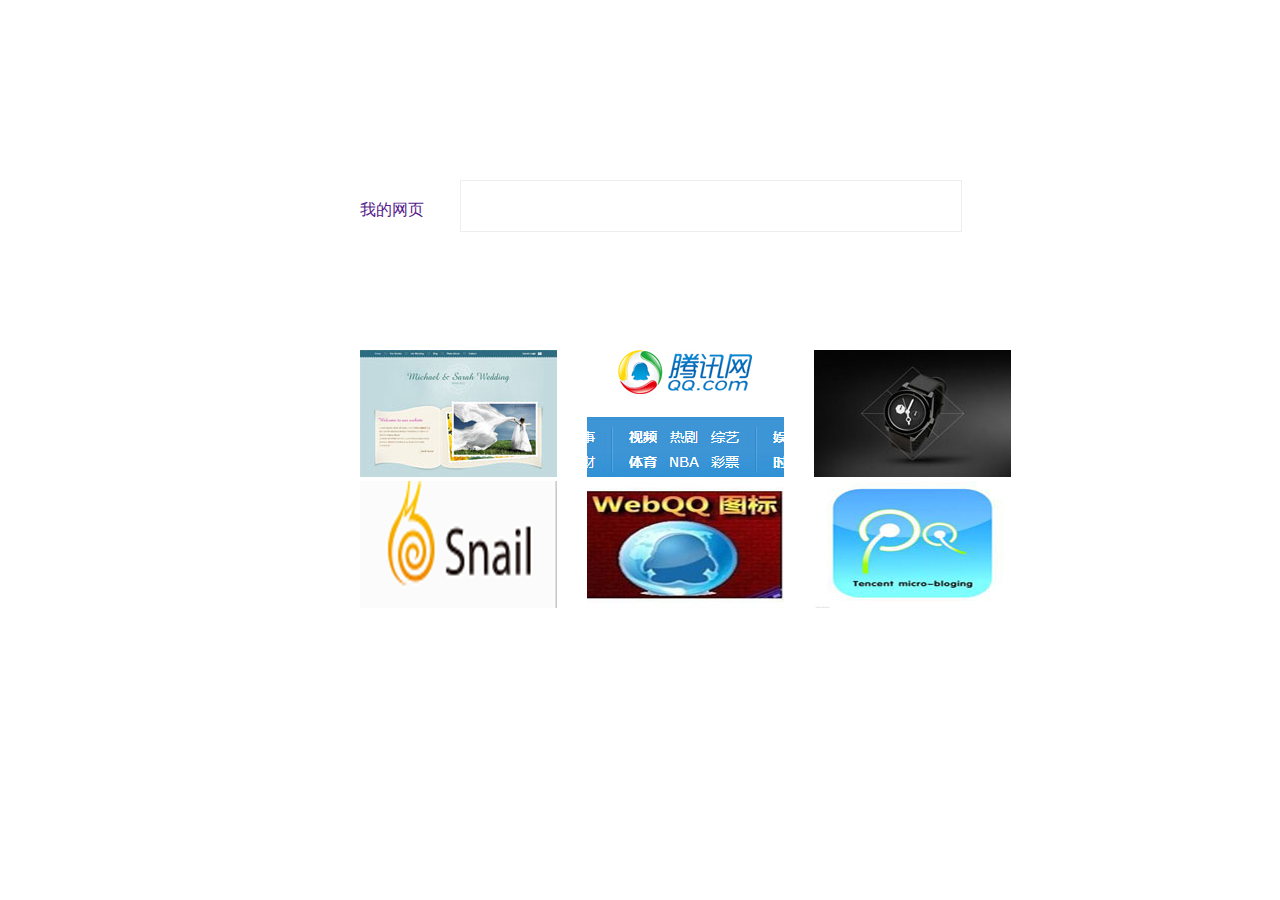
<file: index.html>
<!DOCTYPE html>
<html>
<head>

	<link rel="stylesheet" type="text/css" href="css/mainIndex.css">
	<title>	索引页</title>
	<meta charset="utf-8">
</head>
<body>
		<div class="main">
			
			<div id="tittle">
					<a href="" id="text">我的网页</a>
				</div>
				<div class="textcontent"></div>
				<div class="main2">
						<div class="wedding">
						<a href="wedding/index.html">
							<img src="css/Images/wedding.jpg">
						</a>
						</div>
						<div class="qq">
						<a href="QQ/index.html">
							<img src="css/Images/qq.jpg">
						</a>
						</div>
						<div class="watch">
							<a href="watch/index.html">
								<img src="css/Images/watch.jpg">
							</a>
						</div>
						<div class="woniu">
							<a href="woniu/index.html">
							<img src="css/Images/d_logo.png">
							</a>
						</div>
						<div class="webQQ">
							<a href="webQQ/index.html">
							<img src="css/Images/webqq.jpg">
							</a>
						</div>
						<div class="txWeibo">
							<a href="txWeibo/index.html">
							<img src="css/Images/qqweibo.jpg">
							</a>
						</div>
					</div>
				</div>	
		</div>
</body>
</html>
</file>
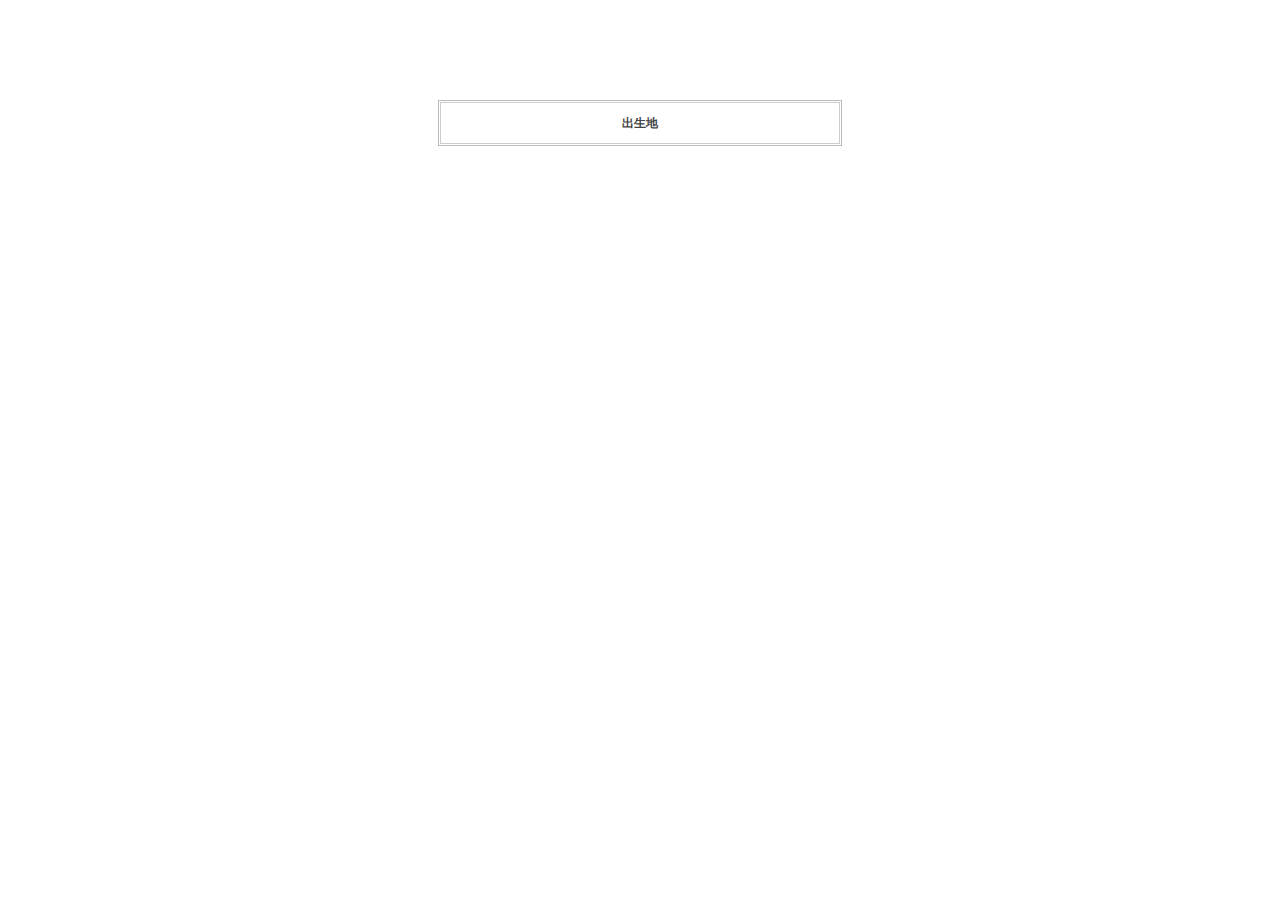
<file: jQ_UI/index.html>
<!DOCTYPE html>
<html>
<head>
	<title>插件</title>
	<meta charset="utf-8">
	<link rel="stylesheet" type="text/css" href="CSS/index.css">
	<script type="text/javascript" src="JS/jquery-1.9.1.min.js"></script>
	<script type="text/javascript" src="JS/dropdown.js"></script>
	<script type="text/javascript" src="JS/index.js"></script>
</head>
<body>
	<div class="ddl">
		<div class="all" seletedIndex="" title="出生地">
			<h3 openFlag="false"></h3>
			<ul>
				<li>上海</li>
				<li>江苏</li>
				<li>北京</li>
				<li>深圳</li>
			</ul>
		</div>
	</div>
</body>
</html>
</file>
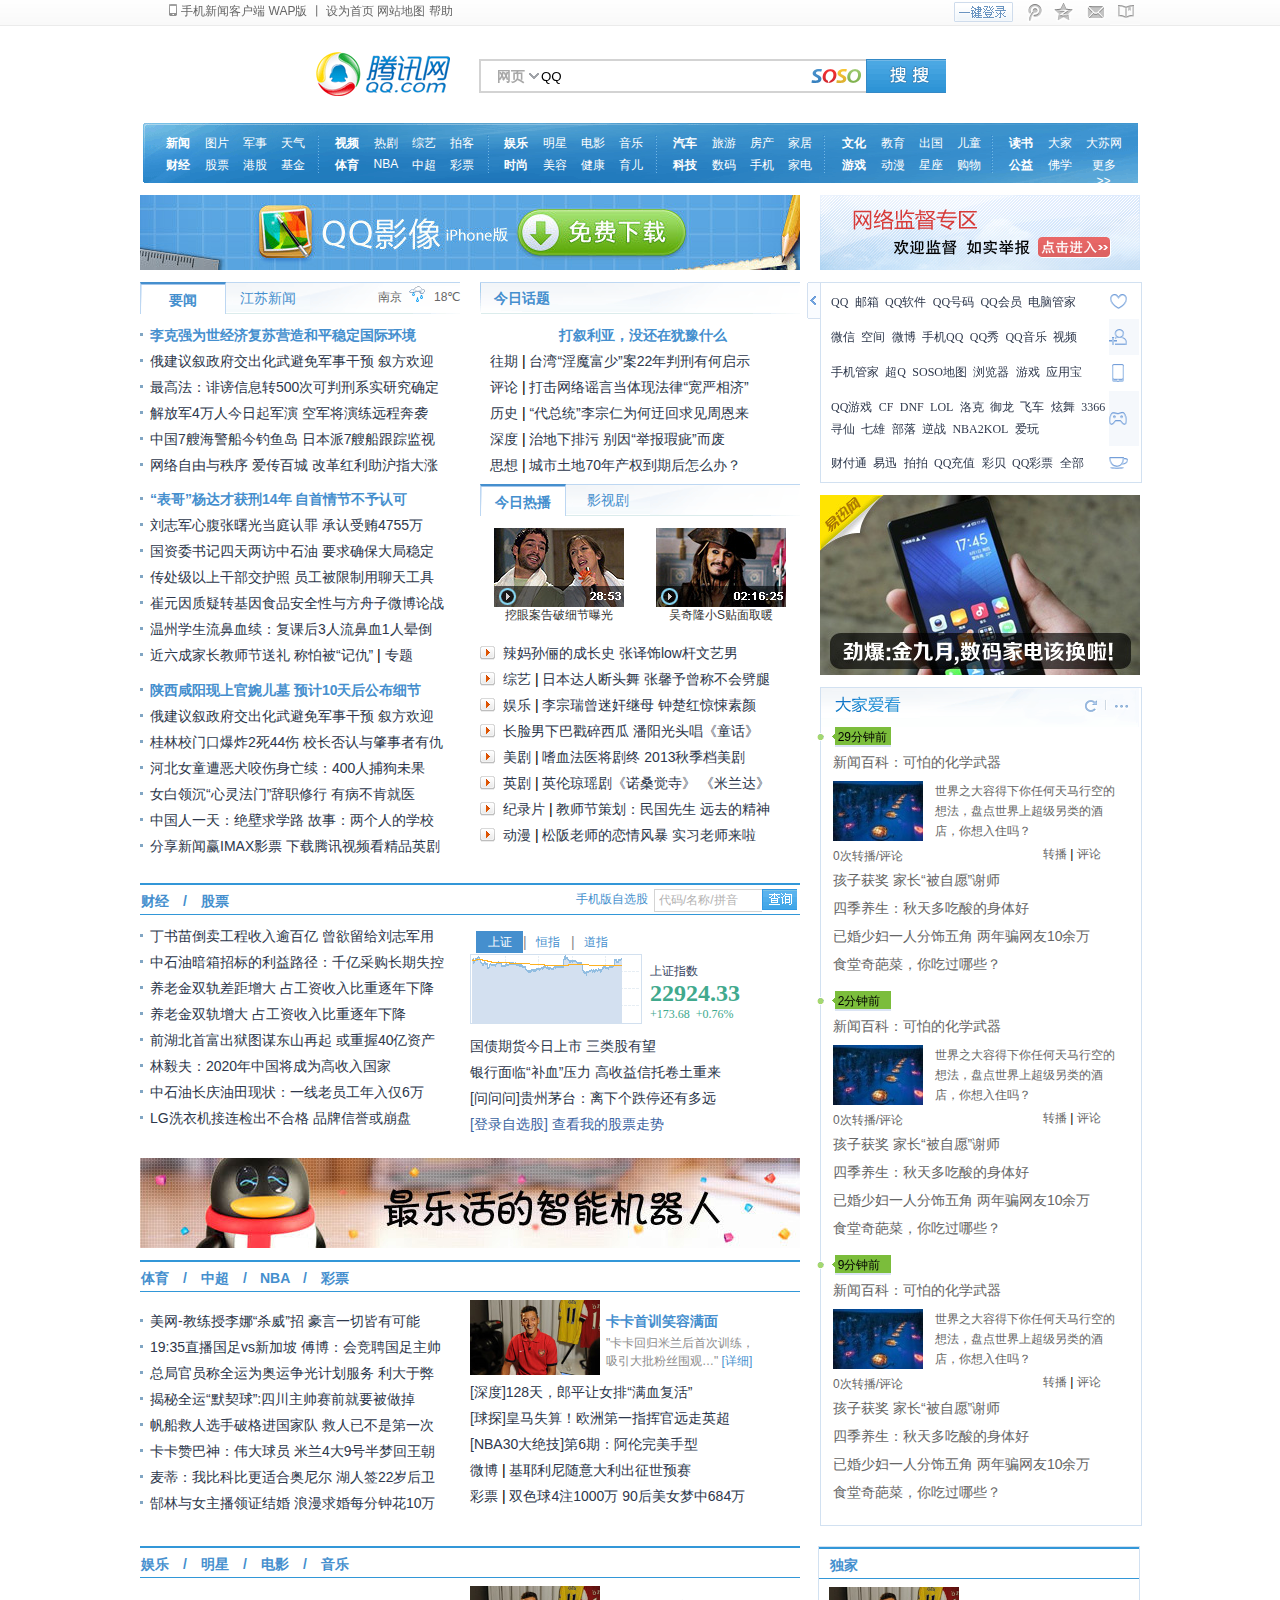
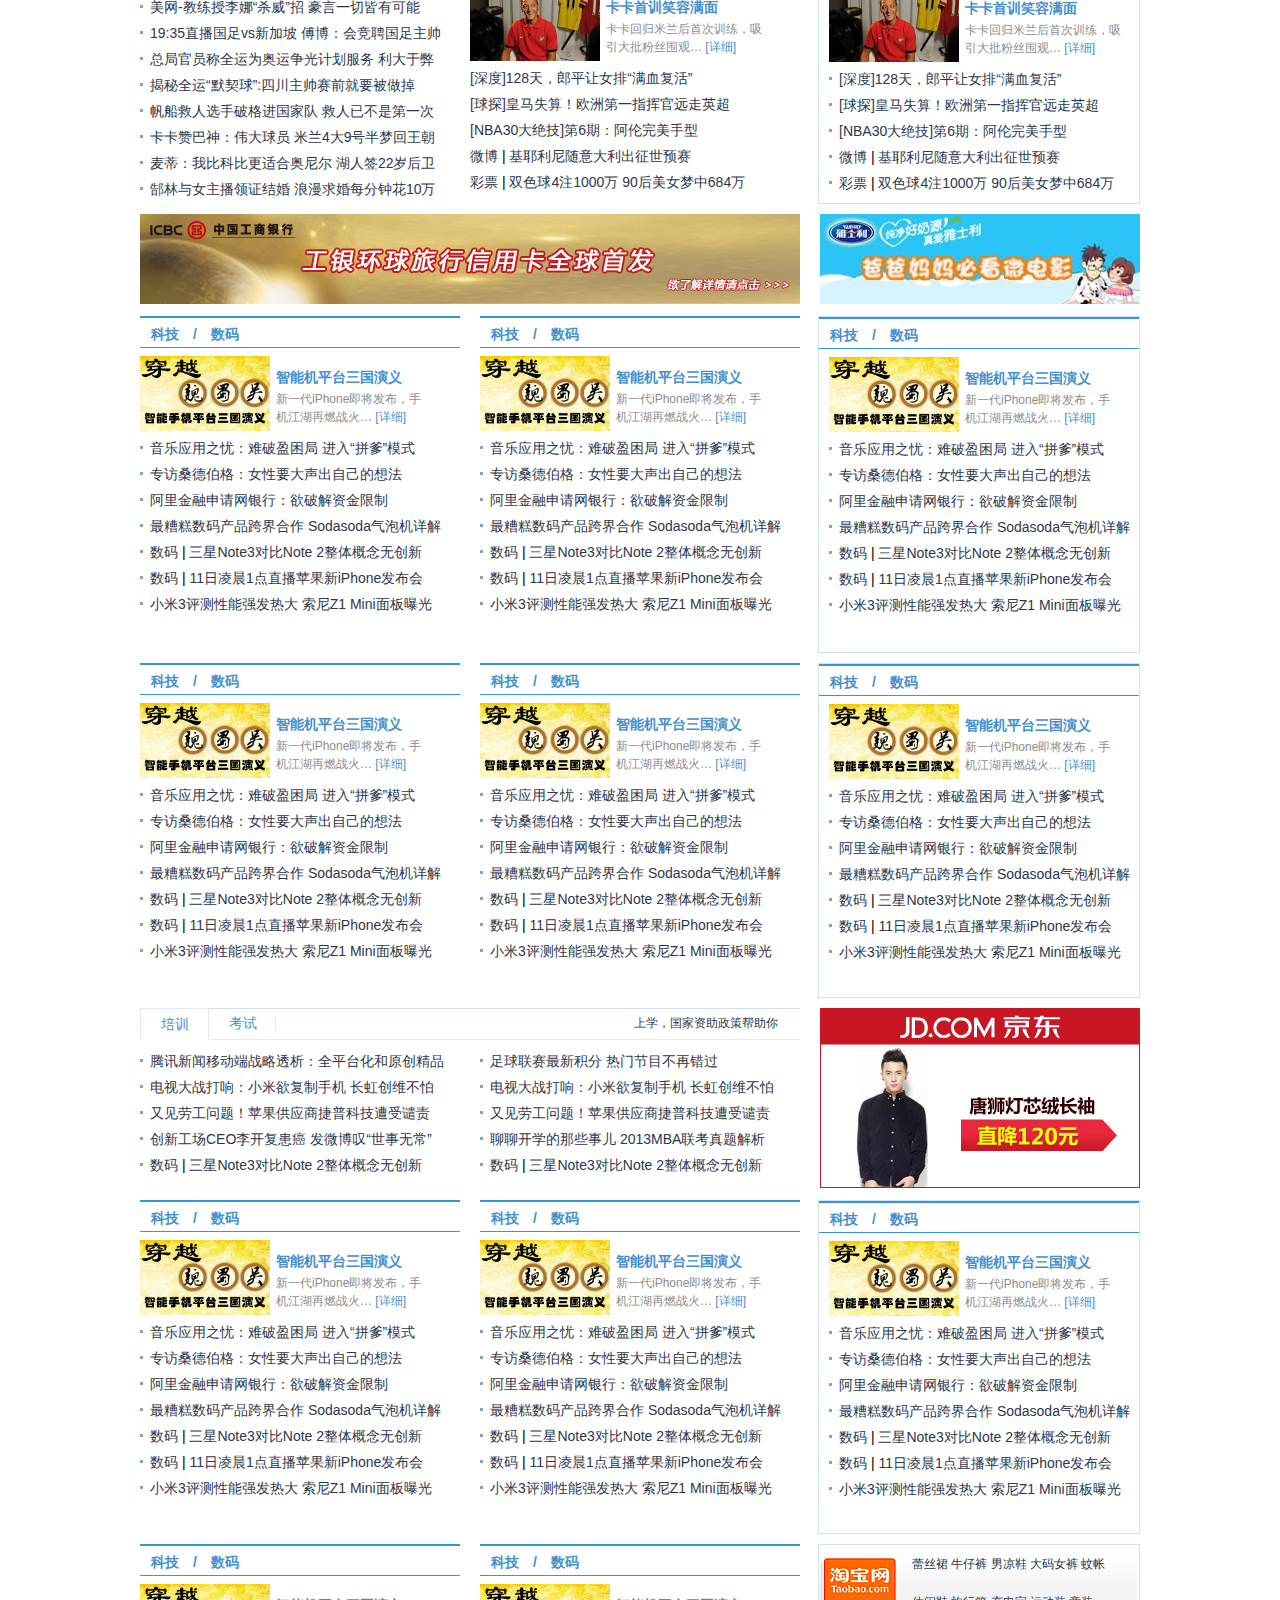
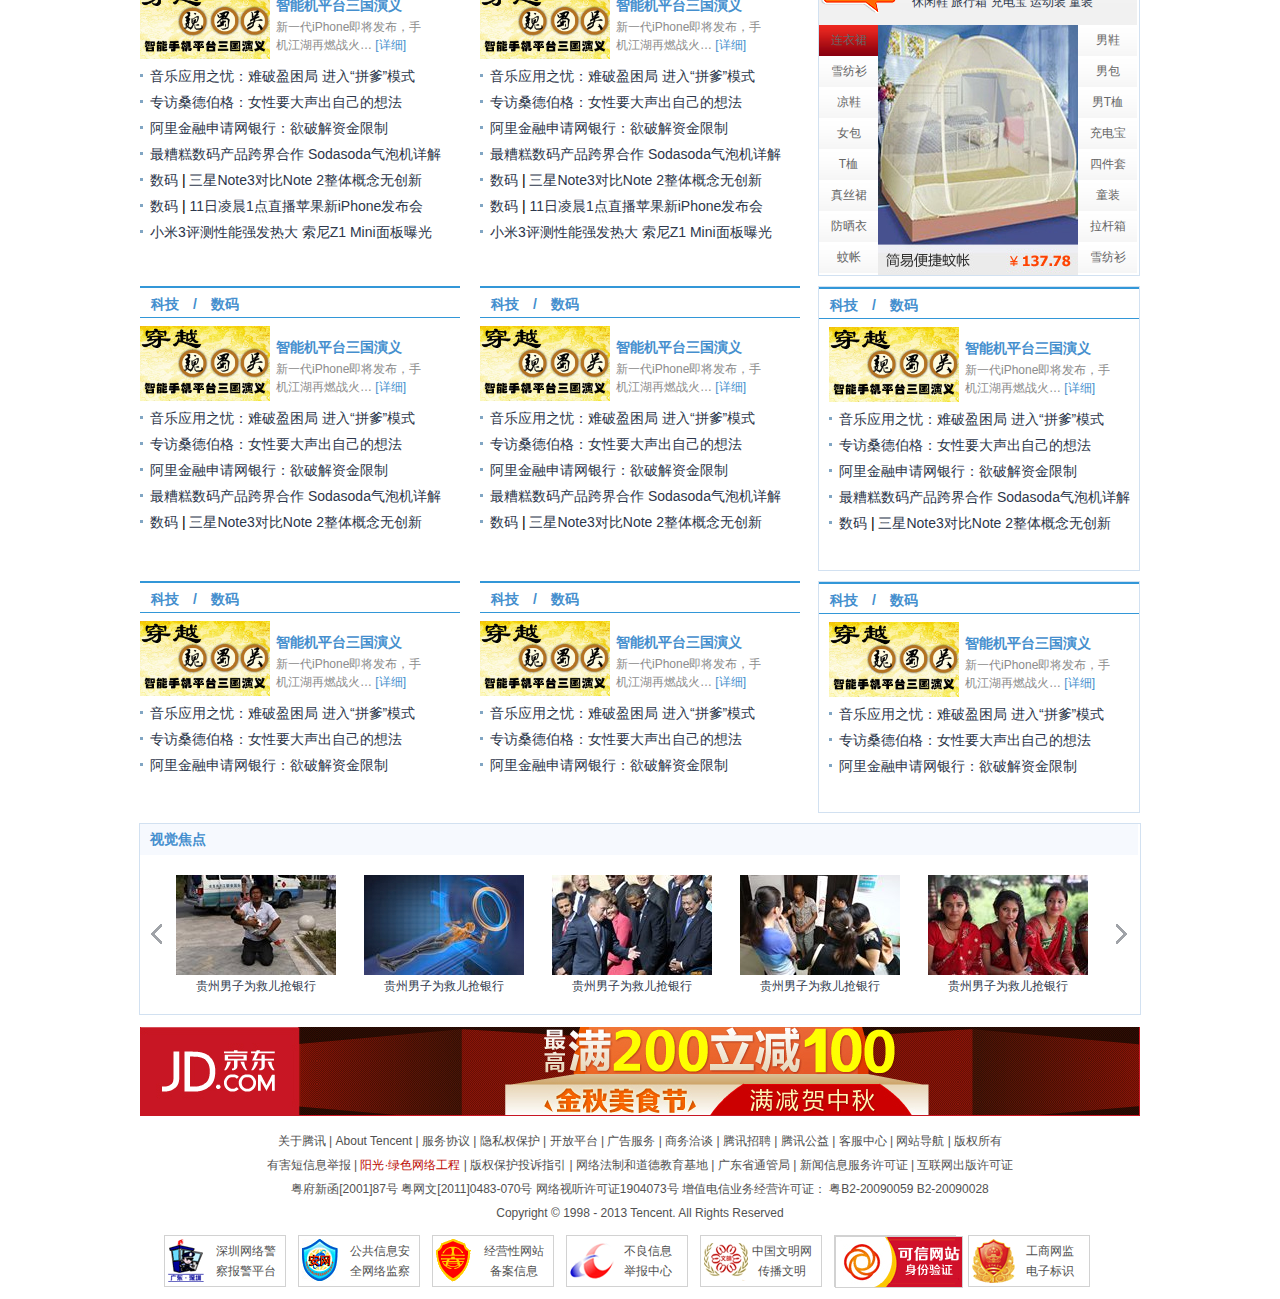
<file: QQ/index.html>
<!DOCTYPE html>
<html>
<head>
<title>QQ首页</title>
	<meta http-equiv="Content-Type" content="text/html;charset=utf-8">
	<meta name="keywords" content="QQ首页,资讯,门户">
	<meta name="description" content="QQshi">
	<link rel="stylesheet" type="text/css" href="css/normal.css">
	<link rel="stylesheet" type="text/css" href="css/index.css">
	<script type="text/javascript" src="js/jquery-1.9.1.min.js"></script>
	<script type="text/javascript" src="js/index.js"></script>

</head>
<body>

<div id="Topnav">
	<div id="topnavinner">
		<div id="topnavleft">
			<a href="#" class="topnav topA" id="newMobile">手机新闻客户端</a>
			<a href="#" class="topnav topA">WAP版</a>
			<span class="topnav">丨</span>
			<a href="#" class="topnav topA">设为首页</a>
			<a href="#" class="topnav topA">网站地图</a>
			<a href="#" class="topnav topA">帮助</a>

		</div>
		<div id="topnavright">
			<a href="http://dy.qq.com/#!/type/allSubscribe" class="topImg" id="orderBook"></a>
			<a href="" class="topImg" id="email"></a>
			<a href="http://qzone.qq.com/" class="topImg" id="qqSpace"></a>
			<a href="" class="topImg" id="weiBo"></a>
			<a href="" class="topButton"></a>
		</div>
	</div>
</div>
<div id="soso">
	<div id="sosoLogo"></div>
	<div id="sosoTar">
		<div id="search">
			<li>
				<a href="#" id="searchSelect">网页</a>
				<ul class="searchSelectUL">
					<li>网页</li>
					<li>图片</li>
					<li>视频</li>
					<li>音乐</li>
					<li>地图</li>
					<li>问问</li>
					<li>百科</li>
					<li>新闻</li>
				</ul>
			</li>
			<input type="text" value="QQ" class="searchText"/>
			<a href="#"><img src="images/sosologo.png" id="sosoLogoImg"></a>
		</div>
		<a id="button" href="#"></a>
	</div>
</div>
<div id="daohang">
	<div class="main">
		<a class="mainA mainAspecial" href="">新闻</a>
		<a class="mainA" href="">图片</a>
		<a class="mainA" href="">军事</a>
		<a class="mainA" href="">天气</a>
	</div>
	<div class="main">
		<a href="" class="mainA mainAspecial">视频</a>
		<a href="" class="mainA">热剧</a>
		<a href="" class="mainA">综艺</a>
		<a href="" class="mainA">拍客</a>
	</div>
	<div class="main">
		<a href="" class="mainA mainAspecial">娱乐</a>
		<a href="" class="mainA">明星</a>
		<a href="" class="mainA">电影</a>
		<a href="" class="mainA">音乐</a>
	</div>
	<div class="main">
		<a href="" class="mainA mainAspecial">汽车</a>
		<a href="" class="mainA">旅游</a>
		<a href="" class="mainA">房产</a>
		<a href="" class="mainA">家居</a>
	</div>
	<div class="main">
		<a href="" class="mainA mainAspecial">文化</a>
		<a href="" class="mainA">教育</a>
		<a href="" class="mainA">出国</a>
		<a href="" class="mainA">儿童</a>
	</div>
	<div class="main mainspecial">
		<a href="" class="mainA mainAspecial">读书</a>
		<a href="" class="mainA">大家</a>
		<a href="" class="mainA mainAmore">大苏网</a>
	</div>
	<div class="main">
		<a href="" class="mainA mainAspecial">财经</a>
		<a href="" class="mainA">股票</a>
		<a href="" class="mainA">港股</a>
		<a href="" class="mainA">基金</a>
	</div>
	<div class="main">
		<a href="" class="mainA mainAspecial">体育</a>
		<a href="" class="mainA mainANBA">NBA</a>
		<a href="" class="mainA">中超</a>
		<a href="" class="mainA">彩票</a>
	</div>
	<div class="main">
		<a href="" class="mainA mainAspecial">时尚</a>
		<a href="" class="mainA">美容</a>
		<a href="" class="mainA">健康</a>
		<a href="" class="mainA">育儿</a>
	</div>
	<div class="main">
		<a href="" class="mainA mainAspecial">科技</a>
		<a href="" class="mainA">数码</a>
		<a href="" class="mainA">手机</a>
		<a href="" class="mainA">家电</a>
	</div>
	<div class="main">
		<a href="" class="mainA mainAspecial">游戏</a>
		<a href="" class="mainA">动漫</a>
		<a href="" class="mainA">星座</a>
		<a href="" class="mainA">购物</a>
	</div>
	<div class="main mainspecial">
		<a href="" class="mainA mainAspecial">公益</a>
		<a href="" class="mainA">佛学</a>
		<a href="" class="mainA  mainAmore">更多>></a>
	</div>
</div>

<div id="lm1" class="lm">
	<div id="lm1left">
		<a href=""><img src="images/qqlm1Left.png"></a>
	</div>
	<div id="lm1right">
		<a href=""><img src="images/qqlm1Right.png"></a>
	</div>
</div>
<div id="lm2" class="lm">
	<div id="lm2left">
		<div id="lm2left1">
			<div id="lm2left1_left">
				<div class="lm2left1_leftU">
					<div id="lm2left1_leftUL">
						<a href="#" id="importantNews" class="titlecontentL">要闻</a>
						<a href="#" id="jiangSuNews" class="titlecontentR">江苏新闻</a>
					</div>
					<div id="lm2left1_leftUR">
						<a href="#" class="lm2weather">南京</a>
						<a href="#" class="lm2weatherpic"></a>
						<a href="#" class="lm2weather">18℃</a>
					</div>
				</div>
				<div class="lm2left1_leftDS">
					<ul class="lm2left1_leftD1" id="D1">
						<li class="lm2content lm2contentSpecial">
							<a class="lm2contentA lm2contentAS" href="#">李克强为世经济复苏营造和平稳定国际环境</a>
						</li>
						<li class="lm2content"><a class="lm2contentA" href="#"> 俄建议叙政府交出化武避免军事干预 叙方欢迎</a></li>
						<li class="lm2content"><a class="lm2contentA" href="#">最高法：诽谤信息转500次可判刑系实研究确定</a></li>
						<li class="lm2content"><a class="lm2contentA" href="#">解放军4万人今日起军演 空军将演练远程奔袭</a></li>
						<li class="lm2content"><a class="lm2contentA" href="#">中国7艘海警船今钓鱼岛 日本派7艘船跟踪监视</a></li>
						<li class="lm2content"><a class="lm2contentA" href="#"> 网络自由与秩序 爱传百城 改革红利助沪指大涨 </a></li>
					</ul>
					<ul class="lm2left1_leftD1" id="D2">
						<li class="lm2content lm2contentSpecial">
							<a href="#" class="lm2contentA lm2contentAS">“表哥”杨达才获刑14年</a>
							<a href="#" class="lm2contentA lm2contentAS">自首情节不予认可</a>
						</li>
						<li class="lm2content">
							<a href="#" class="lm2contentA">刘志军心腹张曙光当庭认罪 承认受贿4755万</a>
						</li>
						<li class="lm2content">
							<a href="#" class="lm2contentA">国资委书记四天两访中石油 要求确保大局稳定</a>
						</li>
						<li class="lm2content">
							<a href="#" class="lm2contentA">传处级以上干部交护照 </a>
							<a href="#" class="lm2contentA">员工被限制用聊天工具</a>
						</li>
						<li class="lm2content">
							<a href="#" class="lm2contentA">崔元因质疑转基因食品安全性与方舟子微博论战</a>
						</li>
						<li class="lm2content"> 
							<a href="#" class="lm2contentA">温州学生流鼻血续：复课后3人流鼻血1人晕倒</a>
						</li>
						<li class="lm2content"> 
							<a href="#" class="lm2contentA">近六成家长教师节送礼 称怕被“记仇”</a>
							<span>|</span>
							<a href="#" class="lm2contentA"> 专题</a>
						</li>
					</ul>
					<ul class="lm2left1_leftD1" id="D3">
						<li class="lm2content lm2contentSpecial">
							<a href="#" class="lm2contentA lm2contentAS">陕西咸阳现上官婉儿墓 预计10天后公布细节</a>
						</li>
						<li class="lm2content">
							<a href="#" class="lm2contentA"> 俄建议叙政府交出化武避免军事干预 叙方欢迎 </a>
						</li>
						<li class="lm2content">
							<a href="#" class="lm2contentA">桂林校门口爆炸2死44伤 校长否认与肇事者有仇</a>
						</li>
						<li class="lm2content">
							<a href="#" class="lm2contentA ">河北女童遭恶犬咬伤身亡续：400人捕狗未果</a>
						</li>
						<li class="lm2content">
							<a href="#" class="lm2contentA">女白领沉“心灵法门”辞职修行 有病不肯就医</a>
						</li>
						<li class="lm2content"> 
							<a href="#" class="lm2contentA">中国人一天：绝壁求学路</a>
							<a href="#" class="lm2contentA ">故事：两个人的学校</a>
						</li>
						<li class="lm2content"> 
							<a href="#" class="lm2contentA">分享新闻赢IMAX影票</a>
							<a href="#" class="lm2contentA"> 下载腾讯视频看精品英剧</a>
						</l
					</ul>
				</div>
				<div class="lm2left1_leftDH">	
					<ul class="lm2left1_leftD1" id="D3">
						<li class="lm2content lm2contentSpecial">
							<a href="#" class="lm2contentA lm2contentAS">陕西咸阳现上官婉儿墓 预计10天后公布细节</a>
						</li>
						<li class="lm2content">
							<a href="#" class="lm2contentA"> 俄建议叙政府交出化武避免军事干预 叙方欢迎 </a>
						</li>
						<li class="lm2content">
							<a href="#" class="lm2contentA">桂林校门口爆炸2死44伤 校长否认与肇事者有仇</a>
						</li>
						<li class="lm2content">
							<a href="#" class="lm2contentA ">河北女童遭恶犬咬伤身亡续：400人捕狗未果</a>
						</li>
						<li class="lm2content">
							<a href="#" class="lm2contentA">女白领沉“心灵法门”辞职修行 有病不肯就医</a>
						</li>
						<li class="lm2content"> 
							<a href="#" class="lm2contentA">中国人一天：绝壁求学路</a>
							<a href="#" class="lm2contentA ">故事：两个人的学校</a>
						</li>
						<li class="lm2content"> 
							<a href="#" class="lm2contentA">分享新闻赢IMAX影票</a>
							<a href="#" class="lm2contentA"> 下载腾讯视频看精品英剧</a>
						</l
					</ul>				
					<ul class="lm2left1_leftD1" id="D2">
						<li class="lm2content lm2contentSpecial">
							<a href="#" class="lm2contentA lm2contentAS">“表哥”杨达才获刑14年</a>
							<a href="#" class="lm2contentA lm2contentAS">自首情节不予认可</a>
						</li>
						<li class="lm2content">
							<a href="#" class="lm2contentA">刘志军心腹张曙光当庭认罪 承认受贿4755万</a>
						</li>
						<li class="lm2content">
							<a href="#" class="lm2contentA">国资委书记四天两访中石油 要求确保大局稳定</a>
						</li>
						<li class="lm2content">
							<a href="#" class="lm2contentA">传处级以上干部交护照 </a>
							<a href="#" class="lm2contentA">员工被限制用聊天工具</a>
						</li>
						<li class="lm2content">
							<a href="#" class="lm2contentA">崔元因质疑转基因食品安全性与方舟子微博论战</a>
						</li>
						<li class="lm2content"> 
							<a href="#" class="lm2contentA">温州学生流鼻血续：复课后3人流鼻血1人晕倒</a>
						</li>
						<li class="lm2content"> 
							<a href="#" class="lm2contentA">近六成家长教师节送礼 称怕被“记仇”</a>
							<span>|</span>
							<a href="#" class="lm2contentA"> 专题</a>
						</li>
					</ul>
					<ul class="lm2left1_leftD1" id="D1">
						<li class="lm2content lm2contentSpecial">
							<a class="lm2contentA lm2contentAS" href="#">李克强为世经济复苏营造和平稳定国际环境</a>
						</li>
						<li class="lm2content"><a class="lm2contentA" href="#"> 俄建议叙政府交出化武避免军事干预 叙方欢迎</a></li>
						<li class="lm2content"><a class="lm2contentA" href="#">最高法：诽谤信息转500次可判刑系实研究确定</a></li>
						<li class="lm2content"><a class="lm2contentA" href="#">解放军4万人今日起军演 空军将演练远程奔袭</a></li>
						<li class="lm2content"><a class="lm2contentA" href="#">中国7艘海警船今钓鱼岛 日本派7艘船跟踪监视</a></li>
						<li class="lm2content"><a class="lm2contentA" href="#"> 网络自由与秩序 爱传百城 改革红利助沪指大涨 </a></li>
					</ul>
				</div>
			</div>
			<div id="lm2left1_right">
				<div id="lm2left1_right1">
					<div class="lm2left1_rightTitle">
						<a href="#" class="currentContent">今日话题</a>
					</div>
					<div class="lm2left1_rightContent">
						<ul id="lm2left1_rightContentU">
							<li class="lm2ContentR lm2ContentSpecialR ">
								<a href="#" class="lm2contentAS">打叙利亚，没还在犹豫什么</a>
							</li>
							<li class="lm2ContentR"> 
								<a href="#" class="lm2contentA">往期</a>
								<span>|</span>
								<a href="#" class="lm2contentA">台湾“淫魔富少”案22年判刑有何启示</a>
							</li>
							<li class="lm2ContentR"> 
								<a href="#" class="lm2contentA">评论</a>
								<span>|</span>
								<a href="#" class="lm2contentA"> 打击网络谣言当体现法律“宽严相济”</a>
							</li>
							<li class="lm2ContentR"> 
								<a href="#" class="lm2contentA">历史</a>
								<span>|</span>
								<a href="#" class="lm2contentA"> “代总统”李宗仁为何迂回求见周恩来</a>
							</li>
							<li class="lm2ContentR"> 
								<a href="#" class="lm2contentA">深度</a>
								<span>|</span>
								<a href="#" class="lm2contentA">	治地下排污 别因“举报瑕疵”而废</a>
							</li>
							<li class="lm2ContentR"> 
								<a href="#" class="lm2contentA">思想</a>
								<span>|</span>
								<a href="#" class="lm2contentA">	城市土地70年产权到期后怎么办？</a>
							</li>
						</ul>
					</div>
				</div>
				<div id="lm2left1_right2">
					<div class="lm2left1_right2U">
						<a href="#" id="todayMovie" class="titlecontentLM">今日热播</a>
						<a href="#" id="yingshiju" class="titlecontentRM">影视剧</a>
					</div>
					<div class="lm2left1_right2DS">
						<div id="movieTj">
							<div class="movieTj1">
								<div class="movieTj1U">
									<a href="#"><img src="images/movie1.jpg"></a>
								</div>
								<a href="#" class="movieTjD">挖眼案告破细节曝光</a>
							</div>
							<div class="movieTj2">
								<div class="movieTj1U">
									<a href="#"><img src="images/movie2.jpg"></a>
								</div>
								<a href="#" class="movieTjD">吴奇隆小S贴面取暖</a>
							</div>
						</div>
						<div id="movieContent">
							<ul>
								<li class="movieContent1">
									<a href="#" class="lm2contentA">辣妈孙俪的成长史</a>
									<a href="#" class="lm2contentA">张译饰low杆文艺男</a>
								</li>
								<li class="movieContent1">
									<a href="#" class="lm2contentA">综艺</a>
									<span>|</span>
									<a href="#" class="lm2contentA">日本达人断头舞</a>
									<a href="#" class="lm2contentA">张馨予曾称不会劈腿</a>
								</li>
								<li class="movieContent1">
									<a href="#" class="lm2contentA">娱乐</a>
									<span>|</span>
									<a href="#" class="lm2contentA">李宗瑞曾迷奸继母</a>
									<a href="#" class="lm2contentA">钟楚红惊悚素颜</a>
								</li>
								<li class="movieContent1">
									<a href="#" class="lm2contentA"> 长脸男下巴戳碎西瓜</a>
									<a href="#" class="lm2contentA">潘阳光头唱《童话》</a>
								</li>
								<li class="movieContent1">
									<a href="#" class="lm2contentA">美剧</a>
									<span>|</span>
									<a href="#" class="lm2contentA">嗜血法医将剧终</a>
									<a href="#" class="lm2contentA"> 2013秋季档美剧</a>
								</li>
								<li class="movieContent1">
									<a href="#" class="lm2contentA">英剧</a>
									<span>|</span>
									<a href="#" class="lm2contentA">英伦琼瑶剧《诺桑觉寺》</a>
									<a href="#" class="lm2contentA">《米兰达》</a>
								</li>
								<li class="movieContent1">
									<a href="#" class="lm2contentA">纪录片</a>
									<span>|</span>
									<a href="#" class="lm2contentA"> 教师节策划：民国先生 远去的精神</a>
								</li>
								<li class="movieContent1">
									<a href="#" class="lm2contentA">动漫</a>
									<span>|</span>
									<a href="#" class="lm2contentA">松阪老师的恋情风暴</a>
									<a href="#" class="lm2contentA">实习老师来啦</a>
								</li>
							</ul>
						</div>
					</div>
					<div class="lm2left1_right2DH">
						<div id="movieTj">
							<div class="movieTj1">
								<div class="movieTj1U">
									<a href="#"><img src="images/11459.jpg"></a>
								</div>
								<a href="#" class="movieTjD">《赤警威龙》史泰龙</a>
							</div>
							<div class="movieTj2">
								<div class="movieTj1U">
									<a href="#"><img src="images/11439.jpg"></a>
								</div>
								<a href="#" class="movieTjD">解码英伦范儿穿衣哲学</a>
							</div>

						</div>
						<div id="movieContent">
							<ul>
								<li class="movieContent1">
									<a href="#" class="lm2contentA">车祸瞬间老太舍命护邻男</a>
									<a href="#" class="lm2contentA">西安ATM机疑县冥币</a>
								</li>
								<li class="movieContent1">
									<a href="#" class="lm2contentA">女童被劫镇定问要不要钱</a>
									<a href="#" class="lm2contentA">夫妻吵架摔死幼儿</a>
								</li>
								<li class="movieContent1">
									<a href="#" class="lm2contentA">娱乐</a>
									<span>|</span>
									<a href="#" class="lm2contentA">李宗瑞曾迷奸继母</a>
									<a href="#" class="lm2contentA">钟楚红惊悚素颜</a>
								</li>
								<li class="movieContent1">
									<a href="#" class="lm2contentA"> 长脸男下巴戳碎西瓜</a>
									<a href="#" class="lm2contentA">潘阳光头唱《童话》</a>
								</li>
								<li class="movieContent1">
									<a href="#" class="lm2contentA">美剧</a>
									<span>|</span>
									<a href="#" class="lm2contentA">嗜血法医将剧终</a>
									<a href="#" class="lm2contentA"> 2013秋季档美剧</a>
								</li>
								<li class="movieContent1">
									<a href="#" class="lm2contentA">英剧</a>
									<span>|</span>
									<a href="#" class="lm2contentA">英伦琼瑶剧《诺桑觉寺》</a>
									<a href="#" class="lm2contentA">《米兰达》</a>
								</li>
								<li class="movieContent1">
									<a href="#" class="lm2contentA">纪录片</a>
									<span>|</span>
									<a href="#" class="lm2contentA"> 教师节策划：民国先生 远去的精神</a>
								</li>
								<li class="movieContent1">
									<a href="#" class="lm2contentA">动漫</a>
									<span>|</span>
									<a href="#" class="lm2contentA">松阪老师的恋情风暴</a>
									<a href="#" class="lm2contentA">实习老师来啦</a>
								</li>
							</ul>
						</div>
					</div>
				</div>
			</div>
		</div>
		<div id="lm2left2">
			<div class="lm2left2_left">
				<div class="lm2left2_leftTitle">
					<div class="Lm2Money">
						<h2><a href="">财经</a></h2>
						<h2>/</h2>
						<h2><a href="">股票</a></h2>
					</div>
				</div>
				<div class="lm2left2_leftContent">
					<ul>
						<li class="lm2content">
							<a href="#" class="lm2contentA">丁书苗倒卖工程收入逾百亿 曾欲留给刘志军用</a>
						</li>
						<li class="lm2content">
							<a href="#" class="lm2contentA">中石油暗箱招标的利益路径：千亿采购长期失控</a>
						</li>
						<li class="lm2content">
							<a href="#" class="lm2contentA">养老金双轨差距增大 占工资收入比重逐年下降</a>
						</li>
						<li class="lm2content">
							<a href="#" class="lm2contentA">养老金双轨增大 占工资收入比重逐年下降 </a>
						</li>
						<li class="lm2content">
							<a href="#" class="lm2contentA">前湖北首富出狱图谋东山再起 或重握40亿资产</a>
						</li>
						<li class="lm2content">
							<a href="#" class="lm2contentA">林毅夫：2020年中国将成为高收入国家</a>
						</li>
						<li class="lm2content">
							<a href="#" class="lm2contentA">中石油长庆油田现状：一线老员工年入仅6万</a>
						</li>
						<li class="lm2content">
							<a href="#" class="lm2contentA">LG洗衣机接连检出不合格 品牌信誉或崩盘 </a>
						</li>
					</ul>
				</div>
			</div>
			<div class="lm2left2_right">
				<div class="lm2left2_leftTitle">
					<div id="lm2LL2TitleR">
						<input type="text" value="代码/名称/拼音" id="lm2Text"/>
						<a href="" id="lm2Button"></a>		
					</div>
						<a href="#" id="lm2LL2TitleMobile">手机版自选股</a>
				</div>
				<div class="lm2left2_rightContent">
					<div class="lm2left2_rightContent1">
						<a href="#" id="shang" class="ALL currentZhi">上证</a>
						<span>|</span>
						<a href="#" id="heng" class="ALL">恒指</a>
						<span>|</span>
						<a href="#" id="dao" class="ALL">道指</a>
					</div>
					<div class="lm2left2_rightContent2" id="lm2left2_rightContent21">
						<a href="#" class="lm2LRight2Content2Pic"><img src="images/HSI.png"></a>
								<div class="lm2LRight2Content2Dec">
									<div class="zhiShuMing">
										<a href="">上证指数</a>
									</div>
									<div class="zhiShuShu">22924.33</div>
									<div class="zhiShuRange">+173.68 &nbsp;+0.76%
									</div>
								</div>
					</div>
					<div class="lm2left2_rightContent2" id="lm2left2_rightContent22">
						<a href="#" class="lm2LRight2Content2Pic"><img src="images/DJI1.png"></a>
								<div class="lm2LRight2Content2Dec">
									<div class="zhiShuMing">
										<a href="">恒生指数</a>
									</div>
									<div class="zhiShuShu">2122.43</div>
									<div class="zhiShuRange">-5.19&nbsp;-0.24%</div>
								</div>
					</div>
					<div class="lm2left2_rightContent2" id="lm2left2_rightContent23">
						<a href="#" class="lm2LRight2Content2Pic"><img src="images/DJI.png"></a>
								<div class="lm2LRight2Content2Dec">
									<div class="zhiShuMing">
										<a href="">道指数</a>
									</div>
									<div class="zhiShuShu">2333.33</div>
									<div class="zhiShuRange">-3.33&nbsp;-3.63%</div>
								</div>
					</div>
					<div class="lm2left2_rightContent3">
						<ul class="lm2LRight2Content3UL">
									<li class="lm2ContentR"> 
										<a href="#" class="lm2contentA">国债期货今日上市 三类股有望</a>
									</li>
									<li class="lm2ContentR"> 
										<a href="#" class="lm2contentA">银行面临“补血”压力</a>
										<a href="#" class="lm2contentA">高收益信托卷土重来</a>
									</li>
									<li class="lm2ContentR"> 
										<a href="#" class="lm2contentA">[问问问]贵州茅台：离下个跌停还有多远</a>
									</li>
									<li class="lm2ContentR"> 
										<a href="#" class="lm2contentA lm2ContentARS">[登录自选股] 查看我的股票走势</a>
									</li>
								</ul>
					</div>
				</div>
			</div>
		</div>
		<div id="lm2left3">
			<a href="#"><img src="images/material1.jpg"></a>
		</div>
		<div id="lm2left4">
			<div class="lm2left2_left">
				<div class="lm2left2_leftTitle">
					<div class="Lm2Money">
						<h2><a href="">体育</a></h2>
						<h2>/</h2>
						<h2><a href="">中超</a></h2>
						<h2>/</h2>
						<h2><a href="">NBA</a></h2>
						<h2>/</h2>
						<h2><a href="">彩票</a></h2>
					</div>
				</div>
				<div class="lm2left2_leftContent">
					<div class="lm2left2_leftContent">
						<ul>
							<li class="lm2content">
								<a href="#" class="lm2contentA">美网-教练授李娜“杀威”招</a>
								<a href="#" class="lm2contentA">豪言一切皆有可能</a>
							</li>
							<li class="lm2content">
								<a href="#" class="lm2contentA">19:35直播国足vs新加坡</a>
								<a href="#" class="lm2contentA">傅博：会竞聘国足主帅</a>
							</li>
							<li class="lm2content">
								<a href="#" class="lm2contentA">总局官员称全运为奥运争光计划服务 利大于弊</a>
								
							</li>
							<li class="lm2content">
								<a href="#" class="lm2contentA">揭秘全运“默契球”:四川主帅赛前就要被做掉</a>
								
							</li>
							<li class="lm2content">
								<a href="#" class="lm2contentA">帆船救人选手破格进国家队 救人已不是第一次</a>
								
							</li>
							<li class="lm2content">
								<a href="#" class="lm2contentA">卡卡赞巴神：伟大球员</a>
								<a href="#" class="lm2contentA"> 米兰4大9号半梦回王朝</a>
							</li>
							<li class="lm2content">
								<a href="#" class="lm2contentA">麦蒂：我比科比更适合奥尼尔</a>
								<a href="#" class="lm2contentA">湖人签22岁后卫</a>
							</li>
							<li class="lm2content">
								<a href="#" class="lm2contentA">郜林与女主播领证结婚&nbsp;浪漫求婚每分钟花10万</a>
							</li>
						</ul>
					</div>
				</div>
			</div>
			<div class="lm2left2_right">
				<div class="lm2left2_leftTitle"></div>
				<div class="lm2left2_rightContent">
					<div class="lm2left2_rightContentU">
						<a href="#" class="kakapic"><img src="images/11073.jpg" class="commonPic"></a>
						<div class="kaka">
							<div class="kakaTitle"><a href="#">卡卡首训笑容满面</a></div>
							<div class="kakaContent">
								"卡卡回归米兰后首次训练，吸引大批粉丝围观…"
								<a href="#">[详细]</a>
							</div>
						</div>
					</div>
					<div class="lm2left2_rightContentD">
						<ul>
							<li class="lm2ContentR"> 
								<a href="#" class="lm2contentA">[深度]128天，郎平让女排“满血复活”</a>
							</li>
							<li class="lm2ContentR"> 
								<a href="#" class="lm2contentA">[球探]皇马失算！欧洲第一指挥官远走英超</a>
							</li>
							<li class="lm2ContentR"> 
								<a href="#" class="lm2contentA">[NBA30大绝技]第6期：阿伦完美手型</a>
							</li>
							<li class="lm2ContentR"> 
								<a href="#" class="lm2contentA">微博</a>
								<span>|</span>
								<a href="#" class="lm2contentA">基耶利尼随意大利出征世预赛</a>
							</li>
							<li class="lm2ContentR"> 
								<a href="#" class="lm2contentA">彩票</a>
								<span>|</span>
								<a href="#" class="lm2contentA">双色球4注1000万	 90后美女梦中684万</a>
							</li>
						</ul>
					</div>
				</div>
			</div>
		</div>
	</div>
	<div id="lm2right">
		<div id="lm2right1">
		<div id="lm2right1A">
			<a></a>
		</div>
			<ul id="lm2right1R">
						<li class="lm2right1li1R">
							<a href="#">更多</a>
							<a href="#">邮箱</a>
							<a href="#">QQ软件</a>
							<a href="#">QQ号码</a>
							<a href="#">QQ会员</a>
							<a href="#">QQ词典</a>
							<a href="#">电脑管家</a>
						</li>
						<li class="lm2right1li2R">
							<a href="#">微信</a>
							<a href="#">空间</a>
							<a href="#">微博</a>
							<a href="#">手机QQ</a>
							<a href="#">QQ秀</a>
							<a href="#">QQ音乐</a>
							<a href="#">视频</a>
							<a href="#">QQ会员</a>
						</li>		
						<li  class="lm2right1li3R">
							<a href="#">手机管家</a>
							<a href="#">超Q</a>
							<a href="#">SOSO地图</a>
							<a href="#">浏览器</a>
							<a href="#">游戏</a>
							<a href="#">应用宝</a>
							<a href="#">QQ会员</a>
						</li>
						<li  class="lm2right1li4R">
							<a href="#">QQ游戏</a>
							<a href="#">CF</a>
							<a href="#">DNF</a>
							<a href="#">LOL</a>
							<a href="#">洛克</a>
							<a href="#">御龙</a>
							<a href="#">飞车</a>
							<a href="#">炫舞</a>
							<a href="#">3366</a>
							<a href="#">寻仙</a>
							<a href="#">七雄</a>
							<a href="#">部落</a>
							<a href="#">逆战</a>
							<a href="#">NBA2KOL</a>
							<a href="#">爱玩</a>
							<a href="#">QQ会员</a>
							<a href="#">QQ会员</a>
						</li>
						<li class="lm2right1li5R">
							<a href="#">财付通</a>
							<a href="#">易迅</a>
							<a href="#">拍拍</a>
							<a href="#">QQ充值</a>
							<a href="#">彩贝</a>
							<a href="#">QQ彩票</a>
							<a href="#">全部</a>
							<a href="#">QQ会员</a>
						</li>
					</ul>
			<ul id="lm2right1L">
				<li class="lm2right1li1">
					<a href="#">QQ</a>
					<a href="#">邮箱</a>
					<a href="#">QQ软件</a>
					<a href="#">QQ号码</a>
					<a href="#">QQ会员</a>
					<a href="#">电脑管家</a>
				</li>
				<li class="lm2right1li2">
					<a href="#">微信</a>
					<a href="#">空间</a>
					<a href="#">微博</a>
					<a href="#">手机QQ</a>
					<a href="#">QQ秀</a>
					<a href="#">QQ音乐</a>
					<a href="#">视频</a>
				</li>
				<li class="lm2right1li3">
					<a href="#">手机管家</a>
					<a href="#">超Q</a>
					<a href="#">SOSO地图</a>
					<a href="#">浏览器</a>
					<a href="#">游戏</a>
					<a href="#">应用宝</a>
				</li>
				<li class="lm2right1li4">
					<a href="#">QQ游戏</a>
					<a href="#">CF</a>
					<a href="#">DNF</a>
					<a href="#">LOL</a>
					<a href="#">洛克</a>
					<a href="#">御龙</a>
					<a href="#">飞车</a>
					<a href="#">炫舞</a>
					<a href="#">3366</a>
					<a href="#">寻仙</a>
					<a href="#">七雄</a>
					<a href="#">部落</a>
					<a href="#">逆战</a>
					<a href="#">NBA2KOL</a>
					<a href="#">爱玩</a>
				</li>
				<li class="lm2right1li5">
					<a href="#">财付通</a>
					<a href="#">易迅</a>
					<a href="#">拍拍</a>
					<a href="#">QQ充值</a>
					<a href="#">彩贝</a>
					<a href="#">QQ彩票</a>
					<a href="#">全部</a>
				</li>
			</ul>
		</div>
		<div id="lm2right2">
			<a href="#"><img src="images/Ed_QHs_201309062531.jpg"></a>
		</div>
		<div id="lm2right3">
			<div id="peoplelove">
				<a href="#" class="peoplelove1"></a>
				<a href="#" class="peoplelove2"></a>
			</div>
			<div id="peopleloveContent">
				<div id="peopleloveContent1">
					<div class="peopleloveContent1U">
						<div class="square1"></div>
						<span>&nbsp;&nbsp;29分钟前</span>
					</div>
					<ul class="peopleloveContent1D">
								<li id="lm2R3Li11">
									<div id="lm2R3T11">
										<a href="#"  class="rightArea3C12Title">新闻百科：可怕的化学武器</a>
									</div>
									<div id="lm2R3C11" class="rightArea3ContentCurrent">
										<div class="rightArea3C12Content">				
											<a href="#" class="rightArea3C12ContentA1"><img src="images/28227.jpg"></a>
											<a href="#" class="rightArea3C12ContentA2">世界之大容得下你任何天马行空的想法，盘点世界上超级另类的酒店，你想入住吗？</a>
										</div>
										<div class="rightArea3C12Foot"> 
											<a href="#" class="rightArea3C12FootA">0次转播/评论</a>
											<div class="rightArea3C12FootD">
												<a href="#">转播</a>
												<span>|</span>
												<a href="#">评论</a>
											</div>
										</div>
									</div>
								</li>
								<li id="lm2R3Li12">
									<div id="lm2R3T12">
										<a href="#" class="rightArea3C12Title">孩子获奖 家长“被自愿”谢师</a>
									</div>
									<div id="lm2R3C12" class="rightArea3ContentMoren">
										<div class="rightArea3C12Content">				
											<a href="#" class="rightArea3C12ContentA1"><img src="images/28227.jpg"></a>
											<a href="#" class="rightArea3C12ContentA2">世界之大容得下你任何天马行空的想法，盘点世界上超级另类的酒店，你想入住吗？</a>
										</div>
										<div class="rightArea3C12Foot"> 
											<a href="#" class="rightArea3C12FootA">0次转播/评论</a>
											<div class="rightArea3C12FootD">
												<a href="#">转播</a>
												<span>|</span>
												<a href="#">评论</a>
											</div>
										</div>
									</div>
								</li>
								<li id="lm2R3Li13"> 
									<div id="lm2R3T13">
										<a href="#"  class="rightArea3C12Title">四季养生：秋天多吃酸的身体好</a>
									</div>
									<div id="lm2R3C13" class="rightArea3ContentMoren">
										<div class="rightArea3C12Content">				
											<a href="#" class="rightArea3C12ContentA1"><img src="images/28227.jpg"></a>
											<a href="#" class="rightArea3C12ContentA2">世界之大容得下你任何天马行空的想法，盘点世界上超级另类的酒店，你想入住吗？</a>
										</div>
										<div class="rightArea3C12Foot"> 
											<a href="#" class="rightArea3C12FootA">0次转播/评论</a>
											<div class="rightArea3C12FootD">
												<a href="#">转播</a>
												<span>|</span>
												<a href="#">评论</a>
											</div>
										</div>
									</div>
								</li>
								<li id="lm2R3Li14">
									<div id="lm2R3T14">
										<a href="#" class="rightArea3C12Title">已婚少妇一人分饰五角 两年骗网友10余万</a>
									</div>
									<div id="lm2R3C14" class="rightArea3ContentMoren">
										<div class="rightArea3C12Content">				
											<a href="#" class="rightArea3C12ContentA1"><img src="images/28227.jpg"></a>
											<a href="#" class="rightArea3C12ContentA2">世界之大容得下你任何天马行空的想法，盘点世界上超级另类的酒店，你想入住吗？</a>
										</div>
										<div class="rightArea3C12Foot"> 
											<a href="#" class="rightArea3C12FootA">0次转播/评论</a>
											<div class="rightArea3C12FootD">
												<a href="#">转播</a>
												<span>|</span>
												<a href="#">评论</a>
											</div>
										</div>
									</div>
								</li>
								<li id="lm2R3Li15">
									<div id="lm2R3T15">
										<a href="#" class="rightArea3C12Title">食堂奇葩菜，你吃过哪些？</a>
									</div>
									<div id="lm2R3C15" class="rightArea3ContentMoren">
										<div class="rightArea3C12Content">				
											<a href="#" class="rightArea3C12ContentA1"><img src="images/28227.jpg"></a>
											<a href="#" class="rightArea3C12ContentA2">世界之大容得下你任何天马行空的想法，盘点世界上超级另类的酒店，你想入住吗？</a>
										</div>
										<div class="rightArea3C12Foot"> 
											<a href="#" class="rightArea3C12FootA">0次转播/评论</a>
											<div class="rightArea3C12FootD">
												<a href="#">转播</a>
												<span>|</span>
												<a href="#">评论</a>
											</div>
										</div>
									</div>
								</li>															
					</ul>
				</div>
				<div id="peopleloveContent2">
					<div class="peopleloveContent1U">
						<div class="square1"></div>
						<span>&nbsp;&nbsp;2分钟前</span>
					</div>
					<ul class="peopleloveContent1D">
								<li id="lm2R3Li16">
									<div id="lm2R3T11">
										<a href="#"  class="rightArea3C12Title">新闻百科：可怕的化学武器</a>
									</div>
									<div id="lm2R3C16" class="rightArea3ContentCurrent">
										<div class="rightArea3C12Content">				
											<a href="#" class="rightArea3C12ContentA1"><img src="images/28227.jpg"></a>
											<a href="#" class="rightArea3C12ContentA2">世界之大容得下你任何天马行空的想法，盘点世界上超级另类的酒店，你想入住吗？</a>
										</div>
										<div class="rightArea3C12Foot"> 
											<a href="#" class="rightArea3C12FootA">0次转播/评论</a>
											<div class="rightArea3C12FootD">
												<a href="#">转播</a>
												<span>|</span>
												<a href="#">评论</a>
											</div>
										</div>
									</div>
								</li>
								<li id="lm2R3Li17">
									<div id="lm2R3T12">
										<a href="#" class="rightArea3C12Title">孩子获奖 家长“被自愿”谢师</a>
									</div>
									<div id="lm2R3C17" class="rightArea3ContentMoren">
										<div class="rightArea3C12Content">				
											<a href="#" class="rightArea3C12ContentA1"><img src="images/28227.jpg"></a>
											<a href="#" class="rightArea3C12ContentA2">世界之大容得下你任何天马行空的想法，盘点世界上超级另类的酒店，你想入住吗？</a>
										</div>
										<div class="rightArea3C12Foot"> 
											<a href="#" class="rightArea3C12FootA">0次转播/评论</a>
											<div class="rightArea3C12FootD">
												<a href="#">转播</a>
												<span>|</span>
												<a href="#">评论</a>
											</div>
										</div>
									</div>
								</li>
								<li id="lm2R3Li18"> 
									<div id="lm2R3T13">
										<a href="#"  class="rightArea3C12Title">四季养生：秋天多吃酸的身体好</a>
									</div>
									<div id="lm2R3C18" class="rightArea3ContentMoren">
										<div class="rightArea3C12Content">				
											<a href="#" class="rightArea3C12ContentA1"><img src="images/28227.jpg"></a>
											<a href="#" class="rightArea3C12ContentA2">世界之大容得下你任何天马行空的想法，盘点世界上超级另类的酒店，你想入住吗？</a>
										</div>
										<div class="rightArea3C12Foot"> 
											<a href="#" class="rightArea3C12FootA">0次转播/评论</a>
											<div class="rightArea3C12FootD">
												<a href="#">转播</a>
												<span>|</span>
												<a href="#">评论</a>
											</div>
										</div>
									</div>
								</li>
								<li id="lm2R3Li19">
									<div id="lm2R3T14">
										<a href="#" class="rightArea3C12Title">已婚少妇一人分饰五角 两年骗网友10余万</a>
									</div>
									<div id="lm2R3C19" class="rightArea3ContentMoren">
										<div class="rightArea3C12Content">				
											<a href="#" class="rightArea3C12ContentA1"><img src="images/28227.jpg"></a>
											<a href="#" class="rightArea3C12ContentA2">世界之大容得下你任何天马行空的想法，盘点世界上超级另类的酒店，你想入住吗？</a>
										</div>
										<div class="rightArea3C12Foot"> 
											<a href="#" class="rightArea3C12FootA">0次转播/评论</a>
											<div class="rightArea3C12FootD">
												<a href="#">转播</a>
												<span>|</span>
												<a href="#">评论</a>
											</div>
										</div>
									</div>
								</li>
								<li id="lm2R3Li110">
									<div id="lm2R3T15">
										<a href="#" class="rightArea3C12Title">食堂奇葩菜，你吃过哪些？</a>
									</div>
									<div id="lm2R3C110" class="rightArea3ContentMoren">
										<div class="rightArea3C12Content">				
											<a href="#" class="rightArea3C12ContentA1"><img src="images/28227.jpg"></a>
											<a href="#" class="rightArea3C12ContentA2">世界之大容得下你任何天马行空的想法，盘点世界上超级另类的酒店，你想入住吗？</a>
										</div>
										<div class="rightArea3C12Foot"> 
											<a href="#" class="rightArea3C12FootA">0次转播/评论</a>
											<div class="rightArea3C12FootD">
												<a href="#">转播</a>
												<span>|</span>
												<a href="#">评论</a>
											</div>
										</div>
									</div>
								</li>															
					</ul>					
				</div>
				<div id="peopleloveContent3">
					<div class="peopleloveContent1U">
						<div class="square1"></div>
						<span>&nbsp;&nbsp;9分钟前</span>
					</div>
					<ul class="peopleloveContent1D">
								<li id="lm2R3Li111">
									<div id="lm2R3T11">
										<a href="#"  class="rightArea3C12Title">新闻百科：可怕的化学武器</a>
									</div>
									<div id="lm2R3C111" class="rightArea3ContentCurrent">
										<div class="rightArea3C12Content">				
											<a href="#" class="rightArea3C12ContentA1"><img src="images/28227.jpg"></a>
											<a href="#" class="rightArea3C12ContentA2">世界之大容得下你任何天马行空的想法，盘点世界上超级另类的酒店，你想入住吗？</a>
										</div>
										<div class="rightArea3C12Foot"> 
											<a href="#" class="rightArea3C12FootA">0次转播/评论</a>
											<div class="rightArea3C12FootD">
												<a href="#">转播</a>
												<span>|</span>
												<a href="#">评论</a>
											</div>
										</div>
									</div>
								</li>
								<li id="lm2R3Li112">
									<div id="lm2R3T12">
										<a href="#" class="rightArea3C12Title">孩子获奖 家长“被自愿”谢师</a>
									</div>
									<div id="lm2R3C112" class="rightArea3ContentMoren">
										<div class="rightArea3C12Content">				
											<a href="#" class="rightArea3C12ContentA1"><img src="images/28227.jpg"></a>
											<a href="#" class="rightArea3C12ContentA2">世界之大容得下你任何天马行空的想法，盘点世界上超级另类的酒店，你想入住吗？</a>
										</div>
										<div class="rightArea3C12Foot"> 
											<a href="#" class="rightArea3C12FootA">0次转播/评论</a>
											<div class="rightArea3C12FootD">
												<a href="#">转播</a>
												<span>|</span>
												<a href="#">评论</a>
											</div>
										</div>
									</div>
								</li>
								<li id="lm2R3Li113"> 
									<div id="lm2R3T13">
										<a href="#"  class="rightArea3C12Title">四季养生：秋天多吃酸的身体好</a>
									</div>
									<div id="lm2R3C113" class="rightArea3ContentMoren">
										<div class="rightArea3C12Content">				
											<a href="#" class="rightArea3C12ContentA1"><img src="images/28227.jpg"></a>
											<a href="#" class="rightArea3C12ContentA2">世界之大容得下你任何天马行空的想法，盘点世界上超级另类的酒店，你想入住吗？</a>
										</div>
										<div class="rightArea3C12Foot"> 
											<a href="#" class="rightArea3C12FootA">0次转播/评论</a>
											<div class="rightArea3C12FootD">
												<a href="#">转播</a>
												<span>|</span>
												<a href="#">评论</a>
											</div>
										</div>
									</div>
								</li>
								<li id="lm2R3Li114">
									<div id="lm2R3T14">
										<a href="#" class="rightArea3C12Title">已婚少妇一人分饰五角 两年骗网友10余万</a>
									</div>
									<div id="lm2R3C114" class="rightArea3ContentMoren">
										<div class="rightArea3C12Content">				
											<a href="#" class="rightArea3C12ContentA1"><img src="images/28227.jpg"></a>
											<a href="#" class="rightArea3C12ContentA2">世界之大容得下你任何天马行空的想法，盘点世界上超级另类的酒店，你想入住吗？</a>
										</div>
										<div class="rightArea3C12Foot"> 
											<a href="#" class="rightArea3C12FootA">0次转播/评论</a>
											<div class="rightArea3C12FootD">
												<a href="#">转播</a>
												<span>|</span>
												<a href="#">评论</a>
											</div>
										</div>
									</div>
								</li>
								<li id="lm2R3Li115">
									<div id="lm2R3T15">
										<a href="#" class="rightArea3C12Title">食堂奇葩菜，你吃过哪些？</a>
									</div>
									<div id="lm2R3C115" class="rightArea3ContentMoren">
										<div class="rightArea3C12Content">				
											<a href="#" class="rightArea3C12ContentA1"><img src="images/28227.jpg"></a>
											<a href="#" class="rightArea3C12ContentA2">世界之大容得下你任何天马行空的想法，盘点世界上超级另类的酒店，你想入住吗？</a>
										</div>
										<div class="rightArea3C12Foot"> 
											<a href="#" class="rightArea3C12FootA">0次转播/评论</a>
											<div class="rightArea3C12FootD">
												<a href="#">转播</a>
												<span>|</span>
												<a href="#">评论</a>
											</div>
										</div>
									</div>
								</li>															
					</ul>					
				</div>
			</div>
		</div>
	</div>
</div>
<div id="lm3" class="lm">
	<div id="lm3left">
		<div class="lm2left2_left">
				<div class="lm2left2_leftTitle">
					<div class="Lm2Money">
						<h2><a href="">娱乐</a></h2>
						<h2>/</h2>
						<h2><a href="">明星</a></h2>
						<h2>/</h2>
						<h2><a href="">电影</a></h2>
						<h2>/</h2>
						<h2><a href="">音乐</a></h2>
					</div>
				</div>
				<div class="lm2left2_leftContent">
					<div class="lm2left2_leftContent">
						<ul>
							<li class="lm2content">
								<a href="#" class="lm2contentA">美网-教练授李娜“杀威”招</a>
								<a href="#" class="lm2contentA">豪言一切皆有可能</a>
							</li>
							<li class="lm2content">
								<a href="#" class="lm2contentA">19:35直播国足vs新加坡</a>
								<a href="#" class="lm2contentA">傅博：会竞聘国足主帅</a>
							</li>
							<li class="lm2content">
								<a href="#" class="lm2contentA">总局官员称全运为奥运争光计划服务 利大于弊</a>
								
							</li>
							<li class="lm2content">
								<a href="#" class="lm2contentA">揭秘全运“默契球”:四川主帅赛前就要被做掉</a>
								
							</li>
							<li class="lm2content">
								<a href="#" class="lm2contentA">帆船救人选手破格进国家队 救人已不是第一次</a>
								
							</li>
							<li class="lm2content">
								<a href="#" class="lm2contentA">卡卡赞巴神：伟大球员</a>
								<a href="#" class="lm2contentA"> 米兰4大9号半梦回王朝</a>
							</li>
							<li class="lm2content">
								<a href="#" class="lm2contentA">麦蒂：我比科比更适合奥尼尔</a>
								<a href="#" class="lm2contentA">湖人签22岁后卫</a>
							</li>
							<li class="lm2content">
								<a href="#" class="lm2contentA">郜林与女主播领证结婚&nbsp;浪漫求婚每分钟花10万</a>
							</li>
						</ul>
					</div>
				</div>
			</div>
			<div class="lm2left2_right">
				<div class="lm2left2_leftTitle"></div>
				<div class="lm2left2_rightContent">
					<div class="lm2left2_rightContentU">
						<a href="#" class="kakapic"><img src="images/11073.jpg" class="commonPic"></a>
						<div class="kaka">
							<div class="kakaTitle"><a href="#">卡卡首训笑容满面</a></div>
							<div class="kakaContent">
								卡卡回归米兰后首次训练，吸引大批粉丝围观…
								<a href="#">[详细]</a>
							</div>
						</div>
					</div>
					<div class="lm2left2_rightContentD">
						<ul>
							<li class="lm2ContentR"> 
								<a href="#" class="lm2contentA">[深度]128天，郎平让女排“满血复活”</a>
							</li>
							<li class="lm2ContentR"> 
								<a href="#" class="lm2contentA">[球探]皇马失算！欧洲第一指挥官远走英超</a>
							</li>
							<li class="lm2ContentR"> 
								<a href="#" class="lm2contentA">[NBA30大绝技]第6期：阿伦完美手型</a>
							</li>
							<li class="lm2ContentR"> 
								<a href="#" class="lm2contentA">微博</a>
								<span>|</span>
								<a href="#" class="lm2contentA">基耶利尼随意大利出征世预赛</a>
							</li>
							<li class="lm2ContentR"> 
								<a href="#" class="lm2contentA">彩票</a>
								<span>|</span>
								<a href="#" class="lm2contentA">双色球4注1000万	 90后美女梦中684万</a>
							</li>
						</ul>
					</div>
				</div>
			</div>
	</div>
	<div id="lm3right">
			<div class="lm2left2_leftTitle">
				<div class="Lm2Money lm3Title"><a href="#"><h2>独家</h2></a></div>
			</div>
				<div class="lm2left2_rightContent lm3Title">
					<div class="lm2left2_rightContentU">
						<a href="#" class="kakapic"><img src="images/11073.jpg" class="commonPic"></a>
						<div class="kaka">
							<div class="kakaTitle"><a href="#">卡卡首训笑容满面</a></div>
							<div class="kakaContent">
								卡卡回归米兰后首次训练，吸引大批粉丝围观…
								<a href="#">[详细]</a>
							</div>
						</div>
					</div>
					<div class="lm2left2_rightContentD">
						<ul>
							<li class="lm2content"> 
								<a href="#" class="lm2contentA">[深度]128天，郎平让女排“满血复活”</a>
							</li>
							<li class="lm2content"> 
								<a href="#" class="lm2contentA">[球探]皇马失算！欧洲第一指挥官远走英超</a>
							</li>
							<li class="lm2content"> 
								<a href="#" class="lm2contentA">[NBA30大绝技]第6期：阿伦完美手型</a>
							</li>
							<li class="lm2content"> 
								<a href="#" class="lm2contentA">微博</a>
								<span>|</span>
								<a href="#" class="lm2contentA">基耶利尼随意大利出征世预赛</a>
							</li>
							<li class="lm2content"> 
								<a href="#" class="lm2contentA">彩票</a>
								<span>|</span>
								<a href="#" class="lm2contentA">双色球4注1000万	 90后美女梦中684万</a>
							</li>
						</ul>
					</div>
			</div>
	</div>
</div>
<div id="lm4" class="lm">
	<div id="lm4left"><a href="#"><img src="images/12.jpg"></a></div>
	<div id="lm4right"><a href="#"><img src="images/material3.jpg"></a></div>
</div>
<div id="lm5" class="lm">
	<div id="lm5left">
		<div class="lm5left1">
			<div class="lm2left2_leftTitle">
				<div class="Lm2Money lm3Title">
					<a href="#"><h2>科技</h2></a>
					<h2>/</h2>
					<a href="#"><h2>数码</h2></a>
				</div>
			</div>
				<div class="lm2left2_rightContent">
					<div class="lm2left2_rightContentU">
						<a href="#" class="kakapic"><img src="images/11515.jpg" class="commonPic"></a>
						<div class="kaka">
							<div class="kakaTitle"><a href="#">智能机平台三国演义</a></div>
							<div class="kakaContent">
								新一代iPhone即将发布，手机江湖再燃战火…
								<a href="#">[详细]</a>
							</div>
						</div>
					</div>
					<div class="lm2left2_rightContentD">
						<ul>
							<li class="lm2content">
									<a href="#" class="lm2contentA">音乐应用之忧：难破盈困局 进入“拼爹”模式</a>
								</li>
								<li class="lm2content">
									<a href="#" class="lm2contentA">专访桑德伯格：女性要大声出自己的想法</a>
								</li>
								<li class="lm2content">
									<a href="#" class="lm2contentA">阿里金融申请网银行：欲破解资金限制</a>
								</li>
								<li class="lm2content">
									<a href="#" class="lm2contentA">最糟糕数码产品跨界合作</a>
									<a href="#" class="lm2contentA">Sodasoda气泡机详解</a>
								</li>
								<li class="lm2content">
									<a href="#" class="lm2contentA">数码</a>
									<span>|</span>
									<a href="#" class="lm2contentA">三星Note3对比Note 2整体概念无创新 </a>
								</li>
								<li class="lm2content">
									<a href="#" class="lm2contentA"> 数码</a>
									<span>|</span>
									<a href="#" class="lm2contentA">11日凌晨1点直播苹果新iPhone发布会</a>	
								</li>
								<li class="lm2content">
									<a href="#" class="lm2contentA">小米3评测性能强发热大</a>		
									<a href="#" class="lm2contentA">索尼Z1 Mini面板曝光</a>	
								</li>
						</ul>
					</div>
				</div>
		</div>
		<div class="lm5left2">
			<div class="lm2left2_leftTitle">
				<div class="Lm2Money lm3Title">
					<a href="#"><h2>科技</h2></a>
					<h2>/</h2>
					<a href="#"><h2>数码</h2></a>
				</div>
			</div>
				<div class="lm2left2_rightContent">
					<div class="lm2left2_rightContentU">
						<a href="#" class="kakapic"><img src="images/11515.jpg" class="commonPic"></a>
						<div class="kaka">
							<div class="kakaTitle"><a href="#">智能机平台三国演义</a></div>
							<div class="kakaContent">
								新一代iPhone即将发布，手机江湖再燃战火…
								<a href="#">[详细]</a>
							</div>
						</div>
					</div>
					<div class="lm2left2_rightContentD">
						<ul>
							<li class="lm2content">
									<a href="#" class="lm2contentA">音乐应用之忧：难破盈困局 进入“拼爹”模式</a>
								</li>
								<li class="lm2content">
									<a href="#" class="lm2contentA">专访桑德伯格：女性要大声出自己的想法</a>
								</li>
								<li class="lm2content">
									<a href="#" class="lm2contentA">阿里金融申请网银行：欲破解资金限制</a>
								</li>
								<li class="lm2content">
									<a href="#" class="lm2contentA">最糟糕数码产品跨界合作</a>
									<a href="#" class="lm2contentA">Sodasoda气泡机详解</a>
								</li>
								<li class="lm2content">
									<a href="#" class="lm2contentA">数码</a>
									<span>|</span>
									<a href="#" class="lm2contentA">三星Note3对比Note 2整体概念无创新 </a>
								</li>
								<li class="lm2content">
									<a href="#" class="lm2contentA"> 数码</a>
									<span>|</span>
									<a href="#" class="lm2contentA">11日凌晨1点直播苹果新iPhone发布会</a>	
								</li>
								<li class="lm2content">
									<a href="#" class="lm2contentA">小米3评测性能强发热大</a>		
									<a href="#" class="lm2contentA">索尼Z1 Mini面板曝光</a>	
								</li>
						</ul>
					</div>
				</div>
		</div>
	</div>
	<div id="lm5right">
		<div class="lm2left2_leftTitle">
				<div class="Lm2Money lm3Title">
					<a href="#"><h2>科技</h2></a>
					<h2>/</h2>
					<a href="#"><h2>数码</h2></a>
				</div>
			</div>
				<div class="lm2left2_rightContent lm3Title">
					<div class="lm2left2_rightContentU">
						<a href="#" class="kakapic"><img src="images/11515.jpg" class="commonPic"></a>
						<div class="kaka">
							<div class="kakaTitle"><a href="#">智能机平台三国演义</a></div>
							<div class="kakaContent">
								新一代iPhone即将发布，手机江湖再燃战火…
								<a href="#">[详细]</a>
							</div>
						</div>
					</div>
					<div class="lm2left2_rightContentD">
						<ul>
							<li class="lm2content">
									<a href="#" class="lm2contentA">音乐应用之忧：难破盈困局 进入“拼爹”模式</a>
								</li>
								<li class="lm2content">
									<a href="#" class="lm2contentA">专访桑德伯格：女性要大声出自己的想法</a>
								</li>
								<li class="lm2content">
									<a href="#" class="lm2contentA">阿里金融申请网银行：欲破解资金限制</a>
								</li>
								<li class="lm2content">
									<a href="#" class="lm2contentA">最糟糕数码产品跨界合作</a>
									<a href="#" class="lm2contentA">Sodasoda气泡机详解</a>
								</li>
								<li class="lm2content">
									<a href="#" class="lm2contentA">数码</a>
									<span>|</span>
									<a href="#" class="lm2contentA">三星Note3对比Note 2整体概念无创新 </a>
								</li>
								<li class="lm2content">
									<a href="#" class="lm2contentA"> 数码</a>
									<span>|</span>
									<a href="#" class="lm2contentA">11日凌晨1点直播苹果新iPhone发布会</a>	
								</li>
								<li class="lm2content">
									<a href="#" class="lm2contentA">小米3评测性能强发热大</a>		
									<a href="#" class="lm2contentA">索尼Z1 Mini面板曝光</a>	
								</li>
						</ul>
					</div>
				</div>
	</div>
</div>
<div id="lm6" class="lm">
	<div id="lm6left">
		<div class="lm5left1">
			<div class="lm2left2_leftTitle">
				<div class="Lm2Money lm3Title">
					<a href="#"><h2>科技</h2></a>
					<h2>/</h2>
					<a href="#"><h2>数码</h2></a>
				</div>
			</div>
				<div class="lm2left2_rightContent">
					<div class="lm2left2_rightContentU">
						<a href="#" class="kakapic"><img src="images/11515.jpg" class="commonPic"></a>
						<div class="kaka">
							<div class="kakaTitle"><a href="#">智能机平台三国演义</a></div>
							<div class="kakaContent">
								新一代iPhone即将发布，手机江湖再燃战火…
								<a href="#">[详细]</a>
							</div>
						</div>
					</div>
					<div class="lm2left2_rightContentD">
						<ul>
							<li class="lm2content">
									<a href="#" class="lm2contentA">音乐应用之忧：难破盈困局 进入“拼爹”模式</a>
								</li>
								<li class="lm2content">
									<a href="#" class="lm2contentA">专访桑德伯格：女性要大声出自己的想法</a>
								</li>
								<li class="lm2content">
									<a href="#" class="lm2contentA">阿里金融申请网银行：欲破解资金限制</a>
								</li>
								<li class="lm2content">
									<a href="#" class="lm2contentA">最糟糕数码产品跨界合作</a>
									<a href="#" class="lm2contentA">Sodasoda气泡机详解</a>
								</li>
								<li class="lm2content">
									<a href="#" class="lm2contentA">数码</a>
									<span>|</span>
									<a href="#" class="lm2contentA">三星Note3对比Note 2整体概念无创新 </a>
								</li>
								<li class="lm2content">
									<a href="#" class="lm2contentA"> 数码</a>
									<span>|</span>
									<a href="#" class="lm2contentA">11日凌晨1点直播苹果新iPhone发布会</a>	
								</li>
								<li class="lm2content">
									<a href="#" class="lm2contentA">小米3评测性能强发热大</a>		
									<a href="#" class="lm2contentA">索尼Z1 Mini面板曝光</a>	
								</li>
						</ul>
					</div>
				</div>
		</div>
		<div class="lm5left2">
			<div class="lm2left2_leftTitle">
				<div class="Lm2Money lm3Title">
					<a href="#"><h2>科技</h2></a>
					<h2>/</h2>
					<a href="#"><h2>数码</h2></a>
				</div>
			</div>
				<div class="lm2left2_rightContent">
					<div class="lm2left2_rightContentU">
						<a href="#" class="kakapic"><img src="images/11515.jpg" class="commonPic"></a>
						<div class="kaka">
							<div class="kakaTitle"><a href="#">智能机平台三国演义</a></div>
							<div class="kakaContent">
								新一代iPhone即将发布，手机江湖再燃战火…
								<a href="#">[详细]</a>
							</div>
						</div>
					</div>
					<div class="lm2left2_rightContentD">
						<ul>
							<li class="lm2content">
									<a href="#" class="lm2contentA">音乐应用之忧：难破盈困局 进入“拼爹”模式</a>
								</li>
								<li class="lm2content">
									<a href="#" class="lm2contentA">专访桑德伯格：女性要大声出自己的想法</a>
								</li>
								<li class="lm2content">
									<a href="#" class="lm2contentA">阿里金融申请网银行：欲破解资金限制</a>
								</li>
								<li class="lm2content">
									<a href="#" class="lm2contentA">最糟糕数码产品跨界合作</a>
									<a href="#" class="lm2contentA">Sodasoda气泡机详解</a>
								</li>
								<li class="lm2content">
									<a href="#" class="lm2contentA">数码</a>
									<span>|</span>
									<a href="#" class="lm2contentA">三星Note3对比Note 2整体概念无创新 </a>
								</li>
								<li class="lm2content">
									<a href="#" class="lm2contentA"> 数码</a>
									<span>|</span>
									<a href="#" class="lm2contentA">11日凌晨1点直播苹果新iPhone发布会</a>	
								</li>
								<li class="lm2content">
									<a href="#" class="lm2contentA">小米3评测性能强发热大</a>		
									<a href="#" class="lm2contentA">索尼Z1 Mini面板曝光</a>	
								</li>
						</ul>
					</div>
				</div>
		</div>
	</div>
	<div id="lm6right">
		<div class="lm2left2_leftTitle">
				<div class="Lm2Money lm3Title">
					<a href="#"><h2>科技</h2></a>
					<h2>/</h2>
					<a href="#"><h2>数码</h2></a>
				</div>
			</div>
				<div class="lm2left2_rightContent lm3Title">
					<div class="lm2left2_rightContentU">
						<a href="#" class="kakapic"><img src="images/11515.jpg" class="commonPic"></a>
						<div class="kaka">
							<div class="kakaTitle"><a href="#">智能机平台三国演义</a></div>
							<div class="kakaContent">
								新一代iPhone即将发布，手机江湖再燃战火…
								<a href="#">[详细]</a>
							</div>
						</div>
					</div>
					<div class="lm2left2_rightContentD">
						<ul>
							<li class="lm2content">
									<a href="#" class="lm2contentA">音乐应用之忧：难破盈困局 进入“拼爹”模式</a>
								</li>
								<li class="lm2content">
									<a href="#" class="lm2contentA">专访桑德伯格：女性要大声出自己的想法</a>
								</li>
								<li class="lm2content">
									<a href="#" class="lm2contentA">阿里金融申请网银行：欲破解资金限制</a>
								</li>
								<li class="lm2content">
									<a href="#" class="lm2contentA">最糟糕数码产品跨界合作</a>
									<a href="#" class="lm2contentA">Sodasoda气泡机详解</a>
								</li>
								<li class="lm2content">
									<a href="#" class="lm2contentA">数码</a>
									<span>|</span>
									<a href="#" class="lm2contentA">三星Note3对比Note 2整体概念无创新 </a>
								</li>
								<li class="lm2content">
									<a href="#" class="lm2contentA"> 数码</a>
									<span>|</span>
									<a href="#" class="lm2contentA">11日凌晨1点直播苹果新iPhone发布会</a>	
								</li>
								<li class="lm2content">
									<a href="#" class="lm2contentA">小米3评测性能强发热大</a>		
									<a href="#" class="lm2contentA">索尼Z1 Mini面板曝光</a>	
								</li>
						</ul>
					</div>
				</div>
	</div>
</div>
<div id="lm7" class="lm">
	<div id="lm7left">
		<div class="lm7Title">
			<div class="lm7LTitleL">
				<a href="#"  id="peiXunT" class="lm7LTitleMoRen">培训</a>
				<a href="#"  id="examT" class="lm7LTitleMoRen lm7LTitleL2">考试</a>
			</div>
			<div class="lm7LTitlewrite"></div>
			<div class="lm7LTitleR">
				<a href="#">上学，国家资助政策帮助你</a>
			</div>
		</div>
		<div class="lm7Content" id="peixun">
			<ul class="lm7leftUL">
						<li class="lm2content lm7ContentLi">
							<a href="#http://www/baidu.com">腾讯新闻移动端战略透析：全平台化和原创精品</a>
						</li>
						<li class="lm2content lm7ContentLi">
							<a href="#">电视大战打响：小米欲复制手机 长虹创维不怕</a>
							
						</li>
						<li class="lm2content lm7ContentLi">
							<a href="#">又见劳工问题！苹果供应商捷普科技遭受谴责</a>
							
						</li>
						<li class="lm2content lm7ContentLi">
							<a href="#">创新工场CEO李开复患癌 发微博叹“世事无常”</a>								
						</li>
						<li class="lm2content lm7ContentLi">
							<a href="#">数码</a>
							<span>|</span>
							<a href="#">三星Note3对比Note 2整体概念无创新 </a>
						</li>
			</ul>
			<ul class="lm7leftUL lm7leftULR">
						<li class="lm2content lm7ContentLi">
							<a href="#">足球联赛最新积分 热门节目不再错过</a>
						</li>
						<li class="lm2content lm7ContentLi">
							<a href="#">电视大战打响：小米欲复制手机 长虹创维不怕</a>
							
						</li>
						<li class="lm2content lm7ContentLi">
							<a href="#">又见劳工问题！苹果供应商捷普科技遭受谴责</a>
							
						</li>
						<li class="lm2content lm7ContentLi">
							<a href="#">聊聊开学的那些事儿 2013MBA联考真题解析</a>								
						</li>
						<li class="lm2content lm7ContentLi">
							<a href="#">数码</a>
							<span>|</span>
							<a href="#">三星Note3对比Note 2整体概念无创新 </a>
						</li>
			</ul>
		</div>
		<div class="lm7Content" id="kaoshi">
			<ul class="lm7leftUL">
						<li class="lm2content lm7ContentLi">
							<a href="#http://www/baidu.com">家电降价实时行情 教你省钱买笔记本</a>
						</li>
						<li class="lm2content lm7ContentLi">
							<a href="#">全国最新列车时刻 基金涨跌实时掌握</a>
							
						</li>
						<li class="lm2content lm7ContentLi">
							<a href="#">要留学不学好语言咋行</a>
							
						</li>
						<li class="lm2content lm7ContentLi">
							<a href="#">2014年中高考考什么？</a>								
						</li>
						<li class="lm2content lm7ContentLi">
							<a href="#">好父母改变孩子一生！ 惊！数理化3步法曝光</a>
						</li>
			</ul>
			<ul class="lm7leftUL lm7leftULR">
						<li class="lm2content lm7ContentLi">
							<a href="#http://www/baidu.com">孩子成绩不好，咋办?</a>
						</li>
						<li class="lm2content lm7ContentLi">
							<a href="#">李阳：口语很烂怎么办 说流利英语的十大秘密</a>
							
						</li>
						<li class="lm2content lm7ContentLi">
							<a href="#">超牛速算法轻松学数学 儿童巧识字--父母必读</a>
							
						</li>
						<li class="lm2content lm7ContentLi">
							<a href="#">[数理化]北大模型解题 三步巧解数理化难题</a>								
						</li>
						<li class="lm2content lm7ContentLi">
							<a href="#">【口语】英语零基础 快速突破口语交流障碍</a>
						</li>
			</ul>
		</div>
	</div>
	<div id="lm7right"><a href="#"><img src="images/material4.jpg"></a></div>
</div>
<div id="lm8" class="lm">
	<div id="lm8left">
		<div class="lm5left1">
			<div class="lm2left2_leftTitle">
				<div class="Lm2Money lm3Title">
					<a href="#"><h2>科技</h2></a>
					<h2>/</h2>
					<a href="#"><h2>数码</h2></a>
				</div>
			</div>
				<div class="lm2left2_rightContent">
					<div class="lm2left2_rightContentU">
						<a href="#" class="kakapic"><img src="images/11515.jpg" class="commonPic"></a>
						<div class="kaka">
							<div class="kakaTitle"><a href="#">智能机平台三国演义</a></div>
							<div class="kakaContent">
								新一代iPhone即将发布，手机江湖再燃战火…
								<a href="#">[详细]</a>
							</div>
						</div>
					</div>
					<div class="lm2left2_rightContentD">
						<ul>
							<li class="lm2content">
									<a href="#" class="lm2contentA">音乐应用之忧：难破盈困局 进入“拼爹”模式</a>
								</li>
								<li class="lm2content">
									<a href="#" class="lm2contentA">专访桑德伯格：女性要大声出自己的想法</a>
								</li>
								<li class="lm2content">
									<a href="#" class="lm2contentA">阿里金融申请网银行：欲破解资金限制</a>
								</li>
								<li class="lm2content">
									<a href="#" class="lm2contentA">最糟糕数码产品跨界合作</a>
									<a href="#" class="lm2contentA">Sodasoda气泡机详解</a>
								</li>
								<li class="lm2content">
									<a href="#" class="lm2contentA">数码</a>
									<span>|</span>
									<a href="#" class="lm2contentA">三星Note3对比Note 2整体概念无创新 </a>
								</li>
								<li class="lm2content">
									<a href="#" class="lm2contentA"> 数码</a>
									<span>|</span>
									<a href="#" class="lm2contentA">11日凌晨1点直播苹果新iPhone发布会</a>	
								</li>
								<li class="lm2content">
									<a href="#" class="lm2contentA">小米3评测性能强发热大</a>		
									<a href="#" class="lm2contentA">索尼Z1 Mini面板曝光</a>	
								</li>
						</ul>
					</div>
				</div>
		</div>
		<div class="lm5left2">
			<div class="lm2left2_leftTitle">
				<div class="Lm2Money lm3Title">
					<a href="#"><h2>科技</h2></a>
					<h2>/</h2>
					<a href="#"><h2>数码</h2></a>
				</div>
			</div>
				<div class="lm2left2_rightContent">
					<div class="lm2left2_rightContentU">
						<a href="#" class="kakapic"><img src="images/11515.jpg" class="commonPic"></a>
						<div class="kaka">
							<div class="kakaTitle"><a href="#">智能机平台三国演义</a></div>
							<div class="kakaContent">
								新一代iPhone即将发布，手机江湖再燃战火…
								<a href="#">[详细]</a>
							</div>
						</div>
					</div>
					<div class="lm2left2_rightContentD">
						<ul>
							<li class="lm2content">
									<a href="#" class="lm2contentA">音乐应用之忧：难破盈困局 进入“拼爹”模式</a>
								</li>
								<li class="lm2content">
									<a href="#" class="lm2contentA">专访桑德伯格：女性要大声出自己的想法</a>
								</li>
								<li class="lm2content">
									<a href="#" class="lm2contentA">阿里金融申请网银行：欲破解资金限制</a>
								</li>
								<li class="lm2content">
									<a href="#" class="lm2contentA">最糟糕数码产品跨界合作</a>
									<a href="#" class="lm2contentA">Sodasoda气泡机详解</a>
								</li>
								<li class="lm2content">
									<a href="#" class="lm2contentA">数码</a>
									<span>|</span>
									<a href="#" class="lm2contentA">三星Note3对比Note 2整体概念无创新 </a>
								</li>
								<li class="lm2content">
									<a href="#" class="lm2contentA"> 数码</a>
									<span>|</span>
									<a href="#" class="lm2contentA">11日凌晨1点直播苹果新iPhone发布会</a>	
								</li>
								<li class="lm2content">
									<a href="#" class="lm2contentA">小米3评测性能强发热大</a>		
									<a href="#" class="lm2contentA">索尼Z1 Mini面板曝光</a>	
								</li>
						</ul>
					</div>
				</div>
		</div>
	</div>
	<div id="lm8right">
		<div class="lm2left2_leftTitle">
				<div class="Lm2Money lm3Title">
					<a href="#"><h2>科技</h2></a>
					<h2>/</h2>
					<a href="#"><h2>数码</h2></a>
				</div>
			</div>
				<div class="lm2left2_rightContent lm3Title">
					<div class="lm2left2_rightContentU">
						<a href="#" class="kakapic"><img src="images/11515.jpg" class="commonPic"></a>
						<div class="kaka">
							<div class="kakaTitle"><a href="#">智能机平台三国演义</a></div>
							<div class="kakaContent">
								新一代iPhone即将发布，手机江湖再燃战火…
								<a href="#">[详细]</a>
							</div>
						</div>
					</div>
					<div class="lm2left2_rightContentD">
						<ul>
							<li class="lm2content">
									<a href="#" class="lm2contentA">音乐应用之忧：难破盈困局 进入“拼爹”模式</a>
								</li>
								<li class="lm2content">
									<a href="#" class="lm2contentA">专访桑德伯格：女性要大声出自己的想法</a>
								</li>
								<li class="lm2content">
									<a href="#" class="lm2contentA">阿里金融申请网银行：欲破解资金限制</a>
								</li>
								<li class="lm2content">
									<a href="#" class="lm2contentA">最糟糕数码产品跨界合作</a>
									<a href="#" class="lm2contentA">Sodasoda气泡机详解</a>
								</li>
								<li class="lm2content">
									<a href="#" class="lm2contentA">数码</a>
									<span>|</span>
									<a href="#" class="lm2contentA">三星Note3对比Note 2整体概念无创新 </a>
								</li>
								<li class="lm2content">
									<a href="#" class="lm2contentA"> 数码</a>
									<span>|</span>
									<a href="#" class="lm2contentA">11日凌晨1点直播苹果新iPhone发布会</a>	
								</li>
								<li class="lm2content">
									<a href="#" class="lm2contentA">小米3评测性能强发热大</a>		
									<a href="#" class="lm2contentA">索尼Z1 Mini面板曝光</a>	
								</li>
						</ul>
					</div>
				</div>
	</div>
</div>
<div id="lm9" class="lm">
	<div id="lm9left">
		<div class="lm5left1">
			<div class="lm2left2_leftTitle">
				<div class="Lm2Money lm3Title">
					<a href="#"><h2>科技</h2></a>
					<h2>/</h2>
					<a href="#"><h2>数码</h2></a>
				</div>
			</div>
				<div class="lm2left2_rightContent">
					<div class="lm2left2_rightContentU">
						<a href="#" class="kakapic"><img src="images/11515.jpg" class="commonPic"></a>
						<div class="kaka">
							<div class="kakaTitle"><a href="#">智能机平台三国演义</a></div>
							<div class="kakaContent">
								新一代iPhone即将发布，手机江湖再燃战火…
								<a href="#">[详细]</a>
							</div>
						</div>
					</div>
					<div class="lm2left2_rightContentD">
						<ul>
							<li class="lm2content">
									<a href="#" class="lm2contentA">音乐应用之忧：难破盈困局 进入“拼爹”模式</a>
								</li>
								<li class="lm2content">
									<a href="#" class="lm2contentA">专访桑德伯格：女性要大声出自己的想法</a>
								</li>
								<li class="lm2content">
									<a href="#" class="lm2contentA">阿里金融申请网银行：欲破解资金限制</a>
								</li>
								<li class="lm2content">
									<a href="#" class="lm2contentA">最糟糕数码产品跨界合作</a>
									<a href="#" class="lm2contentA">Sodasoda气泡机详解</a>
								</li>
								<li class="lm2content">
									<a href="#" class="lm2contentA">数码</a>
									<span>|</span>
									<a href="#" class="lm2contentA">三星Note3对比Note 2整体概念无创新 </a>
								</li>
								<li class="lm2content">
									<a href="#" class="lm2contentA"> 数码</a>
									<span>|</span>
									<a href="#" class="lm2contentA">11日凌晨1点直播苹果新iPhone发布会</a>	
								</li>
								<li class="lm2content">
									<a href="#" class="lm2contentA">小米3评测性能强发热大</a>		
									<a href="#" class="lm2contentA">索尼Z1 Mini面板曝光</a>	
								</li>
						</ul>
					</div>
				</div>
		</div>
		<div class="lm5left2">
			<div class="lm2left2_leftTitle">
				<div class="Lm2Money lm3Title">
					<a href="#"><h2>科技</h2></a>
					<h2>/</h2>
					<a href="#"><h2>数码</h2></a>
				</div>
			</div>
				<div class="lm2left2_rightContent">
					<div class="lm2left2_rightContentU">
						<a href="#" class="kakapic"><img src="images/11515.jpg" class="commonPic"></a>
						<div class="kaka">
							<div class="kakaTitle"><a href="#">智能机平台三国演义</a></div>
							<div class="kakaContent">
								新一代iPhone即将发布，手机江湖再燃战火…
								<a href="#">[详细]</a>
							</div>
						</div>
					</div>
					<div class="lm2left2_rightContentD">
						<ul>
							<li class="lm2content">
									<a href="#" class="lm2contentA">音乐应用之忧：难破盈困局 进入“拼爹”模式</a>
								</li>
								<li class="lm2content">
									<a href="#" class="lm2contentA">专访桑德伯格：女性要大声出自己的想法</a>
								</li>
								<li class="lm2content">
									<a href="#" class="lm2contentA">阿里金融申请网银行：欲破解资金限制</a>
								</li>
								<li class="lm2content">
									<a href="#" class="lm2contentA">最糟糕数码产品跨界合作</a>
									<a href="#" class="lm2contentA">Sodasoda气泡机详解</a>
								</li>
								<li class="lm2content">
									<a href="#" class="lm2contentA">数码</a>
									<span>|</span>
									<a href="#" class="lm2contentA">三星Note3对比Note 2整体概念无创新 </a>
								</li>
								<li class="lm2content">
									<a href="#" class="lm2contentA"> 数码</a>
									<span>|</span>
									<a href="#" class="lm2contentA">11日凌晨1点直播苹果新iPhone发布会</a>	
								</li>
								<li class="lm2content">
									<a href="#" class="lm2contentA">小米3评测性能强发热大</a>		
									<a href="#" class="lm2contentA">索尼Z1 Mini面板曝光</a>	
								</li>
						</ul>
					</div>
				</div>
		</div>
	</div>
	<div id="lm9right">
		<div id="lm9rightTitle">
			<div id="lm9rightTitle1">
				<a href="#"><img src="images/T1DtzOXgFfXXczfNfo-80-80.gif"></a>
			</div>
			<ul id="lm9rightTitle2">
						<li>
							<a href="#">蕾丝裙</a>
							<a href="#">牛仔裤</a>
							<a href="#">男凉鞋</a>
							<a href="#">大码女裤</a>
							<a href="#">蚊帐</a>
						</li>
						<li>
							<a href="#">休闲鞋</a>
							<a href="#">旅行箱</a>
							<a href="#">充电宝</a>
							<a href="#">运动装</a>
							<a href="#">童装</a>
						</li>
			</ul>
		</div>
		<div id="lm9rightContent">
			<ul class="lm9rightContentL" id="lm9rightContentL1">
						<li id="lm9TCLi1" sid="1"  class="lm9RightContent1Ul lm9RightContent1UlSpecial">
							<a>连衣裙</a>
						</li>
						<li id="lm9TCLi2" sid="2" class="lm9RightContent1Ul">
							<a>雪纺衫</a>
						</li>
						<li id="lm9TCLi3" sid="3" class="lm9RightContent1Ul">
							<a>凉鞋</a>
						</li>
						<li id="lm9TCLi4" sid="4" class="lm9RightContent1Ul">
							<a>女包</a>
						</li>
						<li id="lm9TCLi5" sid="5" class="lm9RightContent1Ul">
							<a>T桖</a>
						</li>
						<li id="lm9TCLi6" sid="6" class="lm9RightContent1Ul">
							<a>真丝裙</a>
						</li>
						<li id="lm9TCLi7" sid="7" class="lm9RightContent1Ul">
							<a>防晒衣</a>
						</li>
						<li id="lm9TCLi8" sid="8" class="lm9RightContent1Ul">
							<a>蚊帐</a>
						</li>
			</ul>
			<div id="lm9rightContentC">
						<a id="lm9TCPicA1" class="lm9TCPicAH" href="#"><img src="images/lm9Right/T13PVyFaVbXXXXPav4-200-250.jpg"></a>
						<a id="lm9TCPicA2" class="lm9TCPicA" href="#"><img src="images/lm9Right/T14L9uFd4cXXXXPav4-200-250.jpg"></a>
						<a id="lm9TCPicA3" class="lm9TCPicA" href="#"><img src="images/lm9Right/T11bSwFm8bXXXXPav4-200-250.jpg"></a>
						<a id="lm9TCPicA4" class="lm9TCPicA" href="#"><img src="images/lm9Right/T11OGuFoxdXXXXPav4-200-250.jpg"></a>
						<a id="lm9TCPicA5" class="lm9TCPicA" href="#"><img src="images/lm9Right/T1hCStFXxfXXXXPav4-200-250.jpg"></a>
						<a id="lm9TCPicA6" class="lm9TCPicA" href="#"><img src="images/lm9Right/T1PSywFbtaXXXXPav4-200-250.jpg"></a>
						<a id="lm9TCPicA7" class="lm9TCPicA" href="#"><img src="images/lm9Right/T1pQKuFf0eXXXXPav4-200-250.jpg"></a>
						<a id="lm9TCPicA8" class="lm9TCPicA" href="#"><img src="images/lm9Right/T1DHytFk0fXXXXPav4-200-250.jpg"></a>
						<a id="lm9TCPicA9" class="lm9TCPicA" href="#"><img src="images/lm9Right/T1VdGxFe8XXXXXPav4-200-250.jpg"></a>
						<a id="lm9TCPicA10" class="lm9TCPicA" href="#"><img src="images/lm9Right/T1TrawFglbXXXXPav4-200-250.jpg"></a>
						<a id="lm9TCPicA11" class="lm9TCPicA" href="#"><img src="images/lm9Right/T1YCKuFateXXXXPav4-200-250.jpg"></a>
						<a id="lm9TCPicA12" class="lm9TCPicA" href="#"><img src="images/lm9Right/T1hCStFXxfXXXXPav4-200-250.jpg"></a>
						<a id="lm9TCPicA13" class="lm9TCPicA" href="#"><img src="images/lm9Right/T11OGuFoxdXXXXPav4-200-250.jpg"></a>
						<a id="lm9TCPicA14" class="lm9TCPicA" href="#"><img src="images/lm9Right/T11bSwFm8bXXXXPav4-200-250.jpg"></a>
						<a id="lm9TCPicA15" class="lm9TCPicA" href="#"><img src="images/lm9Right/T11OGuFoxdXXXXPav4-200-250.jpg"></a>
						<a id="lm9TCPicA16" class="lm9TCPicA" href="#"><img src="images/lm9Right/T14L9uFd4cXXXXPav4-200-250.jpg"></a>
			</div>
			<ul class="lm9rightContentL" id="lm9rightContentL2">
						<li id="lm9TCLi9" sid="8" class="lm9RightContent1Ul">
							<a>男鞋</a>
						</li>
						<li id="lm9TCLi10" sid="10" class="lm9RightContent1Ul">
							<a>男包</a>
						</li>
						<li id="lm9TCLi11" sid="11" class="lm9RightContent1Ul">
							<a>男T桖</a>
						</li>
						<li id="lm9TCLi12" sid="12" class="lm9RightContent1Ul">
							<a>充电宝</a>
						</li>
						<li id="lm9TCLi13" sid="13" class="lm9RightContent1Ul">
							<a>四件套</a>
						</li>
						<li id="lm9TCLi14" sid="14" class="lm9RightContent1Ul">
							<a>童装</a>
						</li>
						<li id="lm9TCLi15"sid="15" class="lm9RightContent1Ul">
							<a>拉杆箱</a>
						</li>
						<li id="lm9TCLi16" sid="16" class="lm9RightContent1Ul">
							<a>雪纺衫</a>
						</li>
			</ul>
		</div>
	</div>
</div>
<div id="lm10" class="lm">
	<div id="lm10left">
		<div class="lm5left1">
			<div class="lm2left2_leftTitle">
				<div class="Lm2Money lm3Title">
					<a href="#"><h2>科技</h2></a>
					<h2>/</h2>
					<a href="#"><h2>数码</h2></a>
				</div>
			</div>
				<div class="lm2left2_rightContent">
					<div class="lm2left2_rightContentU">
						<a href="#" class="kakapic"><img src="images/11515.jpg" class="commonPic"></a>
						<div class="kaka">
							<div class="kakaTitle"><a href="#">智能机平台三国演义</a></div>
							<div class="kakaContent">
								新一代iPhone即将发布，手机江湖再燃战火…
								<a href="#">[详细]</a>
							</div>
						</div>
					</div>
					<div class="lm2left2_rightContentD">
						<ul>
								<li class="lm2content">
									<a href="#" class="lm2contentA">音乐应用之忧：难破盈困局 进入“拼爹”模式</a>
								</li>
								<li class="lm2content">
									<a href="#" class="lm2contentA">专访桑德伯格：女性要大声出自己的想法</a>
								</li>
								<li class="lm2content">
									<a href="#" class="lm2contentA">阿里金融申请网银行：欲破解资金限制</a>
								</li>
								<li class="lm2content">
									<a href="#" class="lm2contentA">最糟糕数码产品跨界合作</a>
									<a href="#" class="lm2contentA">Sodasoda气泡机详解</a>
								</li>
								<li class="lm2content">
									<a href="#" class="lm2contentA">数码</a>
									<span>|</span>
									<a href="#" class="lm2contentA">三星Note3对比Note 2整体概念无创新 </a>
								</li>
						</ul>
					</div>
				</div>
		</div>
		<div class="lm5left2">
			<div class="lm2left2_leftTitle">
				<div class="Lm2Money lm3Title">
					<a href="#"><h2>科技</h2></a>
					<h2>/</h2>
					<a href="#"><h2>数码</h2></a>
				</div>
			</div>
				<div class="lm2left2_rightContent">
					<div class="lm2left2_rightContentU">
						<a href="#" class="kakapic"><img src="images/11515.jpg" class="commonPic"></a>
						<div class="kaka">
							<div class="kakaTitle"><a href="#">智能机平台三国演义</a></div>
							<div class="kakaContent">
								新一代iPhone即将发布，手机江湖再燃战火…
								<a href="#">[详细]</a>
							</div>
						</div>
					</div>
					<div class="lm2left2_rightContentD">
						<ul>
								<li class="lm2content">
									<a href="#" class="lm2contentA">音乐应用之忧：难破盈困局 进入“拼爹”模式</a>
								</li>
								<li class="lm2content">
									<a href="#" class="lm2contentA">专访桑德伯格：女性要大声出自己的想法</a>
								</li>
								<li class="lm2content">
									<a href="#" class="lm2contentA">阿里金融申请网银行：欲破解资金限制</a>
								</li>
								<li class="lm2content">
									<a href="#" class="lm2contentA">最糟糕数码产品跨界合作</a>
									<a href="#" class="lm2contentA">Sodasoda气泡机详解</a>
								</li>
								<li class="lm2content">
									<a href="#" class="lm2contentA">数码</a>
									<span>|</span>
									<a href="#" class="lm2contentA">三星Note3对比Note 2整体概念无创新 </a>
								</li>
								
						</ul>
					</div>
				</div>
		</div>
	</div>
	<div id="lm10right">
		<div class="lm2left2_leftTitle">
				<div class="Lm2Money lm3Title">
					<a href="#"><h2>科技</h2></a>
					<h2>/</h2>
					<a href="#"><h2>数码</h2></a>
				</div>
			</div>
				<div class="lm2left2_rightContent lm3Title">
					<div class="lm2left2_rightContentU">
						<a href="#" class="kakapic"><img src="images/11515.jpg" class="commonPic"></a>
						<div class="kaka">
							<div class="kakaTitle"><a href="#">智能机平台三国演义</a></div>
							<div class="kakaContent">
								新一代iPhone即将发布，手机江湖再燃战火…
								<a href="#">[详细]</a>
							</div>
						</div>
					</div>
					<div class="lm2left2_rightContentD">
						<ul>
								<li class="lm2content">
									<a href="#" class="lm2contentA">音乐应用之忧：难破盈困局 进入“拼爹”模式</a>
								</li>
								<li class="lm2content">
									<a href="#" class="lm2contentA">专访桑德伯格：女性要大声出自己的想法</a>
								</li>
								<li class="lm2content">
									<a href="#" class="lm2contentA">阿里金融申请网银行：欲破解资金限制</a>
								</li>
								<li class="lm2content">
									<a href="#" class="lm2contentA">最糟糕数码产品跨界合作</a>
									<a href="#" class="lm2contentA">Sodasoda气泡机详解</a>
								</li>
								<li class="lm2content">
									<a href="#" class="lm2contentA">数码</a>
									<span>|</span>
									<a href="#" class="lm2contentA">三星Note3对比Note 2整体概念无创新 </a>
								</li>
								
						</ul>
					</div>
				</div>
	</div>
</div>
<div id="lm11" class="lm">
	<div id="lm11left">
		<div class="lm5left1">
		<div class="lm2left2_leftTitle">
				<div class="Lm2Money lm3Title">
					<a href="#"><h2>科技</h2></a>
					<h2>/</h2>
					<a href="#"><h2>数码</h2></a>
				</div>
			</div>
				<div class="lm2left2_rightContent">
					<div class="lm2left2_rightContentU">
						<a href="#" class="kakapic"><img src="images/11515.jpg" class="commonPic"></a>
						<div class="kaka">
							<div class="kakaTitle"><a href="#">智能机平台三国演义</a></div>
							<div class="kakaContent">
								新一代iPhone即将发布，手机江湖再燃战火…
								<a href="#">[详细]</a>
							</div>
						</div>
					</div>
					<div class="lm2left2_rightContentD">
						<ul>
								<li class="lm2content">
									<a href="#" class="lm2contentA">音乐应用之忧：难破盈困局 进入“拼爹”模式</a>
								</li>
								<li class="lm2content">
									<a href="#" class="lm2contentA">专访桑德伯格：女性要大声出自己的想法</a>
								</li>
								<li class="lm2content">
									<a href="#" class="lm2contentA">阿里金融申请网银行：欲破解资金限制</a>
								</li>

						</ul>
					</div>
				</div>
		</div>
		<div class="lm5left2">
			<div class="lm2left2_leftTitle">
				<div class="Lm2Money lm3Title">
					<a href="#"><h2>科技</h2></a>
					<h2>/</h2>
					<a href="#"><h2>数码</h2></a>
				</div>
			</div>
				<div class="lm2left2_rightContent">
					<div class="lm2left2_rightContentU">
						<a href="#" class="kakapic"><img src="images/11515.jpg" class="commonPic"></a>
						<div class="kaka">
							<div class="kakaTitle"><a href="#">智能机平台三国演义</a></div>
							<div class="kakaContent">
								新一代iPhone即将发布，手机江湖再燃战火…
								<a href="#">[详细]</a>
							</div>
						</div>
					</div>
					<div class="lm2left2_rightContentD">
						<ul>
								<li class="lm2content">
									<a href="#" class="lm2contentA">音乐应用之忧：难破盈困局 进入“拼爹”模式</a>
								</li>
								<li class="lm2content">
									<a href="#" class="lm2contentA">专访桑德伯格：女性要大声出自己的想法</a>
								</li>
								<li class="lm2content">
									<a href="#" class="lm2contentA">阿里金融申请网银行：欲破解资金限制</a>
								</li>

						</ul>
					</div>
				</div>
		</div>
	</div>
	<div id="lm11right">
		<div class="lm2left2_leftTitle">
				<div class="Lm2Money lm3Title">
					<a href="#"><h2>科技</h2></a>
					<h2>/</h2>
					<a href="#"><h2>数码</h2></a>
				</div>
			</div>
				<div class="lm2left2_rightContent lm3Title">
					<div class="lm2left2_rightContentU">
						<a href="#" class="kakapic"><img src="images/11515.jpg" class="commonPic"></a>
						<div class="kaka">
							<div class="kakaTitle"><a href="#">智能机平台三国演义</a></div>
							<div class="kakaContent">
								新一代iPhone即将发布，手机江湖再燃战火…
								<a href="#">[详细]</a>
							</div>
						</div>
					</div>
					<div class="lm2left2_rightContentD">
						<ul>
								<li class="lm2content">
									<a href="#" class="lm2contentA">音乐应用之忧：难破盈困局 进入“拼爹”模式</a>
								</li>
								<li class="lm2content">
									<a href="#" class="lm2contentA">专访桑德伯格：女性要大声出自己的想法</a>
								</li>
								<li class="lm2content">
									<a href="#" class="lm2contentA">阿里金融申请网银行：欲破解资金限制</a>
								</li>

						</ul>
					</div>
				</div>
	</div>
</div>
<div id="jd" class="lm">
	<div id="jdtitle">
		<a href="#">视觉焦点</a>
	</div>
	<div id="jdpic">
		<div id="jdpicleft">
			<div id="jdpicleftL"></div>
		</div>
		<div id="jdpiccenter">
			<li>
				<a href="#"><img src="images/layoutPic/layoutPic1.jpg"></a>
				<a class="jdpiccenterA" href="#">贵州男子为救儿抢银行</a>
			</li>
			<li>
				<a href="#"><img src="images/layoutPic/91872844.jpg"></a>
				<a href="#" class="jdpiccenterA">贵州男子为救儿抢银行</a>
			</li>
			<li>
				<a href="#"><img src="images/layoutPic/91933377.jpg"></a>
				<a href="#" class="jdpiccenterA">贵州男子为救儿抢银行</a>
			</li>
			<li>
				<a href="#"><img src="images/layoutPic/91933378.jpg"></a>
				<a href="#" class="jdpiccenterA">贵州男子为救儿抢银行</a>
			</li>
			<li>
				<a href="#"><img src="images/layoutPic/91933380.jpg"></a>
				<a href="#" class="jdpiccenterA">贵州男子为救儿抢银行</a>
			</li>
		</div>
		<div id="jdpicright">
			<div id="jdpicrightR"></div>
		</div>
	</div>
</div>
<div id="tj" class="lm">
	<img src="images/material5.jpg">
</div>
<div id="footer" class="lm">
	<ul>
		<li>
			<a href="#">关于腾讯</a>
			<span>|</span>
			<a href="#">About Tencent</a>
			<span>|</span>
			<a href="#">服务协议</a>
			<span>|</span>
			<a href="#">隐私权保护</a>
			<span>|</span>
			<a href="#">开放平台</a>
			<span>|</span>
			<a href="#">广告服务</a>
			<span>|</span>
			<a href="#">商务洽谈</a>
			<span>|</span>
			<a href="#">腾讯招聘</a>
			<span>|</span>
			<a href="#">腾讯公益</a>
			<span>|</span>
			<a href="#">客服中心</a>
			<span>|</span>
			<a href="#">网站导航</a>
			<span>|</span>
			<a href="#">版权所有</a>
		</li>
		<li>
			<a href="#">有害短信息举报</a>
			<span>|</span>
			<a href="#" style="color:#BD0A01;">阳光·绿色网络工程</a>
			<span>|</span>
			<a href="#">版权保护投诉指引</a>
			<span>|</span>
			<a href="#">网络法制和道德教育基地</a>
			<span>|</span>
			<a href="#">广东省通管局</a>
			<span>|</span>
			<a href="#"> 新闻信息服务许可证</a>
			<span>|</span>
			<a href="#">互联网出版许可证</a>
		</li>
		<li>
			<a href="#">粤府新函[2001]87号</a>
			<a href="#">粤网文[2011]0483-070号</a>
			<a href="#">网络视听许可证1904073号</a>
			<span href="#">增值电信业务经营许可证：</span>
			<a href="#">粤B2-20090059</a>
			<a href="#">B2-20090028</a>
		</li>
		<li><span style="font-family:Arial;">Copyright © 1998 - 2013 Tencent. All Rights Reserved</span></li>
	</ul>
</div>
<div id="footerNew" class="lm">
	<div class="footerNewContent">
		<a class="footerNewContent1" href="#"><img src="images/footerNew/816587.gif"></img></a>
		<a class="footerNewContent2" href="#">深圳网络警<br/>察报警平台</a>
	</div>
	<div class="footerNewContent">
		<a class="footerNewContent1" href="#"><img src="images/footerNew/6743671.jpg"></a>
		<a class="footerNewContent2" href="#">公共信息安<br/>全网络监察</a>
	</div>
	<div class="footerNewContent">
		<a class="footerNewContent1" href="#"><img src="images/footerNew/ind36.gif"></a>
		<a class="footerNewContent2" href="#">经营性网站<br/>备案信息</a>
	</div>
	<div class="footerNewContent">
		<a class="footerNewContent1" href="#"><img src="images/footerNew/home_b.gif"></a>
		<a class="footerNewContent2" href="#">不良信息<br/>举报中心</a>
	</div>
	<div class="footerNewContent">
		<a class="footerNewContent1" href="#"><img src="images/footerNew/wmlogo.gif"></a>
		<a class="footerNewContent2" href="#">中国文明网<br/>传播文明</a>
	</div>
	<div class="footerNewContent fonterNewContent6">
		<a class="" href="#"><img src="images/footerNew/cxrz5.png"></a>
	</div>
	<div class="footerNewContent">
		<a class="footerNewContent1" href="#"><img src="images/footerNew/ebsIcon2.png"></a>
		<a class="footerNewContent2" href="#">工商网监<br/>电子标识</a>
	</div>
</div>
</body>
</html>
</file>
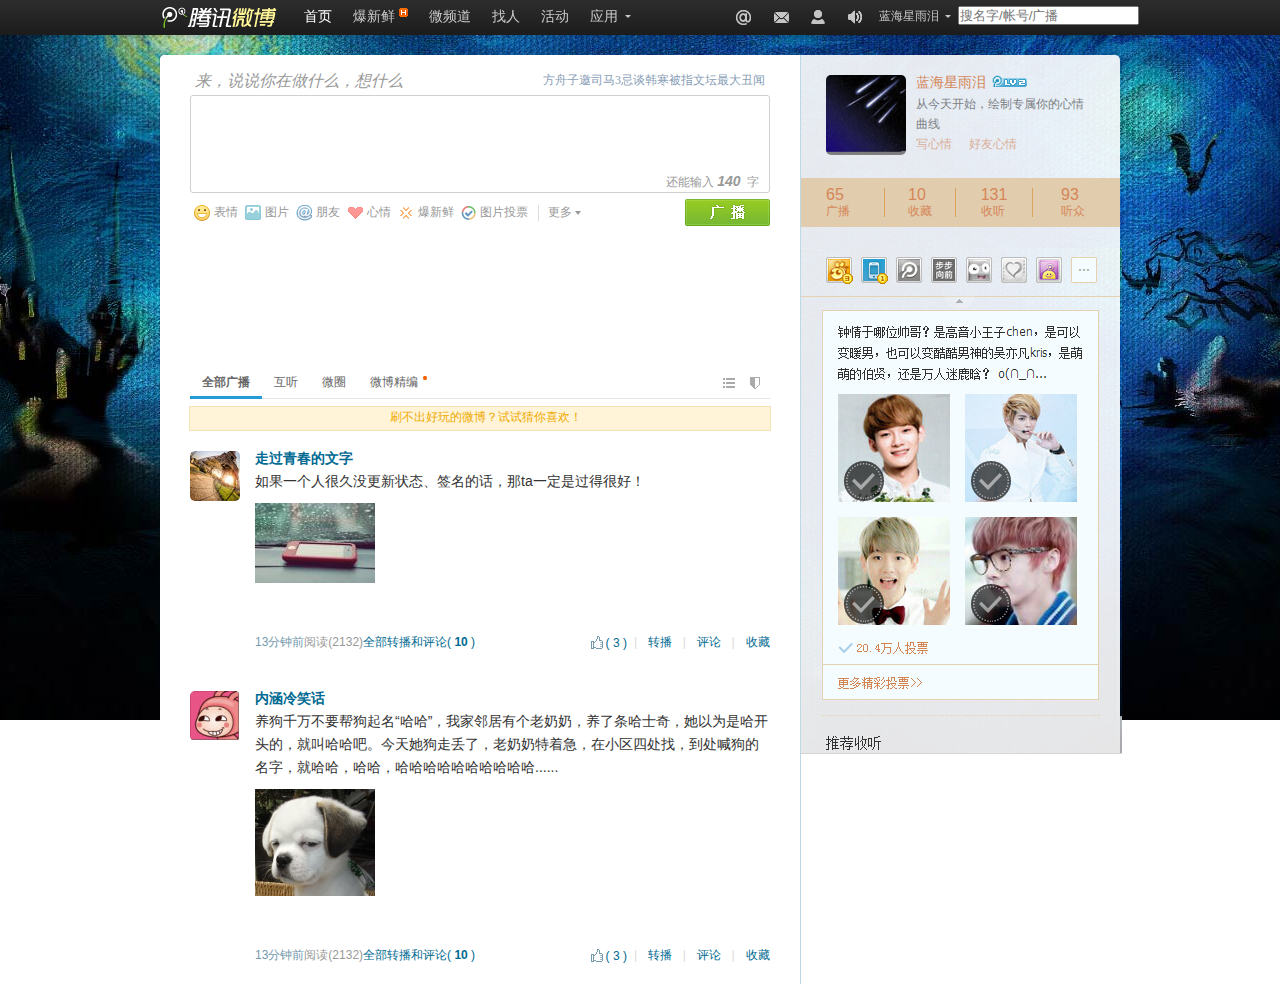
<file: txWeibo/index.html>
<!DOCTYPE html>
<html>
<head>
	<title>腾讯微博</title>
	<link rel="stylesheet" type="text/css" href="CSS/index.css">
	<script type="text/javascript" src="JS/jquery-1.9.1.min.js"></script>
	<script type="text/javascript" src="JS/index.js"></script>
	<meta charset="utf-8">
</head>
<body>
	<div class="apSwrap">
		<div class="w_head_outer">
			<div class="headWrap">
				<div class="headInside" id="header">
					<h1>
						<a>腾讯微博</a>
					</h1>
					<ul class="topNav" id="topNav">
						<li class="topNavItem">
							<a class="active">
								<u>首页</u>
								<i></i>
							</a>
						</li>
						<li class="topNavItem">
							<a>
								<u>
									爆新鲜
									<sup class="ico_hot_mini"></sup>
								</u>
								<i></i>
							</a>
						</li>
						<li class="topNavItem">
							<a>
								<u>微频道</u>
								<i></i>
							</a>
						</li>
						<li class="topNavItem">
							<a>
								<u>找人</u>
								<i></i>
							</a>
						</li>
						<li class="topNavItem">
							<a>
								<u>活动</u>
								<i></i>
							</a>
						</li>
						<li class="topNavItem apps" id="app">
							<a>
								<u>
									应用
									<em> </em>
								</u>
								<i></i>
							</a>
						</li>
					</ul>
					<ul class="topNav right qk_nav" id="newMsgBox">
						<li class="topNavItem qk_nav_item at">
							<a>
								<span class="t">@提到我</span>
								<i></i>
							</a>
						</li>
						<li class="topNavItem qk_nav_item message">
							<a>
								<span class="t">私信</span>
								<i></i>
							</a>
						</li>
						<li class="topNavItem qk_nav_item fans">
							<a>
								<span class="t">听众</span>
								<i></i>
							</a>
						</li>
						<li class="topNavItem qk_nav_item notice">
							<a>
								<span class="t">通知</span>
								<i></i>
							</a>
						</li>
						<li class="topNavItem accountItem"id="topNav1">
							<a class="txt">
								<u>
									蓝海星雨泪
									<em> </em>
								</u>
								<i></i>
							</a>
							<ul class="topNavSub">
								<li>
									<a>设置</a>
								</li>
								<li>
									<a>换肤</a>
								</li>
								<li>
									<a>会员</a>
								</li>
								<li>
									<a>
										我的时光轴
										<sup class="ico_hot_mini"></sup>
									</a>
								</li>
								<li>
									<a>帮助</a>
								</li>
								<li>
									<a>退出</a>
								</li>
							</ul>
						</li>
					</ul>
					<div class="tSeearchNew" role="search">
						<form id="searchiForm">

							<input type="text" placeholder="搜名字/帐号/广播" id="searchkey" class="inputTxtNew"autocomlete="off" accesskey="s">
						</form>
					</div>
					<div></div>
				</div>
				<div class="head_tack_w"></div>
				<div class="headShadow"></div>
			</div>
		</div>
		<div id="topWrap">
			<div id="mainWrapper" class="clear">
				<div class="main" role="main">
					<div id="talkBox" class="talkBox">
						<h2>
							<a class="tit_topic">
								方舟子邀司马3忌谈韩寒被指文坛最大丑闻
								<span style="font-family:Simsun"></span>
							</a>
							<em>
								<label>来，说说你在做什么，想什么</label>
							</em>
						</h2>
						<div class="sendCnt">
							<b class="a a_1 a5">
								<u></u>
							</b>
							<div class="cntBox">
								<textarea style="overflow:auto; background-attachment:fixed;background-repeat:no-repeat;border-style:solid;"></textarea>
							</div>
							<div class="countTxtBox countTxtBox_v3">
								<span class="countTxt">
									还能输入
									<em>140</em>
									字
								</span>
							</div>
						</div>
						<div class="insertFun clear">
							<div class="sendList insertFace">
								<a class="txt">
									<em class="sico ico_face"></em>
									表情
								</a>
							</div>
							<div class="sendList uploadPic">
								<a class="txt">
									<em class="sico ico_pic"></em>
									图片
								</a>
							</div>
							<div class="sendList atSome">
								<a class="txt">
									<em class="sico ico_at"></em>
									朋友
								</a>
							</div>
							<div class="sendList newFeel">
								<a class="txt">
									<em class="sico ico_feel"></em>
									心情
								</a>
							</div>
							<div class="sendList baoliao">
								<a class="txt">
									<em class="sico ico_baoliao"></em>
									爆新鲜
								</a>
							</div>
							<div class="sendList picVote">
								<a class="txt">
									<em class="sico ico_picVote"></em>
									图片投票
								</a>
							</div>
							<div class="sendList smoreFun">
								<div class="moreBox">
									<a class="more">
										更多
										<em class="a a_t a4"></em>
									</a>
								</div>
							</div>
							<div class="sendFUn">
								<input type="button" class="sendBtn btnHasStr" title="广播">
							</div>
						</div>
					</div>
					<div class="main_bn" id="homeBannerNew">
						<div class="main_bn_in clear">
							<a href="#"></a>
						</div>
					</div>
					<div>
						<div class="AL ui_tab_all ui_tab_filter_0">
							<div class="ui_tab ui_tab_v2" id="talkListTab">
								<ul class="ui_tab_lst" tid="all">
									<li class="unit first select">
										<a class="t">
											<span class="text">全部广播</span>
										</a>
									</li>
								</ul>
								<ul class="ui_tab_lst" id="tab_quanzi" tid="quan">
									<li id="tab_quan_4003" class="unit">
										<a class="t">
											<span class="text">互听</span>
										</a>
									</li>
									<li id="tab_quan_4004" class="unit">
										<a class="t">
											<span class="text">微圈</span>
										</a>
									</li>
								</ul>
								<ul class="ui_tab_lst"tid="weixun">
									<li class="unit" id="weixun">
										<a class="t">
											<span class="text">微博精编</span>
										</a>
										<sup class="ico_newMsg">
											<b>new</b>
										</sup>
									</li>
								</ul>
								<div class="ui_tab_opt">
									<a href="#" class="ic btn_feedsType setFeedsType"></a>
									<a href="#" class="ic btn_manage" id="btn_manage"></a>
								</div>
							</div>
							<div class="newsBox" id="talkNew">
								<a>
									刷不出好玩的微博？试试猜你喜欢！
								</a>
							</div>
							<ul id="talkList" class="LC">
								<li id="423598049801472">
									<div class="mFun"></div>
									<div class="userPic" imgId="50">
										<a>
											<img src="CSS/Images/50.jpg">
										</a>
									</div>
									<div class="msgBox">
										<div class="userName" userNames="走过青春的文字">
											<strong>
												<a>走过青春的文字</a>
											</strong>
										</div>
										<div class="msgCnt">
											如果一个人很久没更新状态、签名的话，那ta一定是过得很好！
										</div>
										<div class="clear multiMedia">
											<div class="mediaWrap">
												<div class="picBox ico_gif_pn">
													<div></div>
													<a class="pic">
														<img src="CSS/Images/120.jpg">
													</a>
												</div>
											</div>
											<div class="miniMultiMedia"></div>
										</div>
										<div class="pubInfo c_tx5">
											<span class="left c_tx5">
												<a class="time">13分钟前</a>
												<span class="cNote">阅读(2132)</span>
												<a class="zfNum">
													全部转播和评论(
													<b class="relayNum">10</b>
													)
												</a>
											</span>
											<div class="funBox">
												<div class="zan" zang="1">
													<a class="int_like" title="赞">
														<i class="ic ico_likeb"></i>
														<i class="like_plus">+1</i>
													</a>
													<a class="int_like num_likeb" title="赞">
														(
														<span>3</span>
														)
													</a>
												</div>
												<span>|</span>
												<a class="relay">转播</a>
												<span>|</span>
												<a  class="comt" imgId="50" isopen="1">评论</a>
												<span>|</span>
												<a class="fav">收藏</a>
											</div>
										</div>
									</div>
								</li>
								<li id="423598049801473">
									<div class="mFun"></div>
									<div class="userPic" imgId="51">
										<a>
											<img src="CSS/Images/51.jpg">
										</a>
									</div>
									<div class="msgBox">
										<div class="userName" userNames="内涵冷笑话">
											<strong>
												<a>内涵冷笑话</a>
											</strong>
										</div>
										<div class="msgCnt">
											养狗千万不要帮狗起名“哈哈”，我家邻居有个老奶奶，养了条哈士奇，她以为是哈开头的，就叫哈哈吧。今天她狗走丢了，老奶奶特着急，在小区四处找，到处喊狗的名字，就哈哈，哈哈，哈哈哈哈哈哈哈哈哈哈......
										</div>
										<div class="clear multiMedia">
											<div class="mediaWrap">
												<div class="picBox ico_gif_pn">
													<div></div>
													<a class="pic">
														<img src="CSS/Images/512.png">
													</a>
												</div>
											</div>
											<div class="miniMultiMedia"></div>
										</div>
										<div class="pubInfo c_tx5">
											<span class="left c_tx5">
												<a class="time">13分钟前</a>
												<span class="cNote">阅读(2132)</span>
												<a class="zfNum">
													全部转播和评论(
													<b class="relayNum">10</b>
													)
												</a>
											</span>
											<div class="funBox">
												<div class="zan" zang="1">
													<a class="int_like"  title="赞">
														<i class="ic ico_likeb"></i>
														<i class="like_plus">+1</i>
													</a>
													<a class="int_like num_likeb" title="赞">
														(
														<span>3</span>
														)
													</a>
												</div>
												<span>|</span>
												<a class="relay">转播</a>
												<span>|</span>
												<a  class="comt"imgId="51" isopen="1">评论</a>
												<span>|</span>
												<a class="fav">收藏</a>
											</div>
										</div>
									</div>
								</li>
							</ul>
						</div>
					</div>
					<div class="morefooter" id="morelist"></div>
				</div>
				<div class="side" role="complementary">
					<div class="sc_profile_w">
						<div class="m_profile m_profile_h clear" id="UIn">
							<div class="c1 clear">
								<div class="lcc">
									<a title="去我的页面瞧瞧" class="avatar">
										<img src="CSS/Images/60.jpg">
									</a>
								</div>
								<div class="rc">
									<h3 class="tit">
										<a class="text_user" textname="蓝海星雨泪" touxiangid="60">蓝海星雨泪</a>
										<a class="ico_level wbL2">
											<em>2</em>
										</a>
									</h3>
									<div class="mood_info" id="hostSideEmotion">
										<p class="null">从今天开始，绘制专属你的心情曲线</p>
										<p class="opt">
											<a class="text_link">写心情</a>
											<a class="text_link">好友心情</a>
										</p>
									</div>
								</div>
							</div>
							<div class="c2 clear">
								<ul class="list clear">
									<li class="list_item item_prose">
										<a class="stat">
										<span class="text_count"id="talkNum">65</span>
										<span class="text_atr">广播</span>
										</a>
										<b class="mo_bg foFun"></b>
									</li>
									<li class="line_bor">
										<b class="mo_bg foFun"></b>
									</li>
									<li class="list_item item_favorite">
										<a class="stat">
										<span class="text_count"id="talkNum">10</span>
										<span class="text_atr">收藏</span>
										</a>
									</li>
									<li class="line_bor">
										<b class="mo_bg foFun"></b>
									</li>
									<li class="list_item item_follow">
										<a class="stat">
										<span class="text_count"id="talkNum">131</span>
										<span class="text_atr">收听</span>
										</a>
									</li>
									<li class="line_bor">
										<b class="mo_bg foFun"></b>
									</li>
									<li class="list_item item_fans">
										<a class="stat">
										<span class="text_count"id="talkNum">93</span>
										<span class="text_atr">听众</span>
										</a>
									</li>
								</ul>
							</div>
							<div class="medal_for_apollo"></div>
						</div>
					</div>
					<div id="widgetWrap">
						<div>
							<img src="CSS/Images/jietu1.jpg">
						</div>
					</div>
					<div id="widgetFloat"></div>
				</div>
			</div>
		</div>
	</div>
	<div class="uc cTypel uc_hand_down uchover">
		<div class="uc_in clear">
			<div class="uc_c1 clear">
				<div class="uc_c1_l">
					<a class="avatar">
					</a>
				</div>
				<div class="uc_cl_r">
					<h2 class="tit">
						<a class="tx_user"></a>
						<a class="ico_level wbL8">
							<em>8</em>
						</a>
					</h2>
					<p class="info" title="你所浪费的今天，是昨天死去的人奢望的明天。你所厌恶的现在，是未来的你回不去的曾经。❤Q846673810">你所浪费的今天，是昨天死去的人奢望的明天。你所厌恶的现在，是未来...</p>
					<p class="stats">
						广播22675条
						<span class="tx_line">|</span>
						听众1138670人
					</p>
				</div>
			</div>
			<div class="uc_c2 clear">
				<div class="uc_c2_l">
					<span class="gb_foed gb_fo1">
						<i class="icon icon_sfo"></i>
						<span class="t uc_unfollow delAttention">
							已收听，
							<a class="t">取消</a>
						</span>
					</span>
				</div>
				<div class="uc_c2_r">
					<ul class="bt_gp1 bt_gp1_x1 clear">
						<li class="bt_gp_c bt_gp_c_sfo">
							<a class="ico_sFo"title="添加到特别收听"></a>
						</li>
						<li class="bt_gp_c first">
							<a class="reply gb_btn gb_btn5">
								<span class="t">@他</span>
							</a>
						</li>
						<li class="bt_gp_c">
							<a class="reply gb_btn gb_btn5">
								<span class="t">私信</span>
							</a>
						</li>
						<li class="more bt_gp_c last">
							<a class="reply gb_btn gb_btn5">
								<span class="t">更多</span>
							</a>
						</li>
					</ul>
				</div>
			</div>
			<div class="uc_c3 clear">
				<p class="info">
					<a>河蟹娱乐</a>
					<a>萌图神吐槽</a>
					等3位朋友也收听他
				</p>
			</div>
		</div>
	</div>
</body>
</html>
</file>
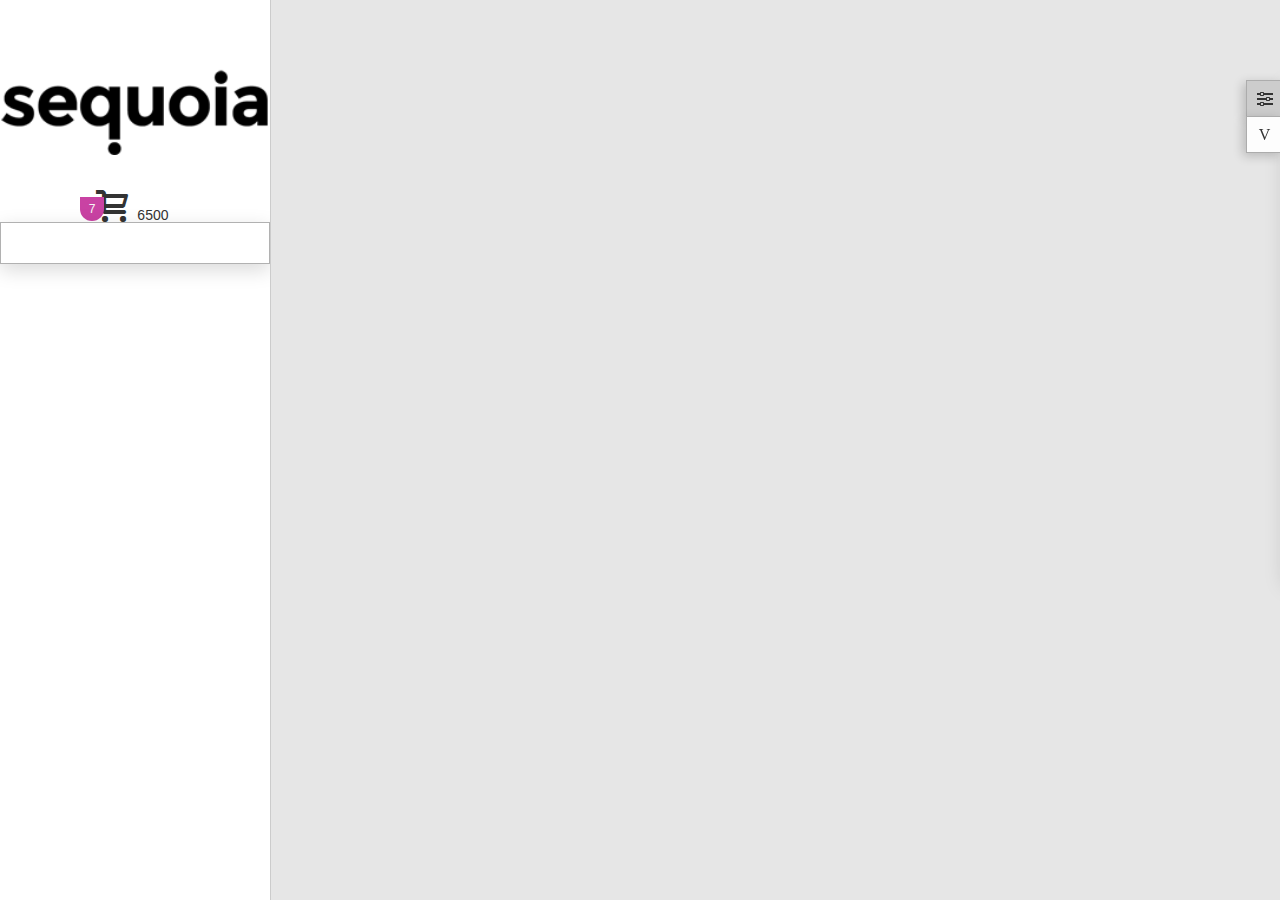
<file: watch/index.html>
<html>
<head>
	<title>watch</title>
	<meta charset="utf-8">
	<link rel="stylesheet" type="text/css" href="CSS/colpick.css">
	<link rel="stylesheet" type="text/css" href="CSS/index.css">
	<script type="text/javascript"src="JS/jquery-1.9.1.min.js"></script>
	<script type="text/javascript"src="JS/colpick.js"></script>
	
	<script type="text/javascript" src="JS/index.js"></script>
</head>
<body class="body">
	<button id="picker">Show Color Picker</button>
	<div id="style_switcher" class="demo-controls">
		<div id="toggle"class="icon-settings" control="0">
		</div>
		<div id="buy"class="icon-cart"></div>
		<h5>TITLES AND MENUS FONTS</h5>
		<select name="tiettle-fonts"class="fonts-selector tittle-fonts">
			<option>--Select font--</option>
			<option>abril Fatface</option>
			<option>abril Fatface</option>
			<option>abril Fatface</option>
			<option>abril Fatface</option>
			<option>abril Fatface</option>
			<option>abril Fatface</option>
			<option>abril Fatface</option>
			<option>abril Fatface</option>
			<option>abril Fatface</option>
			<option>abril Fatface</option>
			<option>abril Fatface</option>
			<option>abril Fatface</option>
			<option>abril Fatface</option>
			<option>abril Fatface</option>
			<option>abril Fatface</option>
			<option>abril Fatface</option>
			<option>abril Fatface</option>
			<option>abril Fatface</option>
			<option>abril Fatface</option>
			<option>abril Fatface</option>
			<option>abril Fatface</option>
			<option>abril Fatface</option>
			<option>abril Fatface</option>
			<option>abril Fatface</option>
			<option>abril Fatface</option>
			<option>abril Fatface</option>
			<option>abril Fatface</option>
			<option>abril Fatface</option>
			<option>abril Fatface</option>
			<option>abril Fatface</option>
			<option>abril Fatface</option>
			<option>abril Fatface</option>
			<option>abril Fatface</option>
			<option>abril Fatface</option>
			<option>abril Fatface</option>
			<option>abril Fatface</option>
			<option>abril Fatface</option>
			<option>abril Fatface</option>
			<option>abril Fatface</option>
			<option>abril Fatface</option>
			<option>abril Fatface</option>
			<option>abril Fatface</option>
			<option>abril Fatface</option>
			<option>abril Fatface</option>
			<option>abril Fatface</option>
			<option>abril Fatface</option>
			<option>abril Fatface</option>
			<option>abril Fatface</option>
			<option>abril Fatface</option>
			<option>abril Fatface</option>
			<option>abril Fatface</option>
			<option>abril Fatface</option>
			<option>abril Fatface</option>
			<option>abril Fatface</option>
			<option>abril Fatface</option>
			<option>abril Fatface</option>
			<option>abril Fatface</option>
			<option>abril Fatface</option>
			<option>abril Fatface</option>
			<option>abril Fatface</option>
			<option>abril Fatface</option>
			<option>abril Fatface</option>
			<option>abril Fatface</option>
			<option>abril Fatface</option>
			<option>abril Fatface</option>
			<option>abril Fatface</option>
			<option>abril Fatface</option>
			<option>abril Fatface</option>
			<option>abril Fatface</option>
			<option>abril Fatface</option>


		</select>
		<h5>BODY FONTS</h5>
		<select name="body-fonts"class="fonts-selector body-fonts">
			<option>--Select font--</option>
			<option>abril Fatface</option>
			<option>abril Fatface</option>
			<option>abril Fatface</option>
			<option>abril Fatface</option>
			<option>abril Fatface</option>
			<option>abril Fatface</option>
			<option>abril Fatface</option>
			<option>abril Fatface</option>
			<option>abril Fatface</option>
			<option>abril Fatface</option>
			<option>abril Fatface</option>
			<option>abril Fatface</option>
			<option>abril Fatface</option>
			<option>abril Fatface</option>
			<option>abril Fatface</option>
			<option>abril Fatface</option>
			<option>abril Fatface</option>
			<option>abril Fatface</option>
			<option>abril Fatface</option>
			<option>abril Fatface</option>
			<option>abril Fatface</option>
			<option>abril Fatface</option>
			<option>abril Fatface</option>
			<option>abril Fatface</option>
			<option>abril Fatface</option>
			<option>abril Fatface</option>
			<option>abril Fatface</option>
			<option>abril Fatface</option>
			<option>abril Fatface</option>
			<option>abril Fatface</option>
			<option>abril Fatface</option>
			<option>abril Fatface</option>
			<option>abril Fatface</option>
			<option>abril Fatface</option>
			<option>abril Fatface</option>
			<option>abril Fatface</option>
			<option>abril Fatface</option>
			<option>abril Fatface</option>
			<option>abril Fatface</option>
			<option>abril Fatface</option>
			<option>abril Fatface</option>
			<option>abril Fatface</option>
			<option>abril Fatface</option>
			<option>abril Fatface</option>
			<option>abril Fatface</option>
			<option>abril Fatface</option>
			<option>abril Fatface</option>
			<option>abril Fatface</option>
			<option>abril Fatface</option>
			<option>abril Fatface</option>
			<option>abril Fatface</option>
			<option>abril Fatface</option>
			<option>abril Fatface</option>
			<option>abril Fatface</option>
			<option>abril Fatface</option>
			<option>abril Fatface</option>
			<option>abril Fatface</option>
			<option>abril Fatface</option>
			<option>abril Fatface</option>
			<option>abril Fatface</option>
			<option>abril Fatface</option>
			<option>abril Fatface</option>
			<option>abril Fatface</option>
			<option>abril Fatface</option>
			<option>abril Fatface</option>
			<option>abril Fatface</option>
			<option>abril Fatface</option>
			<option>abril Fatface</option>
			<option>abril Fatface</option>
			<option>abril Fatface</option>

		</select>
		<hr>
		<h5>HEADER COLOR</h5>
		<div class="wp-picker-container">
			<a tabindex="0" class="wp-color-result" tittle="Select Color" style="background-color: rgb(0, 181, 6);">
			</a>
		</div>
		<h5>HEADER FONT COLOR</h5>
		<div class="wp-picker-container">
			<a tabindex="0" class="wp-color-result" tittle="Select Color" style="background-color: rgb(0, 181, 6);">
			</a>
		</div>
		<h5>
			SITE BACKGROUND COLOR
			<br>
			<small>VISIBLE ONLY ON HIGHER RESOLUTIONS</small>
		</h5>
		<div class="wp-picker-container">
			<a tabindex="0" class="wp-color-result" tittle="Select Color" style="background-color: rgb(0, 181, 6);">
			</a>
		</div>
		<h5>BODY BACKGROND COLOR</h5>
		<div class="wp-picker-container">
			<a tabindex="0" class="wp-color-result" tittle="Select Color" style="background-color: rgb(0, 181, 6);">
			</a>
		</div>
		<h5>BODY FONT COLOR</h5>
		<div class="wp-picker-container">
			<a tabindex="0" class="wp-color-result" tittle="Select Color" style="background-color: rgb(0, 181, 6);">
			</a>
		</div>
		<h5>LINKS COLOR</h5>
		<div class="wp-picker-container">
			<a tabindex="0" class="wp-color-result" tittle="Select Color" style="background-color: rgb(0, 181, 6);">
			</a>
		</div>
		<p class="notice">
			This is just a very small part of theme options.
			<br>
			<strong>NOTE: global theme options can be overriden with page builder blocks settings.</strong>
		</p>
	</div>
	<header id="Site-menu" class="vertical" tabindex="5002">
		<div class="row clearfix">
			<div id="site-tittle" class="small-12">
				<a href="#"tittle="Sequoia | theme for Wordpress and WooCommerce">
					<h1>
						<img src="CSS/Images/logo.png">
					</h1>
				</a>
			</div>
			<div class="wrap-mini-cart">
				<div class="header-cart mini-cart-toggle" id="header-cart">
					<span class="icon-cart-2 mini-cart-icon" aria-hidden="ture"></span>
					<span class="cart-contents">
						<span class="count button round">7</span>
						<span class="amount">6500</span>
					</span>
					<div class="clearfix"></div>
				</div>
				<div class="mini-cart-list"></div>
			</div>
		</div>
</body>
</html>
</file>
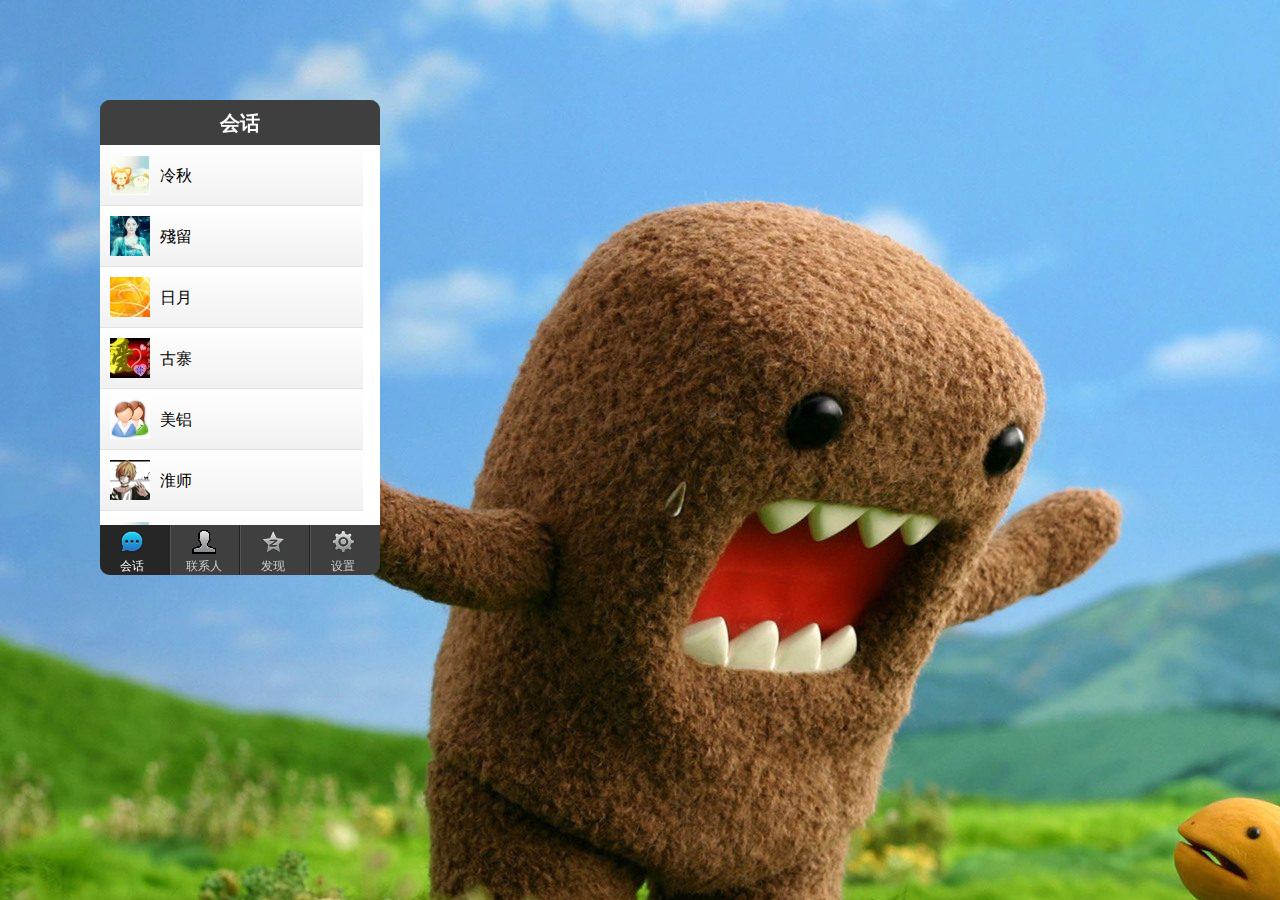
<file: webQQ/index.html>
<!DOCTYPE html>
<html>
<head>
	<title>WebQQ</title>
	<meta charset="utf-8">
	<link rel="stylesheet" type="text/css" href="CSS/index.css">
	<script type="text/javascript"src="JS/jquery-1.9.1.min.js"></script>
	<script type="text/javascript" src="JS/index.js"></script>
</head>
<body>
	<div class="contianer">
		<div class="panelTop panelTop1 yingc">
			<div class="header">
				<h1 id="panelHeader">会话</h1>
			</div>
			<div class="panelBody">
				<ul>
					<li class="dian frm1001" friendName=" 冷秋" friendId="1001" Isopen="1">
						<div class="tou">
							<img src="CSS/Images/gfrm1001.jpg">
						</div>
						<p>
							        冷秋

						</p>
					</li>
					<li class="dian frm1002" friendName="殘留" friendId="1002" Isopen="1">
						<div class="tou">
							<img src="CSS/Images/gfrm1002.jpg">
						</div>
						<p>
							        殘留
						</p>
					</li>
					<li class="dian frm1003" friendName="日月" friendId="1003" Isopen="1">
						<div class="tou">
							<img src="CSS/Images/gfrm1003.jpg">
						</div>
						<p>
							         日月
						</p>
					</li>
					<li class="dian frm1004" friendName="古寨" friendId="1004" Isopen="1">
						<div class="tou">
							<img src="CSS/Images/gfrm1004.jpg">
						</div>
						<p>
							         古寨
						</p>
					</li>
					<li class="dian frm1005" friendName="美铝" friendId="1005" Isopen="1">
						<div class="tou">
							<img src="CSS/Images/gfrm1005.jpg">
						</div>
						<p>
							        美铝
						</p>
					</li>
					<li class="dian frm1006" friendName="淮师" friendId="1006" Isopen="1">
						<div class="tou">
							<img src="CSS/Images/gfrm1006.png">
						</div>
						<p>
							        淮师
						</p>
					</li>
					<li class="dian frm1007" friendName="空城" friendId="1007" Isopen="1">
						<div class="tou">
							<img src="CSS/Images/gfrm1007.jpg">
						</div>
						<p>
							        空城
						</p>
					</li>
					<li class="dian frm1008" friendName="空梦" friendId="1008" Isopen="1">
						<div class="tou">
							<img src="CSS/Images/gfrm1008.jpg">
						</div>
						<p>
							        空梦
						</p>
					</li>
						<li class="dian frm1007" friendName="心醉" friendId="1009" Isopen="1">
						<div class="tou">
							<img src="CSS/Images/gfrm1007.jpg">
						</div>
						<p>
							        心醉
						</p>
					</li>
						<li class="dian frm1007" friendName="冷秋。°空城空梦。°心醉" friendId="10010" Isopen="1">
						<div class="tou">
							<img src="CSS/Images/gfrm1007.jpg">
						</div>
						<p>
							        冷秋。°空城空梦。°心醉
						</p>
					</li>
						<li class="dian frm1007" friendName="冷秋。°空城空梦。°心醉" friendId="10011" Isopen="1">
						<div class="tou">
							<img src="CSS/Images/gfrm1007.jpg">
						</div>
						<p>
							        冷秋。°空城空梦。°心醉
						</p>
					</li>
				</ul>
			</div>
		</div>
		<div class="panelTop panelTop2">
			<div class="header">
				<h1 id="panelHeader">联系人</h1>
			</div>
		</div>
		<div class="panelTop panelTop3">
			<div class="header">
				<h1 id="panelHeader">发现</h1>
			</div>
		</div>
		<div class="panelTop panelTop4">
			<div class="header">
				<h1 id="panelHeader">设置</h1>
			</div>
		</div>
		<div class="panelFooter">
			<ul class="panelFooter_nav">
				<li id="session" class="session selected pclick" jiekou="1">
					<div class="paicon selectedpaicon1">
						<div class="icon"></div>
						<span>会话</span>
					</div>
				</li>
				<li id="contant" class="contant pclick"jiekou="2">
					<div class="paicon selectedpaicon2">
						<div class="icon"></div>
						<span>联系人</span>
					</div>
				</li>
				<li id="plugin" class="plugin pclick"jiekou="3">
					<div class="paicon selectedpaicon3">
						<div class="icon"></div>
						<span>发现</span>
					</div>
				</li>
				<li id="setting" class="setting pclick"jiekou="4">
					<div class="paicon selectedpaicon4">
						<div class="icon"></div>
						<span>设置</span>
					</div>
				</li>
			</ul>
		</div>
	</div>
	<div class="ltckmain">
		<div class="dian1 chatchoose">
			<div class="dian1_header"></div>
			<ul class="chatchoosecontent"></ul>
		</div>
		<div class="ltck" id="frm'+friendid+'">
			<div class="ltck_header">
				<div class="fName"></div>
				<button class="tck_header_rbutton" parentid="frm' + friendid  + '">
					<span>关闭</span>
			</button>
			</div>
			<div class="ltck_body">
			</div>
			<div class="ltck_footer">
				<div class="chat">
					<div id="add_face_btn" class="btn_btn.face">
					<span class="btn_img"></span>
				</div>
				<textarea id="chat_textarea" class="input"></textarea>
					<button id="send_chat_btn" class="btn_small" sendId="">
					<span class="btn_text">发送</span>
					</button>
				</div>
			</div>
		</div>
	</div>
</body>
</html>
</file>
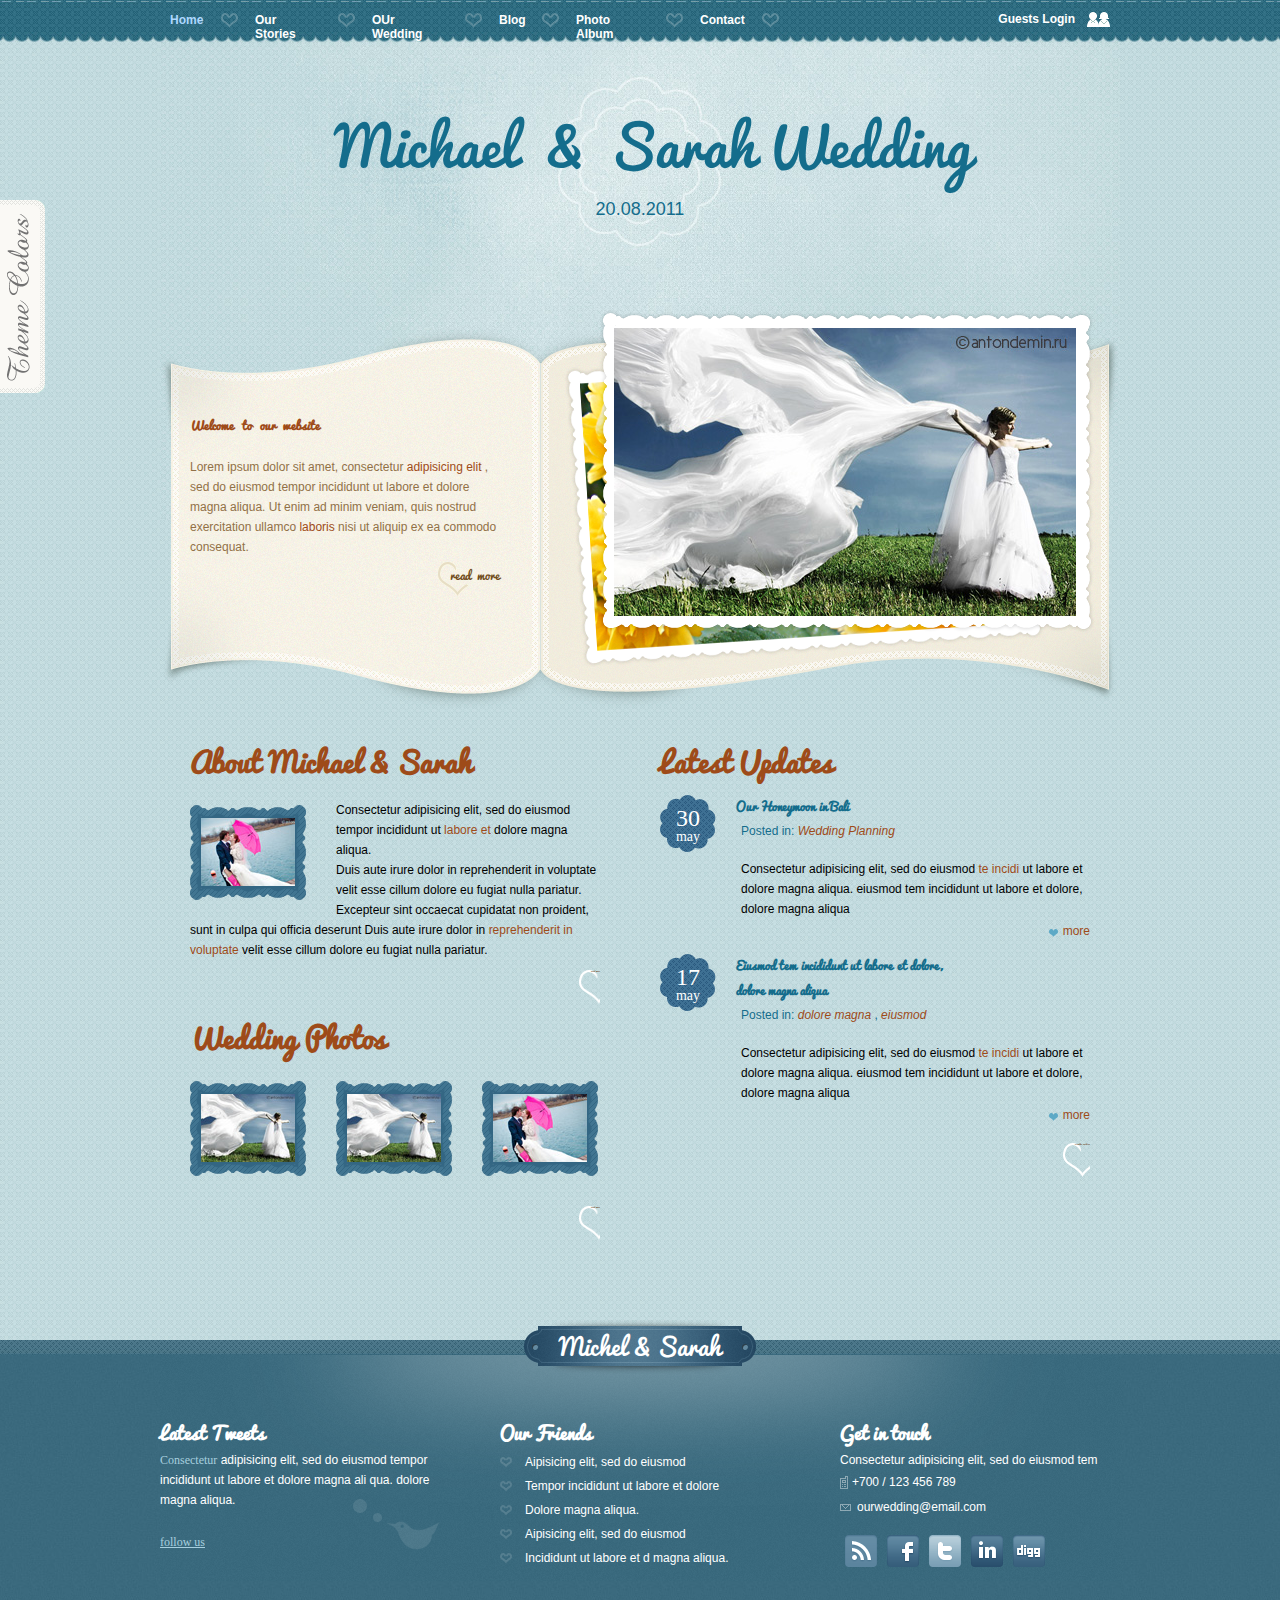
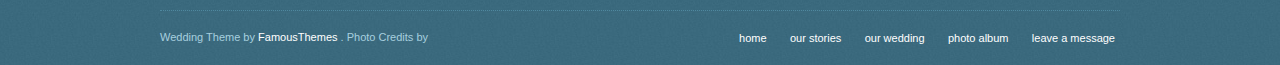
<file: Wedding/index.html>
<!DOCTYPE html>
<html>
<head>
	<title>Wedding</title>
	<link rel="stylesheet" type="text/css" href="4.1.0/css/font-awesome.min.css">
	<!--[if IE 8]>
	<link rel="stylesheet" href="4.1.0/css/font-awesome-ie7.min.css">
	<![endif]-->
	<link id="mianCSS" rel="stylesheet" type="text/css" href="CSS/index.css">
	<script type="text/javascript"src="JS/jquery-1.9.1.min.js"></script>
	<script type="text/javascript"src="JS/index.js"></script>
	<meta charset="utf-8">
</head>
<body>
	<div class="main">
		<a href="#"class="colorsbit" id="tabactivator">
			<img src="CSS/Images/colors_bt.gif" alt title border="0">
		</a>
		<div id="maincontainer">
			<div id="header">
				<div class="tabbox" id="tabbox">
					<div class="theme_colors">
						<cufon class="cufon cufon-canvas">
							<cufontext>Theme</cufontext>
						</cufon>
						<cufon class="cufon cufon-canvas">
							<cufontext>Colors</cufonText>
						</cifon>
					</div>
					<a class="tabboxclose" id="tabboxclose">
						<img src="CSS/Images/close_color_tab.gif" alt title border="0">
					</a>
					<ul id="tabnav">
						<li>
							<a class="tabNavA" href="#" rel="blue.css">
								<img src="CSS/Images/color1.jpg" alt title border="0">
							</a>
						</li>
						<li>
							<a class="tabNavA" href="#"rel="index.css">
								<img src="CSS/Images/color2.jpg" alt title border="0">
							</a>
						</li>
						<li>
							<a class="tabNavA" href="#"rel="grayscale.css">
								<img src="CSS/Images/color3.jpg" alt title border="0">
							</a>
						</li>
						<li>
							<a class="tabNavA" href="#"rel="orange.css">
								<img src="CSS/Images/color4.jpg" alt title border="0">
							</a>
						</li>
						<li>
							<a class="tabNavA" href="#"rel="purple.css">
								<img src="CSS/Images/color5.jpg" alt title border="0">
							</a>
						</li>
						<li>
							<a class="tabNavA" href="#"rel="red.css">
								<img src="CSS/Images/color6.jpg" alt title border="0">
							</a>
						</li>
					</ul>
					<div class="theme_colors_info">After selecting a theme color refresh the page to load the Cufon titles color</div>
				</div>
				<div id="menu">
					<ul id="menuTopmenu" class="menu">
						<li class="selected">
							<a href="#">Home</a>
						</li>
						<li class="menuLi menuLi1">
							<a href="#" class="menuTitle">Our stories</a>
							<ul class="sub-menu">
								<li>
									<a class="submenuA" href="#">About Michael</a>
								</li>
								<li>
									<a class="submenuA" href="#">About Sarah</a>
								</li>
								<li>
									<a class="submenuA" href="#">How we met</a>
								</li>
								<li>
									<a class="submenuA" href="#">RSVP</a>
								</li>
								<li>
									<a class="submenuA" href="#">GIft registry</a>
								</li>
								<li class="submenuLi">
									<a class="submenuA" href="#">Our honeymoon</a>
								</li>
							</ul>
						</li>
						<li class="menuLi menuLi2">
							<a href="#" class="menuTitle">OUr Wedding</a>
						</li>
						<li class="menuLi menuLi3">
							<a href="#" class="menuTitle">Blog</a>
							<ul class="sub-menu">
								<li>
									<a class="submenuA" href="#">Bridal Jewelries</a>
								</li>
								<li>
									<a class="submenuA" href="#">Wedding Accessories</a>
								</li>
								<li>
									<a class="submenuA" href="#">Wedding Dress</a>
								</li>
								<li>
									<a class="submenuA" href="#">Wedding Gifts</a>
								</li>
								<li>
									<a class="submenuA" href="#">Wedding Shoes</a>
								</li>
								<li  class="submenuLi">
									<a class="submenuA" href="#">Wedding Planning</a>
								</li>
							</ul>
						</li>
						<li class="menuLi menuLi4">
							<a href="#" class="menuTitle">Photo Album</a>
						</li>
						<li class="menuLi menuLi5">
							<a href="#" class="menuTitle">Contact</a>
						</li>
					</ul>	
				</div>
				<a href="#" class="loginbit" id="activator">Guests Login</a>
			</div>
			<div id="maincontent">
				<div class="logo">
				<h1>
					<a href="">
						<cufon class="cufon cufon-canvas" alt="Michael" style="width:194px;height:55px;"> 					
						<cufontext>Michael</cufontext>
						</cufon>
						<cufon class="cufon cufon-canvas" alt="& "style="width:56px;height:55px;">
							<cufontext>&</cufontext>
						</cufon>
						<cufon class="cufon cufon-canvas" alt="Sarah"style="width:140px;height:55px";>
							<cufontext>Sarah</cufontext>
						</cufon>
						<cufon class="cufon cufon-canvas" alt="Wedding"style="width:187px;height:55px";>
							<cufontext>Wedding</cufontext>
						</cufon>
					</a>
				</h1>
				<span class="description">
					<a href="#">20.08.2011</a>
				</span>
				</div>
				<div class="book">
					<div class="welcome_text">
						<h2 class="title">
							<cufon class="cufon2">Welcome</cufon>
							<cufon class="cufon2">to</cufon>
							<cufon class="cufon2">our</cufon>
							<cufon class="cufon2">website</cufon>
						</h2>
						<p>
							         
											Lorem ipsum dolor sit amet, consectetur 
							<a href="#">adipisicing elit</a>
							, sed do eiusmod tempor incididunt ut labore et dolore magna aliqua. 
							Ut enim ad minim veniam, quis nostrud exercitation ullamco 
							<a href="#">laboris</a>
							 nisi ut aliquip ex ea commodo consequat. 
						</p>
						<a href="#" class="book_read_more">
							<cufon class="cufon2">read</cufon>
							<cufon class="cufon2">more</cufon>
						</a>
					</div>
					<div class="coin-slider" id="coin-slider-coin-slider">
						<div id="coin-slider" pic-coin="1">
							<div id="cs-navigation-coin-slider">
								<a id="cs-prev-coin-slider"class="cs-prev">Prev</a>
								<a id="cs-next-coin-slider"class="cs-next">Next</a>
							</div>
						</div>
						<div id="cs-buttons-coin-silder" class="cs-buttons">
							<ul></ul>
							<div class="cs-title" id="cs-title-coin-sild"></div>
						</div>
					</div>
				</div>
				<div class="home_left_content">
					<div class="abount_text">
						<h2 class="title">
							<cufon class="cufon cufon-canvas">
								<cufontext>About </cufontext>
							</cufon>
							<cufon class="cufon cufon-canvas">
								<cufontext>Michael </cufontext>
							</cufon>
							<cufon class="cufon cufon-canvas">
								<cufontext>& </cufontext>
							</cufon>
							<cufon class="cufon cufon-canvas">
								<cufontext>Sarah </cufontext>
							</cufon>
						</h2>
						<div class="photo_thumb">
							<a href="CSS/Images/coin_pic5.jpg">
								<img src="CSS/Images/photo_thumb03.jpg" alt title border="0">
							</a>
						</div>
						<p>

	           				Consectetur adipisicing elit, sed do eiusmod tempor incididunt ut 
	           				<a href="#">labore et</a>
	           				 dolore magna aliqua. 
	           				 <br>
	           				Duis aute irure dolor in reprehenderit in voluptate velit esse cillum dolore eu fugiat nulla pariatur. Excepteur sint occaecat cupidatat non proident, sunt in culpa qui officia deserunt 
	             			Duis aute irure dolor in 
	             			<a href="#">reprehenderit in voluptate</a>
	             			 velit esse cillum dolore eu fugiat nulla pariatur.
	            
						</p>
					</div>
					<a href="#" class="page_read_more">
						<cufon class="cufon cufon-canvas">
							<cufontext>read</cufontext>
						</cufon>
						<cufon class="cufon cufon-canvas">
							<cufontext>more</cufontext>
						</cufon>
					</a>
					<div class="home_photos">
						<h2 class="title">
							<cufon class="cufon cufon-canvas">
							<cufontext>Wedding</cufontext>
						</cufon>
						<cufon class="cufon cufon-canvas">
							<cufontext>Photos</cufontext>
						</cufon>
						</h2>
						<div class="photo_thumb">
							<a href="CSS/Images/coin_pic1.jpg">
								<img src="CSS/Images/photo_thumb01.jpg" alt title border="0">
							</a>
						</div>
						<div class="photo_thumb">
							<a href="CSS/Images/coin_pic2.jpg">
								<img src="CSS/Images/photo_thumb01.jpg" alt title border="0">
							</a>
						</div>
						<div class="photo_thumb_last">
								<a href="CSS/Images/coin_pic5.jpg">
								<img src="CSS/Images/photo_thumb03.jpg" alt title border="0">
							</a>
						</div>
					</div>
					<a href="#" class="page_read_more">
						<cufon class="cufon cufon-canvas">
							<cufontext>read</cufontext>
						</cufon>
						<cufon class="cufon cufon-canvas">
							<cufontext>more</cufontext>
						</cufon>
					</a>
				</div>
				<div class="home_latest_posts">
					<h2 class="title">
						<cufon class="cufon cufon-canvas">
								<cufontext>Latest </cufontext>
							</cufon>
							<cufon class="cufon cufon-canvas">
								<cufontext>Updates</cufontext>
							</cufon>
					</h2>
					<div class="post">
						<div class="post_date">
							<span class="day">30</span>
							<span class="month">may</span>
						</div>
						<div class="post_content">
							<h3>
								<a href="#">
									<cufon class="cufon cufon-canvas">
										<cufontext>Our </cufontext>
									</cufon>
									<cufon class="cufon cufon-canvas">
										<cufontext>Honeymoon</cufontext>
									</cufon>
									<cufon class="cufon cufon-canvas">
										<cufontext>in </cufontext>
									</cufon>
									<cufon class="cufon cufon-canvas">
										<cufontext>Bali </cufontext>
									</cufon>
								</a>
							</h3>

							<div class="post_info">
								Posted in:
								<a href="#">Wedding Planning</a>
							</div>
							<div class="entry">
								<p>
	                    			Consectetur adipisicing elit, sed do eiusmod 
	                    			<a href="#">te incidi</a>
	                    			 ut labore et dolore magna aliqua. eiusmod tem incididunt ut labore et dolore, dolore magna aliqua 
	                    
								</p>
							</div>
								<a href="#"class="post_readmore">more</a>
						</div>
					</div>
					<div class="post">
						<div class="post_date">
							<span class="day">17</span>
							<span class="month">may</span>
						</div>
						<div class="post_content">
							<h3>
								<a href="#">
									<cufon class="cufon cufon-canvas">
										<cufontext>Eiusmod</cufontext>
									</cufon>
									<cufon class="cufon cufon-canvas">
										<cufontext>tem</cufontext>
									</cufon>
									<cufon class="cufon cufon-canvas">
										<cufontext>incididunt </cufontext>
									</cufon>
									<cufon class="cufon cufon-canvas">
										<cufontext>ut</cufontext>
									</cufon>
									<cufon class="cufon cufon-canvas">
										<cufontext>labore</cufontext>
									</cufon>
									<cufon class="cufon cufon-canvas">
										<cufontext>et</cufontext>
									</cufon>
									<cufon class="cufon cufon-canvas">
										<cufontext>dolore,</cufontext>
									</cufon>
									<br>
									<cufon class="cufon cufon-canvas">
										<cufontext>dolore</cufontext>
									</cufon>
									<cufon class="cufon cufon-canvas">
										<cufontext>magna</cufontext>
									</cufon>
									<cufon class="cufon cufon-canvas">
										<cufontext>aliqua</cufontext>
									</cufon>
									</a>
							</h3>
							<div class="post_info">
								Posted in:
								<a href="#">dolore magna</a>
								,
								<a href="#">eiusmod</a>
							</div>
							<div class="entry">
								<p>
	                    			Consectetur adipisicing elit, sed do eiusmod 
	                    			<a href="#">te incidi</a>
	                    			 ut labore et dolore magna aliqua. eiusmod tem incididunt ut labore et dolore, dolore magna aliqua 
	                    
								</p>
							</div>
							<a href="#"class="post_readmore">more</a>
						</div>	
					</div>
					<a href="#" class="page_read_more">
						<cufon class="cufon cufon-canvas">
										<cufontext>view</cufontext>
									</cufon>
									<cufon class="cufon cufon-canvas">
										<cufontext>the</cufontext>
									</cufon>
									<cufon class="cufon cufon-canvas">
										<cufontext>archive </cufontext>
									</cufon>
					</a>
				
			</div>	
			<div class="clear"></div>
		
			</div>
			<div class="clear"></div>
			</div>
		<div id="footer">
			<div class="footer_content">
				<div class="footer_bage">
					<cufon class="cufon cufon-canvas">
						<cufontext>Michel</cufontext>
					</cufon>
					<cufon class="cufon cufon-canvas">
						<cufontext>&</cufontext>
					</cufon>
					<cufon class="cufon cufon-canvas">
						<cufontext>Sarah</cufontext>
					</cufon>
					
				</div>
				<div class="footer_widget">
					<h2 class="footer_tittle">
					<cufon class="cufon cufon-canvas">
						<cufontext>Latest</cufontext>
					</cufon>
					<cufon class="cufon cufon-canvas">
						<cufontext>Tweets</cufontext>
					</cufon>
					</h2>
					<div class="lastest_tweets">
						<p>
							<a href="#">Consectetur</a>
							 	adipisicing elit, sed do eiusmod
	 							tempor incididunt ut labore et dolore magna ali
								qua.  dolore magna aliqua. 
	            
						</p>
						<a href="#" class="follow">follow us</a>
					</div>
				</div>
				<div class="footer_widget">
					<h2 class="footer_tittle">
					<cufon class="cufon cufon-canvas">
						<cufontext>Our</cufontext>
					</cufon>
					<cufon class="cufon cufon-canvas">
						<cufontext>Friends</cufontext>
					</cufon>
					</h2>
					<ul> 
						<li>
							<a href="#">Aipisicing elit, sed do eiusmod</a>
						</li>
						<li>
							<a href="#">Tempor incididunt ut labore et dolore</a>
						</li>
						<li>
							<a href="#">Dolore magna aliqua. </a>
						</li>
						<li>
							<a href="#">Aipisicing elit, sed do eiusmod </a>
						</li>
						<li>
							<a href="#">Incididunt ut labore et d magna aliqua. </a>
						</li>
					</ul>
				</div>
				<div class="footer_widget_last">
					<h2 class="footer_tittle">
						<cufon class="cufon cufon-canvas">
						<cufontext>Get</cufontext>
					</cufon>
					<cufon class="cufon cufon-canvas">
						<cufontext>in</cufontext>
					</cufon>
					<cufon class="cufon cufon-canvas">
						<cufontext>touch</cufontext>
					</cufon>
					</h2>
						<p>
							Consectetur adipisicing elit, sed do eiusmod tem
						</p>
					<div class="contact_info">
						<span class="phone">+700 / 123 456 789</span>
						<span class="email">ourwedding@email.com</span>
					</div>
					<div class="socials">
						<ul>
							<li>
								<a href="#" class="rss"></a>
							</li>
							<li>
								<a href="#" class="facebook"></a>
							</li>
							<li>
								<a href="#" class="twitter"></a>
							</li>
							<li>
								<a href="#" class="linkedin"></a>
							</li>
							<li>
								<a href="#" class="digg"></a>
							</li>
						</ul>
					</div>
				</div>
				<div class="footer_bottom">
					<div class="copyrights">
						Wedding Theme by 
						<a href="">FamousThemes</a>
						. Photo Credits by 
					</div>
					<div class="footer_links">
						<ul>
							<li>
								<a href="#">Home</a>
							</li>
							<li>
								<a href="#">Our stories</a>
							</li>
							<li>
								<a href="#">Our wedding</a>
							</li>
							<li>
								<a href="#">Photo Album</a>
							</li>
							<li>
								<a href="#">Leave a message</a>
							</li>
						</ul>
					</div>
				</div>
				<div class="clear"></div>
			
		</div>
	</div>


</body>
</html>
</file>
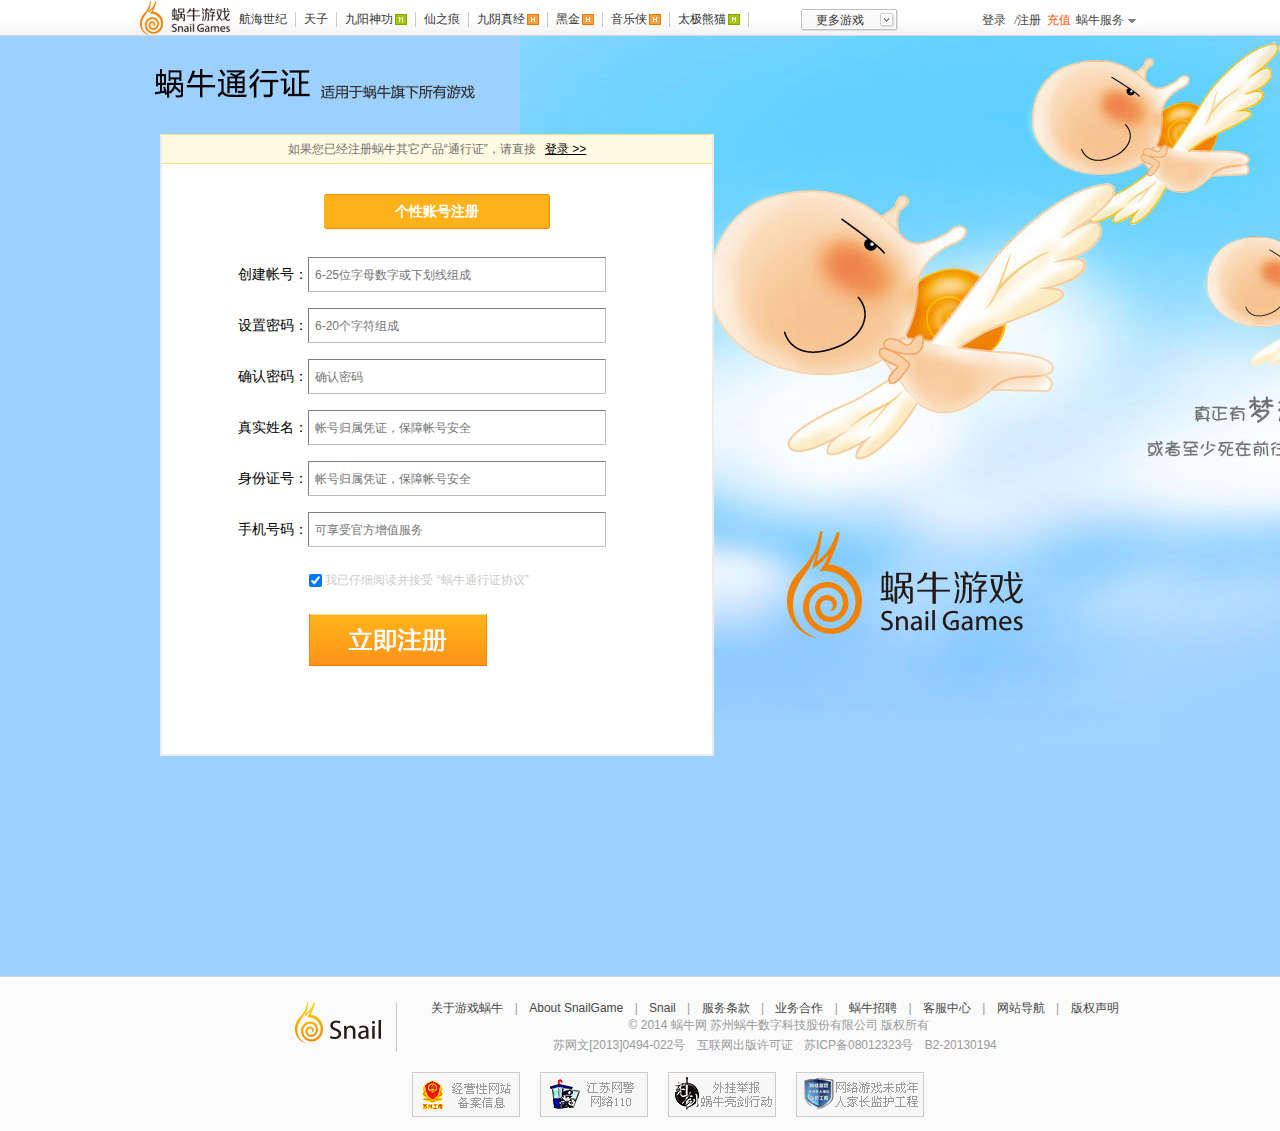
<file: woniu/index.html>
<html>
<head>
	<title>蜗牛登陆</title>
	<link rel="stylesheet" type="text/css" href="CSS/index.css">
	<script type="text/javascript"src="JS/jquery-1.9.1.min.js"></script>
	<script type="text/javascript"src="JS/index.js"></script>
	<meta charset="utf-8">
</head>
<body>
	<div id="tl_public_header">
		<div class="tl_public_header_in">
			<div class="tl_header_left">
				<div class="tl_header_logo">
					<a href="#"></a>
				</div>
				<div class="tl_game_list">
					<ul>
						<li>
							<h3>   
								<a href="#">航海世纪</a>
							</h3>
						</li>
						<li>
							<h3>
								<a href="#" class="tl_game_list_al">天子</a>
							</h3>
						</li>
						<li>
							<h3>
								<a href="#" class="tl_game_list_al">九阳神功</a>
							</h3>
							<div class="tl_new"></div>
						</li>
						<li>
							<h3>
								<a href="#" class="tl_game_list_al">仙之痕</a>
							</h3>
						</li>
						<li>
							<h3>
								<a href="#" class="tl_game_list_al">九阴真经</a>
							</h3>
							<div class="tl_hot"></div>
						</li>
						<li>
							<h3>
								<a href="#" class="tl_game_list_al">黑金</a>
							</h3>
							<div class="tl_hot"></div>
						</li>
						<li>
							<h3>
								<a href="#" class="tl_game_list_al">音乐侠</a>
							</h3>
							<div class="tl_hot"></div>
						</li>
						<li>
							<h3>
								<a href="#" class="tl_game_list_al">太极熊猫</a>
							</h3>
							<div class="tl_new"></div>
						</li>
					</ul>
				</div>
				<div class="tl_game_more" id="tl_game_more_hook">
					<a href="#" id="tl_game_more_btn">更多游戏</a>
				</div>
			</div>
			<div class="tl_header_right">
				<div class="tl_header_right_in">
					<dl>
						<dd>
							<a href="#" class="header_al">登录</a>
							
							<a href="#" class="header_al">/注册</a>
						</dd>
						<dd>
							<a href="#" class="header_a2">充值</a>
						</dd>
						<dd id="tl_more_service_btn_pre">
							<a href="" class="header_a3">蜗牛服务</a>
						</dd>
					</dl>
				</div>
			</div>
		</div>
	</div>
	<div class="wrpper gid_11">
		<div class="content">
			<div class="registerBox">
				<div class="registered">
					如果您已经注册蜗牛其它产品“通行证”，请直接
					<a href="#" id="loginLink" class="tologin">登录 >></a>
				</div>
				<div class="regType clearfix">
					<a href="#"class="regType_s current onlyone"style="display:inline;">个性账号注册</a>
				</div>
				<div class="regForm">
					<form id="selfhoodForm" name="selfhoodForem" method="post" style="display:block;">
						<div class="row">
							<label class="label" for="username">创建帐号：</label>
							<div class="collection" collecal="1">
								<input id="username1" class="msgContainer msgError" placeholder="6-25位字母数字或下划线组成" type="text" style="display:block;">
							</div>
							<div class="icon iconError"></div>
						</div>
						<div class="row">
							<label class="label" for="username">设置密码：</label>
							<div class="collection" collecal="2">
								<input id="username2" class="msgContainer msgError" placeholder="6-20个字符组成"  type="text"style="display:block;">
							</div>
							<div class="icon iconError"></div>
						</div>
						<div class="row">
							<label class="label" for="username">确认密码：</label>
							<div class="collection" collecal="3">
								<input id="username3" class="msgContainer msgError" type="text" placeholder="确认密码"style="display:block;">
							</div>
							<div class="icon iconError"></div>
						</div>
						<div class="row">
							<label class="label" for="username">真实姓名：</label>
							<div class="collection" collecal="4">
								<input id="username4" class="msgContainer msgError" type="text" placeholder="帐号归属凭证，保障帐号安全"style="display:block;">
							</div>
							<div class="icon iconError"></div>
						</div>
						<div class="row">
							<label class="label" for="username">身份证号：</label>
							<div class="collection" collecal="5">
								<input id="username5" class="msgContainer msgError" type="text" placeholder="帐号归属凭证，保障帐号安全"style="display:block;">
							</div>
							<div class="icon iconError"></div>
						</div>
						<div class="row">
							<label class="label" for="username">手机号码：</label>
							<div class="collection" collecal="6">
								<input id="username6"class="msgContainer msgError" type="text" placeholder="可享受官方增值服务"style="display:block;">
							</div>
							<div class="icon iconError"></div>
						</div>
						<div class="row agree">
							<label>
								<input type="checkbox" checked="checked">
								 我已仔细阅读并接受
								 <a href="#">“蜗牛通行证协议”</a>
							</label>
						</div>
						<div class="row send">
							<input type="text" value tabindex="7">
						</div>
					</form>
				</div>
			</div>
		</div>
	</div>
	<div id="pub_footer">
		<div class="pub_footer_in">
			<div class="pub_footer_in_left"></div>
			<div class="pub_footer_in_right">
				<dl>
					<dd class="dd_1">
						<a href="">关于游戏蜗牛</a>
						|
						<a href="">About SnailGame</a>
						|
						<a href="">Snail</a>
						|
						<a href="">服务条款</a>
						|
						<a href="">业务合作</a>
						|
						<a href="">蜗牛招聘</a>
						|
						<a href="">客服中心</a>
						|
						<a href="">网站导航</a>
						|
						<a href="">版权声明</a>
					</dd>
					<dd class="dd_2">© 2014 蜗牛网 苏州蜗牛数字科技股份有限公司 版权所有</dd>
					<dd class="dd_2">
						<a href="">苏网文[2013]0494-022号</a>
						<a href="">互联网出版许可证</a>
						<a href="">苏ICP备08012323号</a>
						<a href="">B2-20130194</a>
					</dd>
				</dl>
				<div class="pub_tb">
					<ul>
						<li>
							<a href="#" class="a_ba"></a>
						</li>
						<li>
							<a href="#" class="a_wcn"></a>
						</li>
						<li>
							<a href="#" class="a_wj"></a>
						</li>
						<li>
							<a href="#" class="a_lj"></a>
						</li>
					</ul>
				</div>
			</div>
		</div>
	</div>
	<div id="tl_more_game" style="left:508px;top:31px;">
		<div class="tl_more_game_tm"></div>
		<div class="tl_more_game_bg">
			<div class="online_game">
				<div class="online_game_top">
					<div>客户端游戏</div>
				</div>
				<div class="online_game_main">
					<ul>
						<li class="vc">
							<a href="">航海世纪</a>
						</li>
						<li class="aoa">
							<a href="">机甲世纪革新版</a>
						</li>
						<li class="aoa_hj">
							<a href="">机甲世纪怀旧版</a>
						</li>
						<li class="tz">
							<a href="">天子</a>
							<div class="tl_hot"></div>
						</li>
						<li class="wjq">
							<a href="">舞街区</a>
						</li>
						<li class="jy">
							<a href="">九阴真经</a>
							<div class="tl_hot"></div>
						</li>
						<li class="hj">
							<a href="">黑金</a>
							<div class="tl_new"></div>
						</li>
						<li class="jyang">
							<a href="">九阳神功</a>
							<div class="tl_new"></div>
						</li>
						<li class="mm">
							<a href="">音乐侠</a>
							<div class="tl_new"></div>
						</li>
					</ul>
				</div>
			</div>
			<div class="web_game">
				<div class="web_game_top">
					<div>网页游戏</div>
				</div>
				<div class="web_game_main">
					<ul>
						<li class="dg">
							<a href="">帝国文明</a>
							<div class="tl_hot"></div>
						</li>
						<li class="xsj">
							<a href="">X幻想</a>
							<div class="tl_new"></div>
						</li>
						<li class="dwx">
							<a href="">大武侠志</a>
						</li>
						<li class="dsg">
							<a href="">大三国志</a>
							<div class="tl_new"></div>
						</li>
						<li class="hhweb">
							<a href="">大航海志</a>
							<div class="tl_new"></div>
						</li>
						<li class="yx">
							<a href="">英雄之城</a>
						</li>
					</ul>
				</div>
			</div>
			<div class="moblie_game">
				<div class="moblie_game_top">
					<div>手机游戏</div>
				</div>
				<div class="moblie_game_main">
					<ul>
						<li class="pandalink">
							<a href="">太极熊猫</a>
							<div class="tl_new"></div>
						</li>
						<li class="xzh">
							<a href="">仙之痕</a>
							<div class="tl_hot"></div>
						</li>
						<li class="ddp">
							<a href="">魔法呆呆碰</a>
							<div class="tl_hot"></div>
						</li>
						<li class="mgmj">
							<a href="">让麻将飞</a>
							<div class="tl_hot"></div>
						</li>
						<li class="yxzc2">
							<a href="">英雄之城2</a>
							<div class="tl_hot"></div>
						</li>
						<li class="lz">
							<a href="">龙战</a>
						</li>
						<li class="yyx">
							<a href="">音乐侠谭维维</a>
							<div class="tl_new"></div>
						</li>
					</ul>
				</div>
			</div>
		</div>
	</div>
	<div id="tl_more_service" style="left:619px;top:31px;" class="current">
		<div class="tl_more_service_tm"></div>
		<div class="tl_more_service_bg">
			<div class="woniu_club">
				<div class="woniu_club_top">
					<div>蜗牛论坛</div>
				</div>
				<div class="woniu_club_main">
					<ul>
						<li>
							<a href="">论坛首页</a>
						</li>
						<li>
							<a href="">九阴真经</a>
						</li>
						<li>
							<a href="">黑金</a>
						</li>
						<li>
							<a href="">音乐侠</a>
						</li>
						<li>
							<a href="">企鹅战争</a>
						</li>
						<li>
							<a href="">天子</a>
						</li>
						<li>
							<a href="">舞街区</a>
						</li>
						<li>
							<a href="">航海世纪</a>
						</li>
						<li>
							<a href="">大三国志</a>
						</li>
						<li>
							<a href="">大武侠志</a>
						</li>
						<li>
							<a href="">X幻想</a>
						</li>
						<li>
							<a href="">帝国文明</a>
						</li>
						<li>
							<a href="">龙战手游</a>
						</li>
					</ul>
				</div>
			</div>
			<div class="safe_kefu">
				<div class="anquan">
					<div class="safe_kefu_top">
						<div>安全保护</div>
					</div>
					<div class="safe_kefu_main">
						<ul>
							<li>
								<a href="">密码找回</a>
							</li>
							<li>
								<a href="">动态口令卡</a>
							</li>
							<li>
								<a href="">手机绑定</a>
							</li>
							<li>
								<a href="">帐号解锁</a>
							</li>
						</ul>
					</div>
				</div>
				<div class="kefu">
					<div class="safe_kefu_top">
						<div>客服中心</div>
					</div>
					<div class="safe_kefu_main">
						<ul>
							<li>
								<a href="">常见问题</a>
							</li>
							<li>
								<a href="">游戏自助服务</a>
							</li>
							<li>
								<a href="">在线提交问题</a>
							</li>
							<li>
								<a href="">服务向导</a>
							</li>
						</ul>
					</div>
				</div>
			</div>
			<div class="zhanghao_shop">
				<div class="zhanghao">
					<div class="zhanghao_shop_top">
						<div>帐号管理</div>
					</div>
					<div class="zhanghao_shop_main">
						<ul>
							<li>
								<a href="">游戏激活</a>
							</li>
							<li>
								<a href="">修改密码</a>
							</li>
							<li>
								<a href="">修改邮箱</a>
							</li>
							<li>
								<a href="">资料补填</a>
							</li>
							<li>
								<a href="">防沉迷系统</a>
							</li>
						</ul>
					</div>
				</div>
				<div class="shangcheng">
					<div class="zhanghao_shop_top">
						<div>蜗牛商城</div>
					</div>
					<div class="zhanghao_shop_main">
						<ul>
							<li>
								<a href="">航海世纪</a>
							</li>
							<li>
								<a href="">机甲世纪</a>
							</li>
							<li>
								<a href="">舞街区</a>
							</li>
						</ul>
					</div>
				</div>
			</div>
			<div class="pay_pingtai">
				<div class="chongzhi">
						<div class="pay_pingtai_top">
							<div>充值管理</div>
						</div>
						<div class="pay_pingtai_main">
							<ul>
							<li>
								<a href="">游戏充值</a>
							</li>
							<li>
								<a href="">账户余额</a>
							</li>
							<li>
								<a href="">充值记录</a>
							</li>
							<li>
								<a href="">卡信息查询</a>
							</li>
							</ul>
						</div>
				</div>
				<div class="pingtai">
					<div class="pay_pingtai_top">
						<div>蜗牛特色平台</div>
					</div>
					<div class="pay_pingtai_main">
						<ul>
							<li class="jwl">
								<a href="">金网络平台</a>
							</li>
							<li class="vip">
								<a href="">VIP中心</a>
							</li>
							<li class="fwg">
								<a href="">蜗牛反外挂</a>
							</li>
							<li class="yey">
								<a href="">网页游戏</a>

							</li>
						</ul>
					</div>
				</div>
			</div>
		</div>
	</div>
</body>
</html>
</file>
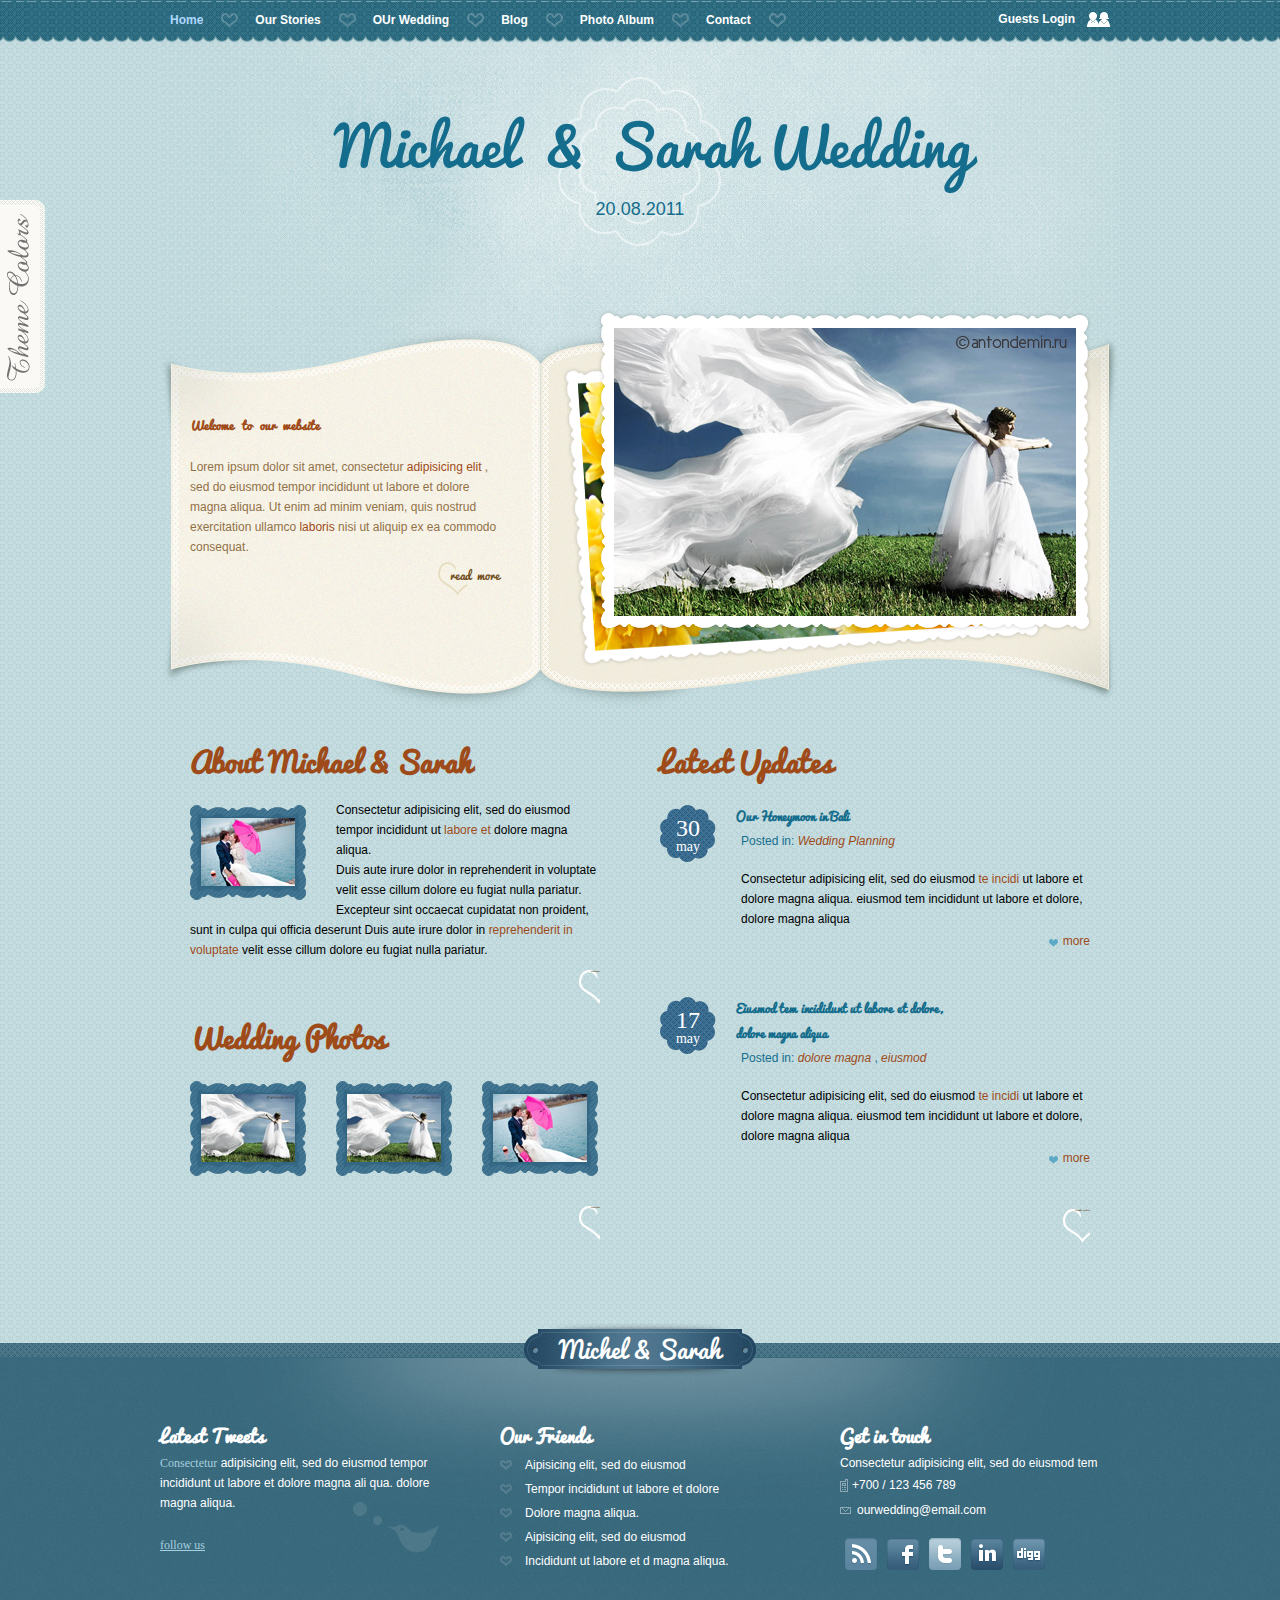
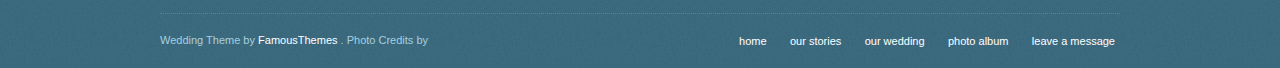
<file: 我的网页/Wedding/index.html>
<html class="main">
<head>
	<title>Wedding</title>
	<link id="mianCSS" rel="stylesheet" type="text/css" href="CSS/index.css">
	<script type="text/javascript"src="JS/jquery-1.9.1.min.js"></script>
	<script type="text/javascript"src="JS/index.js"></script>
	<meta charset="utf-8">
</head>
<body>
	<a href="#"class="colorsbit" id="tabactivator">
		<img src="CSS/Images/colors_bt.gif" alt title border="0">
	</a>
	<div id="maincontainer">
		<div id="header">
			<div class="tabbox" id="tabbox">
				<div class="theme_colors">
					<cufon class="cufon cufon-canvas">
						<cufontext>Theme</cufontext>
					</cufon>
					<cufon class="cufon cufon-canvas">
						<cufontext>Colors</cufonText>
					</cifon>
				</div>
				<a class="tabboxclose" id="tabboxclose">
					<img src="CSS/Images/close_color_tab.gif" alt title border="0">
				</a>
				<ul id="tabnav">
					<li>
						<a class="tabNavA" href="#" rel="blue.css">
							<img src="CSS/Images/color1.jpg" alt title border="0">
						</a>
					</li>
					<li>
						<a class="tabNavA" href="#"rel="index.css">
							<img src="CSS/Images/color2.jpg" alt title border="0">
						</a>
					</li>
					<li>
						<a class="tabNavA" href="#"rel="grayscale.css">
							<img src="CSS/Images/color3.jpg" alt title border="0">
						</a>
					</li>
					<li>
						<a class="tabNavA" href="#"rel="orange.css">
							<img src="CSS/Images/color4.jpg" alt title border="0">
						</a>
					</li>
					<li>
						<a class="tabNavA" href="#"rel="purple.css">
							<img src="CSS/Images/color5.jpg" alt title border="0">
						</a>
					</li>
					<li>
						<a class="tabNavA" href="#"rel="red.css">
							<img src="CSS/Images/color6.jpg" alt title border="0">
						</a>
					</li>
				</ul>
				<div class="theme_colors_info">After selecting a theme color refresh the page to load the Cufon titles color</div>
			</div>
			<div id="menu">
				<ul id="menuTopmenu" class="menu">
					<li class="selected">
						<a href="#">Home</a>
					</li>
					<li class="menuLi">
						<a href="#" class="menuTitle">Our stories</a>
						<ul class="sub-menu">
							<li>
								<a class="submenuA" href="#">About Michael</a>
							</li>
							<li>
								<a class="submenuA" href="#">About Sarah</a>
							</li>
							<li>
								<a class="submenuA" href="#">How we met</a>
							</li>
							<li>
								<a class="submenuA" href="#">RSVP</a>
							</li>
							<li>
								<a class="submenuA" href="#">GIft registry</a>
							</li>
							<li class="submenuLi">
								<a class="submenuA" href="#">Our honeymoon</a>
							</li>
						</ul>
					</li>
					<li class="menuLi">
						<a href="#" class="menuTitle">OUr Wedding</a>
					</li>
					<li class="menuLi">
						<a href="#" class="menuTitle">Blog</a>
						<ul class="sub-menu">
							<li>
								<a class="submenuA" href="#">Bridal Jewelries</a>
							</li>
							<li>
								<a class="submenuA" href="#">Wedding Accessories</a>
							</li>
							<li>
								<a class="submenuA" href="#">Wedding Dress</a>
							</li>
							<li>
								<a class="submenuA" href="#">Wedding Gifts</a>
							</li>
							<li>
								<a class="submenuA" href="#">Wedding Shoes</a>
							</li>
							<li  class="submenuLi">
								<a class="submenuA" href="#">Wedding Planning</a>
							</li>
						</ul>
					</li>
					<li class="menuLi">
						<a href="#" class="menuTitle">Photo Album</a>
					</li>
					<li class="menuLi">
						<a href="#" class="menuTitle">Contact</a>
					</li>
				</ul>	
			</div>
			<a href="#" class="loginbit" id="activator">Guests Login</a>
		</div>
		<div id="maincontent">
			<div class="logo">
			<h1>
				<a href="">
					<cufon class="cufon cufon-canvas" alt="Michael" style="width:194px;height:55px;"> 					
					<cufontext>Michael</cufontext>
					</cufon>
					<cufon class="cufon cufon-canvas" alt="& "style="width:56px;height:55px;">
						<cufontext>&</cufontext>
					</cufon>
					<cufon class="cufon cufon-canvas" alt="Sarah"style="width:140px;height:55px";>
						<cufontext>Sarah</cufontext>
					</cufon>
					<cufon class="cufon cufon-canvas" alt="Wedding"style="width:187px;height:55px";>
						<cufontext>Wedding</cufontext>
					</cufon>
				</a>
			</h1>
			<span class="description">
				<a href="#">20.08.2011</a>
			</span>
			</div>
			<div class="book">
				<div class="welcome_text">
					<h2 class="title">
						<cufon class="cufon2">Welcome</cufon>
						<cufon class="cufon2">to</cufon>
						<cufon class="cufon2">our</cufon>
						<cufon class="cufon2">website</cufon>
					</h2>
					<p>
						         
										Lorem ipsum dolor sit amet, consectetur 
						<a href="#">adipisicing elit</a>
						, sed do eiusmod tempor incididunt ut labore et dolore magna aliqua. 
						Ut enim ad minim veniam, quis nostrud exercitation ullamco 
						<a href="#">laboris</a>
						 nisi ut aliquip ex ea commodo consequat. 
					</p>
					<a href="#" class="book_read_more">
						<cufon class="cufon2">read</cufon>
						<cufon class="cufon2">more</cufon>
					</a>
				</div>
				<div class="coin-slider" id="coin-slider-coin-slider">
					<div id="coin-slider" pic-coin="1">
						<div id="cs-navigation-coin-slider">
							<a href="#" id="cs-prev-coin-slider"class="cs-prev">Prev</a>
							<a href="#" id="cs-next-coin-slider"class="cs-next">Next</a>
						</div>
					</div>
					<div id="cs-buttons-coin-silder" class="cs-buttons">
						<ul></ul>
						<div class="cs-title" id="cs-title-coin-sild"></div>
					</div>
				</div>
			</div>
			<div class="home_left_content">
				<div class="abount_text">
					<h2 class="title">
						<cufon class="cufon cufon-canvas">
							<cufontext>About </cufontext>
						</cufon>
						<cufon class="cufon cufon-canvas">
							<cufontext>Michael </cufontext>
						</cufon>
						<cufon class="cufon cufon-canvas">
							<cufontext>& </cufontext>
						</cufon>
						<cufon class="cufon cufon-canvas">
							<cufontext>Sarah </cufontext>
						</cufon>
					</h2>
					<div class="photo_thumb">
						<a href="CSS/Images/coin_pic5.jpg">
							<img src="CSS/Images/photo_thumb03.jpg" alt title border="0">
						</a>
					</div>
					<p>

           				Consectetur adipisicing elit, sed do eiusmod tempor incididunt ut 
           				<a href="#">labore et</a>
           				 dolore magna aliqua. 
           				 <br>
           				Duis aute irure dolor in reprehenderit in voluptate velit esse cillum dolore eu fugiat nulla pariatur. Excepteur sint occaecat cupidatat non proident, sunt in culpa qui officia deserunt 
             			Duis aute irure dolor in 
             			<a href="#">reprehenderit in voluptate</a>
             			 velit esse cillum dolore eu fugiat nulla pariatur.
            
					</p>
				</div>
				<a href="#" class="page_read_more">
					<cufon class="cufon cufon-canvas">
						<cufontext>read</cufontext>
					</cufon>
					<cufon class="cufon cufon-canvas">
						<cufontext>more</cufontext>
					</cufon>
				</a>
				<div class="home_photos">
					<h2 class="title">
						<cufon class="cufon cufon-canvas">
						<cufontext>Wedding</cufontext>
					</cufon>
					<cufon class="cufon cufon-canvas">
						<cufontext>Photos</cufontext>
					</cufon>
					</h2>
					<div class="photo_thumb">
						<a href="CSS/Images/coin_pic1.jpg">
							<img src="CSS/Images/photo_thumb01.jpg" alt title border="0">
						</a>
					</div>
					<div class="photo_thumb">
						<a href="CSS/Images/coin_pic2.jpg">
							<img src="CSS/Images/photo_thumb01.jpg" alt title border="0">
						</a>
					</div>
					<div class="photo_thumb_last">
							<a href="CSS/Images/coin_pic5.jpg">
							<img src="CSS/Images/photo_thumb03.jpg" alt title border="0">
						</a>
					</div>
				</div>
				<a href="#" class="page_read_more">
					<cufon class="cufon cufon-canvas">
						<cufontext>read</cufontext>
					</cufon>
					<cufon class="cufon cufon-canvas">
						<cufontext>more</cufontext>
					</cufon>
				</a>
			</div>
			<div class="home_latest_posts">
				<h2 class="title">
					<cufon class="cufon cufon-canvas">
							<cufontext>Latest </cufontext>
						</cufon>
						<cufon class="cufon cufon-canvas">
							<cufontext>Updates</cufontext>
						</cufon>
				</h2>
				<div class="post">
					<div class="post_date">
						<span class="day">30</span>
						<span class="month">may</span>
					</div>
					<div class="post_content">
						<h3>
							<a href="#">
								<cufon class="cufon cufon-canvas">
									<cufontext>Our </cufontext>
								</cufon>
								<cufon class="cufon cufon-canvas">
									<cufontext>Honeymoon</cufontext>
								</cufon>
								<cufon class="cufon cufon-canvas">
									<cufontext>in </cufontext>
								</cufon>
								<cufon class="cufon cufon-canvas">
									<cufontext>Bali </cufontext>
								</cufon>
							</a>
						</h3>

						<div class="post_info">
							Posted in:
							<a href="#">Wedding Planning</a>
						</div>
						<div class="entry">
							<p>
                    			Consectetur adipisicing elit, sed do eiusmod 
                    			<a href="#">te incidi</a>
                    			 ut labore et dolore magna aliqua. eiusmod tem incididunt ut labore et dolore, dolore magna aliqua 
                    
							</p>
						</div>
							<a href="#"class="post_readmore">more</a>
					</div>
				</div>
				<div class="post">
					<div class="post_date">
						<span class="day">17</span>
						<span class="month">may</span>
					</div>
					<div class="post_content">
						<h3>
							<a href="#">
								<cufon class="cufon cufon-canvas">
									<cufontext>Eiusmod</cufontext>
								</cufon>
								<cufon class="cufon cufon-canvas">
									<cufontext>tem</cufontext>
								</cufon>
								<cufon class="cufon cufon-canvas">
									<cufontext>incididunt </cufontext>
								</cufon>
								<cufon class="cufon cufon-canvas">
									<cufontext>ut</cufontext>
								</cufon>
								<cufon class="cufon cufon-canvas">
									<cufontext>labore</cufontext>
								</cufon>
								<cufon class="cufon cufon-canvas">
									<cufontext>et</cufontext>
								</cufon>
								<cufon class="cufon cufon-canvas">
									<cufontext>dolore,</cufontext>
								</cufon>
								<br>
								<cufon class="cufon cufon-canvas">
									<cufontext>dolore</cufontext>
								</cufon>
								<cufon class="cufon cufon-canvas">
									<cufontext>magna</cufontext>
								</cufon>
								<cufon class="cufon cufon-canvas">
									<cufontext>aliqua</cufontext>
								</cufon>
								</a>
						</h3>
						<div class="post_info">
							Posted in:
							<a href="#">dolore magna</a>
							,
							<a href="#">eiusmod</a>
						</div>
						<div class="entry">
							<p>
                    			Consectetur adipisicing elit, sed do eiusmod 
                    			<a href="#">te incidi</a>
                    			 ut labore et dolore magna aliqua. eiusmod tem incididunt ut labore et dolore, dolore magna aliqua 
                    
							</p>
						</div>
						<a href="#"class="post_readmore">more</a>
					</div>	
				</div>
				<a href="#" class="page_read_more">
					<cufon class="cufon cufon-canvas">
									<cufontext>view</cufontext>
								</cufon>
								<cufon class="cufon cufon-canvas">
									<cufontext>the</cufontext>
								</cufon>
								<cufon class="cufon cufon-canvas">
									<cufontext>archive </cufontext>
								</cufon>
				</a>
			
		</div>	
		<div class="clear"></div>
	
		</div>
		<div class="clear"></div>
		</div>
	<div id="footer">
		<div class="footer_content">
			<div class="footer_bage">
				<cufon class="cufon cufon-canvas">
					<cufontext>Michel</cufontext>
				</cufon>
				<cufon class="cufon cufon-canvas">
					<cufontext>&</cufontext>
				</cufon>
				<cufon class="cufon cufon-canvas">
					<cufontext>Sarah</cufontext>
				</cufon>
				
			</div>
			<div class="footer_widget">
				<h2 class="footer_tittle">
				<cufon class="cufon cufon-canvas">
					<cufontext>Latest</cufontext>
				</cufon>
				<cufon class="cufon cufon-canvas">
					<cufontext>Tweets</cufontext>
				</cufon>
				</h2>
				<div class="lastest_tweets">
					<p>
						<a href="#">Consectetur</a>
						 	adipisicing elit, sed do eiusmod
 							tempor incididunt ut labore et dolore magna ali
							qua.  dolore magna aliqua. 
            
					</p>
					<a href="#" class="follow">follow us</a>
				</div>
			</div>
			<div class="footer_widget">
				<h2 class="footer_tittle">
				<cufon class="cufon cufon-canvas">
					<cufontext>Our</cufontext>
				</cufon>
				<cufon class="cufon cufon-canvas">
					<cufontext>Friends</cufontext>
				</cufon>
				</h2>
				<ul> 
					<li>
						<a href="#">Aipisicing elit, sed do eiusmod</a>
					</li>
					<li>
						<a href="#">Tempor incididunt ut labore et dolore</a>
					</li>
					<li>
						<a href="#">Dolore magna aliqua. </a>
					</li>
					<li>
						<a href="#">Aipisicing elit, sed do eiusmod </a>
					</li>
					<li>
						<a href="#">Incididunt ut labore et d magna aliqua. </a>
					</li>
				</ul>
			</div>
			<div class="footer_widget_last">
				<h2 class="footer_tittle">
					<cufon class="cufon cufon-canvas">
					<cufontext>Get</cufontext>
				</cufon>
				<cufon class="cufon cufon-canvas">
					<cufontext>in</cufontext>
				</cufon>
				<cufon class="cufon cufon-canvas">
					<cufontext>touch</cufontext>
				</cufon>
				</h2>
					<p>
						Consectetur adipisicing elit, sed do eiusmod tem
					</p>
				<div class="contact_info">
					<span class="phone">+700 / 123 456 789</span>
					<span class="email">ourwedding@email.com</span>
				</div>
				<div class="socials">
					<ul>
						<li>
							<a href="#" class="rss"></a>
						</li>
						<li>
							<a href="#" class="facebook"></a>
						</li>
						<li>
							<a href="#" class="twitter"></a>
						</li>
						<li>
							<a href="#" class="linkedin"></a>
						</li>
						<li>
							<a href="#" class="digg"></a>
						</li>
					</ul>
				</div>
			</div>
			<div class="footer_bottom">
				<div class="copyrights">
					Wedding Theme by 
					<a href="">FamousThemes</a>
					. Photo Credits by 
				</div>
				<div class="footer_links">
					<ul>
						<li>
							<a href="#">Home</a>
						</li>
						<li>
							<a href="#">Our stories</a>
						</li>
						<li>
							<a href="#">Our wedding</a>
						</li>
						<li>
							<a href="#">Photo Album</a>
						</li>
						<li>
							<a href="#">Leave a message</a>
						</li>
					</ul>
				</div>
			</div>
			<div class="clear"></div>
		
	</div>


</body>
</html>
</file>
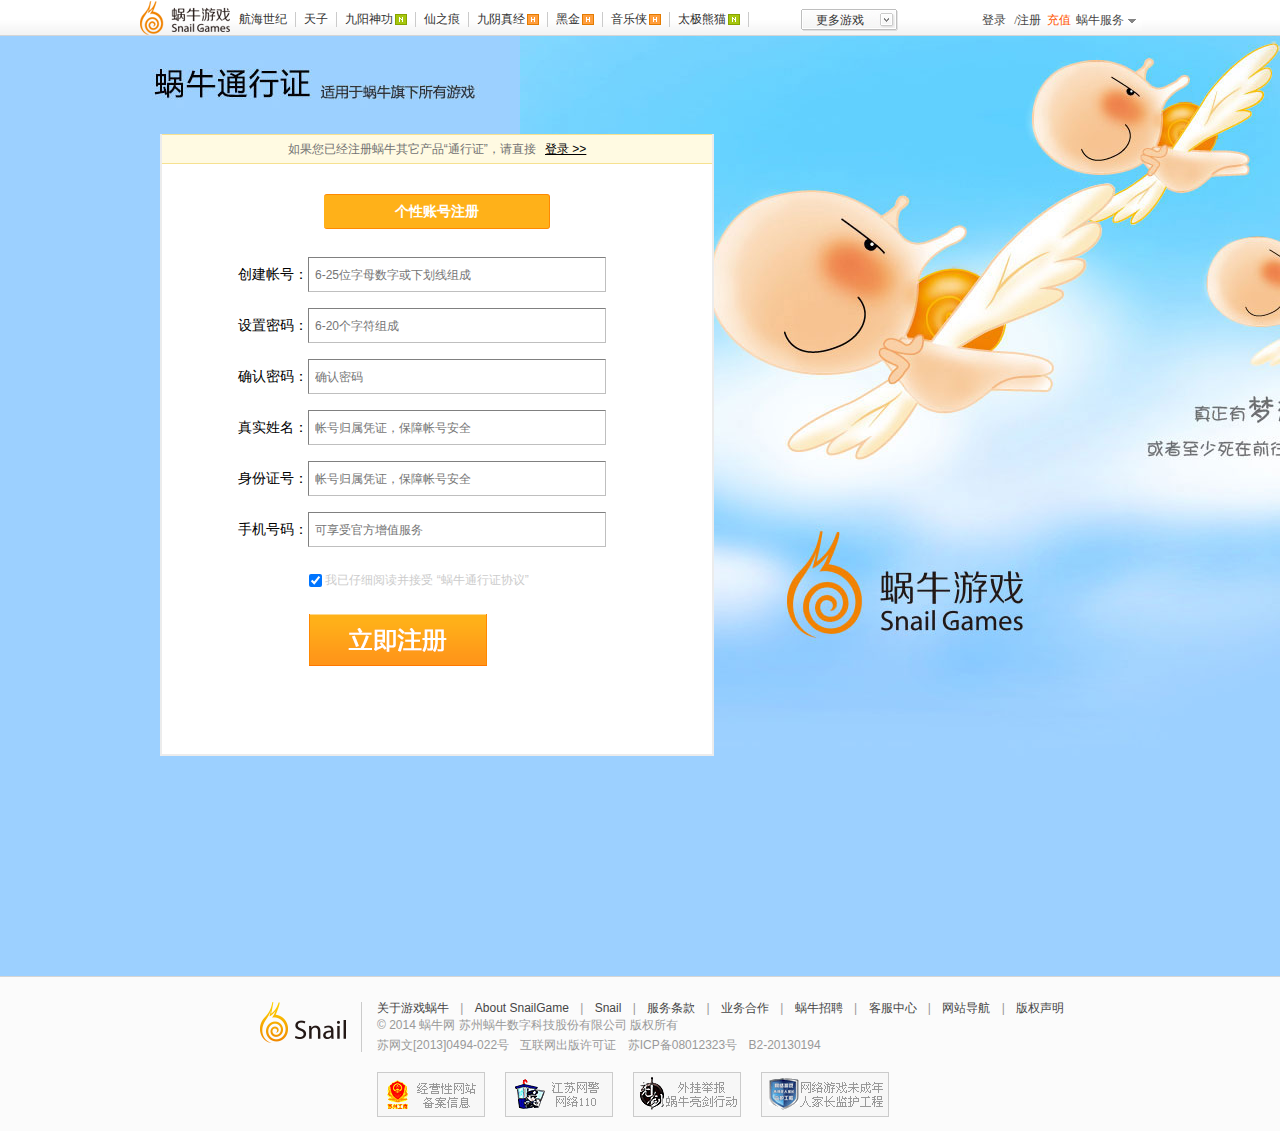
<file: 我的网页/woniu/index.html>
<html>
<head>
	<title>蜗牛登陆</title>
	<link rel="stylesheet" type="text/css" href="CSS/index.css">
	<script type="text/javascript"src="JS/jquery-1.9.1.min.js"></script>
	<script type="text/javascript"src="JS/index.js"></script>
	<meta charset="utf-8">
</head>
<body>
	<div id="tl_public_header">
		<div class="tl_public_header_in">
			<div class="tl_header_left">
				<div class="tl_header_logo">
					<a href="#"></a>
				</div>
				<div class="tl_game_list">
					<ul>
						<li>
							<h3>
								<a href="#">航海世纪</a>
							</h3>
						</li>
						<li>
							<h3>
								<a href="#" class="tl_game_list_al">天子</a>
							</h3>
						</li>
						<li>
							<h3>
								<a href="#" class="tl_game_list_al">九阳神功</a>
							</h3>
							<div class="tl_new"></div>
						</li>
						<li>
							<h3>
								<a href="#" class="tl_game_list_al">仙之痕</a>
							</h3>
						</li>
						<li>
							<h3>
								<a href="#" class="tl_game_list_al">九阴真经</a>
							</h3>
							<div class="tl_hot"></div>
						</li>
						<li>
							<h3>
								<a href="#" class="tl_game_list_al">黑金</a>
							</h3>
							<div class="tl_hot"></div>
						</li>
						<li>
							<h3>
								<a href="#" class="tl_game_list_al">音乐侠</a>
							</h3>
							<div class="tl_hot"></div>
						</li>
						<li>
							<h3>
								<a href="#" class="tl_game_list_al">太极熊猫</a>
							</h3>
							<div class="tl_new"></div>
						</li>
					</ul>
				</div>
				<div class="tl_game_more" id="tl_game_more_hook">
					<a href="#" id="tl_game_more_btn">更多游戏</a>
				</div>
			</div>
			<div class="tl_header_right">
				<div class="tl_header_right_in">
					<dl>
						<dd>
							<a href="#" class="header_al">登录</a>
							
							<a href="#" class="header_al">/注册</a>
						</dd>
						<dd>
							<a href="#" class="header_a2">充值</a>
						</dd>
						<dd id="tl_more_service_btn_pre">
							<a href="" class="header_a3">蜗牛服务</a>
						</dd>
					</dl>
				</div>
			</div>
		</div>
	</div>
	<div class="wrpper gid_11">
		<div class="content">
			<div class="registerBox">
				<div class="registered">
					如果您已经注册蜗牛其它产品“通行证”，请直接
					<a href="#" id="loginLink" class="tologin">登录 >></a>
				</div>
				<div class="regtype clearfix">
					<a href="#"class="regType_s current onlyone"style="display:inline;">个性账号注册</a>
				</div>
				<div class="regForm">
					<form id="selfhoodForm" name="selfhoodForem" method="post" style="display:block;">
						<div class="row">
							<label class="label" for="username">创建帐号：</label>
							<div class="collection" collecal="1">
								<input id="username1" class="msgContainer msgError" placeholder="6-25位字母数字或下划线组成" type="text" style="display:block;">
							</div>
							<div class="icon iconError"></div>
						</div>
						<div class="row">
							<label class="label" for="username">设置密码：</label>
							<div class="collection" collecal="2">
								<input id="username2" class="msgContainer msgError" placeholder="6-20个字符组成"  type="text"style="display:block;">
							</div>
							<div class="icon iconError"></div>
						</div>
						<div class="row">
							<label class="label" for="username">确认密码：</label>
							<div class="collection" collecal="3">
								<input id="username3" class="msgContainer msgError" type="text" placeholder="确认密码"style="display:block;">
							</div>
							<div class="icon iconError"></div>
						</div>
						<div class="row">
							<label class="label" for="username">真实姓名：</label>
							<div class="collection" collecal="4">
								<input id="username4" class="msgContainer msgError" type="text" placeholder="帐号归属凭证，保障帐号安全"style="display:block;">
							</div>
							<div class="icon iconError"></div>
						</div>
						<div class="row">
							<label class="label" for="username">身份证号：</label>
							<div class="collection" collecal="5">
								<input id="username5" class="msgContainer msgError" type="text" placeholder="帐号归属凭证，保障帐号安全"style="display:block;">
							</div>
							<div class="icon iconError"></div>
						</div>
						<div class="row">
							<label class="label" for="username">手机号码：</label>
							<div class="collection" collecal="6">
								<input id="username6"class="msgContainer msgError" type="text" placeholder="可享受官方增值服务"style="display:block;">
							</div>
							<div class="icon iconError"></div>
						</div>
						<div class="row agree">
							<label>
								<input type="checkbox" checked="checked">
								 我已仔细阅读并接受
								 <a href="#">“蜗牛通行证协议”</a>
							</label>
						</div>
						<div class="row send">
							<input type="submit" value tabindex="7">
						</div>
					</form>
				</div>
			</div>
		</div>
	</div>
	<div id="pub_footer">
		<div class="pub_footer_in">
			<div class="pub_footer_in_left"></div>
			<div class="pub_footer_in_right">
				<dl>
					<dd class="dd_1">
						<a href="">关于游戏蜗牛</a>
						|
						<a href="">About SnailGame</a>
						|
						<a href="">Snail</a>
						|
						<a href="">服务条款</a>
						|
						<a href="">业务合作</a>
						|
						<a href="">蜗牛招聘</a>
						|
						<a href="">客服中心</a>
						|
						<a href="">网站导航</a>
						|
						<a href="">版权声明</a>
					</dd>
					<dd class="dd_2">© 2014 蜗牛网 苏州蜗牛数字科技股份有限公司 版权所有</dd>
					<dd class="dd_2">
						<a href="">苏网文[2013]0494-022号</a>
						<a href="">互联网出版许可证</a>
						<a href="">苏ICP备08012323号</a>
						<a href="">B2-20130194</a>
					</dd>
				</dl>
				<div class="pub_tb">
					<ul>
						<li>
							<a href="#" class="a_ba"></a>
						</li>
						<li>
							<a href="#" class="a_wcn"></a>
						</li>
						<li>
							<a href="#" class="a_wj"></a>
						</li>
						<li>
							<a href="#" class="a_lj"></a>
						</li>
					</ul>
				</div>
			</div>
		</div>
	</div>
	<div id="tl_more_game" style="left:508px;top:31px;">
		<div class="tl_more_game_tm"></div>
		<div class="tl_more_game_bg">
			<div class="online_game">
				<div class="online_game_top">
					<div>客户端游戏</div>
				</div>
				<div class="online_game_main">
					<ul>
						<li class="vc">
							<a href="">航海世纪</a>
						</li>
						<li class="aoa">
							<a href="">机甲世纪革新版</a>
						</li>
						<li class="aoa_hj">
							<a href="">机甲世纪怀旧版</a>
						</li>
						<li class="tz">
							<a href="">天子</a>
							<div class="tl_hot"></div>
						</li>
						<li class="wjq">
							<a href="">舞街区</a>
						</li>
						<li class="jy">
							<a href="">九阴真经</a>
							<div class="tl_hot"></div>
						</li>
						<li class="hj">
							<a href="">黑金</a>
							<div class="tl_new"></div>
						</li>
						<li class="jyang">
							<a href="">九阳神功</a>
							<div class="tl_new"></div>
						</li>
						<li class="mm">
							<a href="">音乐侠</a>
							<div class="tl_new"></div>
						</li>
					</ul>
				</div>
			</div>
			<div class="web_game">
				<div class="web_game_top">
					<div>网页游戏</div>
				</div>
				<div class="web_game_main">
					<ul>
						<li class="dg">
							<a href="">帝国文明</a>
							<div class="tl_hot"></div>
						</li>
						<li class="xsj">
							<a href="">X幻想</a>
							<div class="tl_new"></div>
						</li>
						<li class="dwx">
							<a href="">大武侠志</a>
						</li>
						<li class="dsg">
							<a href="">大三国志</a>
							<div class="tl_new"></div>
						</li>
						<li class="hhweb">
							<a href="">大航海志</a>
							<div class="tl_new"></div>
						</li>
						<li class="yx">
							<a href="">英雄之城</a>
						</li>
					</ul>
				</div>
			</div>
			<div class="moblie_game">
				<div class="moblie_game_top">
					<div>手机游戏</div>
				</div>
				<div class="moblie_game_main">
					<ul>
						<li class="pandalink">
							<a href="">太极熊猫</a>
							<div class="tl_new"></div>
						</li>
						<li class="xzh">
							<a href="">仙之痕</a>
							<div class="tl_hot"></div>
						</li>
						<li class="ddp">
							<a href="">魔法呆呆碰</a>
							<div class="tl_hot"></div>
						</li>
						<li class="mgmj">
							<a href="">让麻将飞</a>
							<div class="tl_hot"></div>
						</li>
						<li class="yxzc2">
							<a href="">英雄之城2</a>
							<div class="tl_hot"></div>
						</li>
						<li class="lz">
							<a href="">龙战</a>
						</li>
						<li class="yyx">
							<a href="">音乐侠谭维维</a>
							<div class="tl_new"></div>
						</li>
					</ul>
				</div>
			</div>
		</div>
	</div>
	<div id="tl_more_service" style="left:619px;top:31px;" class="current">
		<div class="tl_more_service_tm"></div>
		<div class="tl_more_service_bg">
			<div class="woniu_club">
				<div class="woniu_club_top">
					<div>蜗牛论坛</div>
				</div>
				<div class="woniu_club_main">
					<ul>
						<li>
							<a href="">论坛首页</a>
						</li>
						<li>
							<a href="">九阴真经</a>
						</li>
						<li>
							<a href="">黑金</a>
						</li>
						<li>
							<a href="">音乐侠</a>
						</li>
						<li>
							<a href="">企鹅战争</a>
						</li>
						<li>
							<a href="">天子</a>
						</li>
						<li>
							<a href="">舞街区</a>
						</li>
						<li>
							<a href="">航海世纪</a>
						</li>
						<li>
							<a href="">大三国志</a>
						</li>
						<li>
							<a href="">大武侠志</a>
						</li>
						<li>
							<a href="">X幻想</a>
						</li>
						<li>
							<a href="">帝国文明</a>
						</li>
						<li>
							<a href="">龙战手游</a>
						</li>
					</ul>
				</div>
			</div>
			<div class="safe_kefu">
				<div class="anquan">
					<div class="safe_kefu_top">
						<div>安全保护</div>
					</div>
					<div class="safe_kefu_main">
						<ul>
							<li>
								<a href="">密码找回</a>
							</li>
							<li>
								<a href="">动态口令卡</a>
							</li>
							<li>
								<a href="">手机绑定</a>
							</li>
							<li>
								<a href="">帐号解锁</a>
							</li>
						</ul>
					</div>
				</div>
				<div class="kefu">
					<div class="safe_kefu_top">
						<div>客服中心</div>
					</div>
					<div class="safe_kefu_main">
						<ul>
							<li>
								<a href="">常见问题</a>
							</li>
							<li>
								<a href="">游戏自助服务</a>
							</li>
							<li>
								<a href="">在线提交问题</a>
							</li>
							<li>
								<a href="">服务向导</a>
							</li>
						</ul>
					</div>
				</div>
			</div>
			<div class="zhanghao_shop">
				<div class="zhanghao">
					<div class="zhanghao_shop_top">
						<div>帐号管理</div>
					</div>
					<div class="zhanghao_shop_main">
						<ul>
							<li>
								<a href="">游戏激活</a>
							</li>
							<li>
								<a href="">修改密码</a>
							</li>
							<li>
								<a href="">修改邮箱</a>
							</li>
							<li>
								<a href="">资料补填</a>
							</li>
							<li>
								<a href="">防沉迷系统</a>
							</li>
						</ul>
					</div>
				</div>
				<div class="shangcheng">
					<div class="zhanghao_shop_top">
						<div>蜗牛商城</div>
					</div>
					<div class="zhanghao_shop_main">
						<ul>
							<li>
								<a href="">航海世纪</a>
							</li>
							<li>
								<a href="">机甲世纪</a>
							</li>
							<li>
								<a href="">舞街区</a>
							</li>
						</ul>
					</div>
				</div>
			</div>
			<div class="pay_pingtai">
				<div class="chongzhi">
						<div class="pay_pingtai_top">
							<div>充值管理</div>
						</div>
						<div class="pay_pingtai_main">
							<ul>
							<li>
								<a href="">游戏充值</a>
							</li>
							<li>
								<a href="">账户余额</a>
							</li>
							<li>
								<a href="">充值记录</a>
							</li>
							<li>
								<a href="">卡信息查询</a>
							</li>
							</ul>
						</div>
				</div>
				<div class="pingtai">
					<div class="pay_pingtai_top">
						<div>蜗牛特色平台</div>
					</div>
					<div class="pay_pingtai_main">
						<ul>
							<li class="jwl">
								<a href="">金网络平台</a>
							</li>
							<li class="vip">
								<a href="">VIP中心</a>
							</li>
							<li class="fwg">
								<a href="">蜗牛反外挂</a>
							</li>
							<li class="yey">
								<a href="">网页游戏</a>

							</li>
						</ul>
					</div>
				</div>
			</div>
		</div>
	</div>
</body>
</html>
</file>
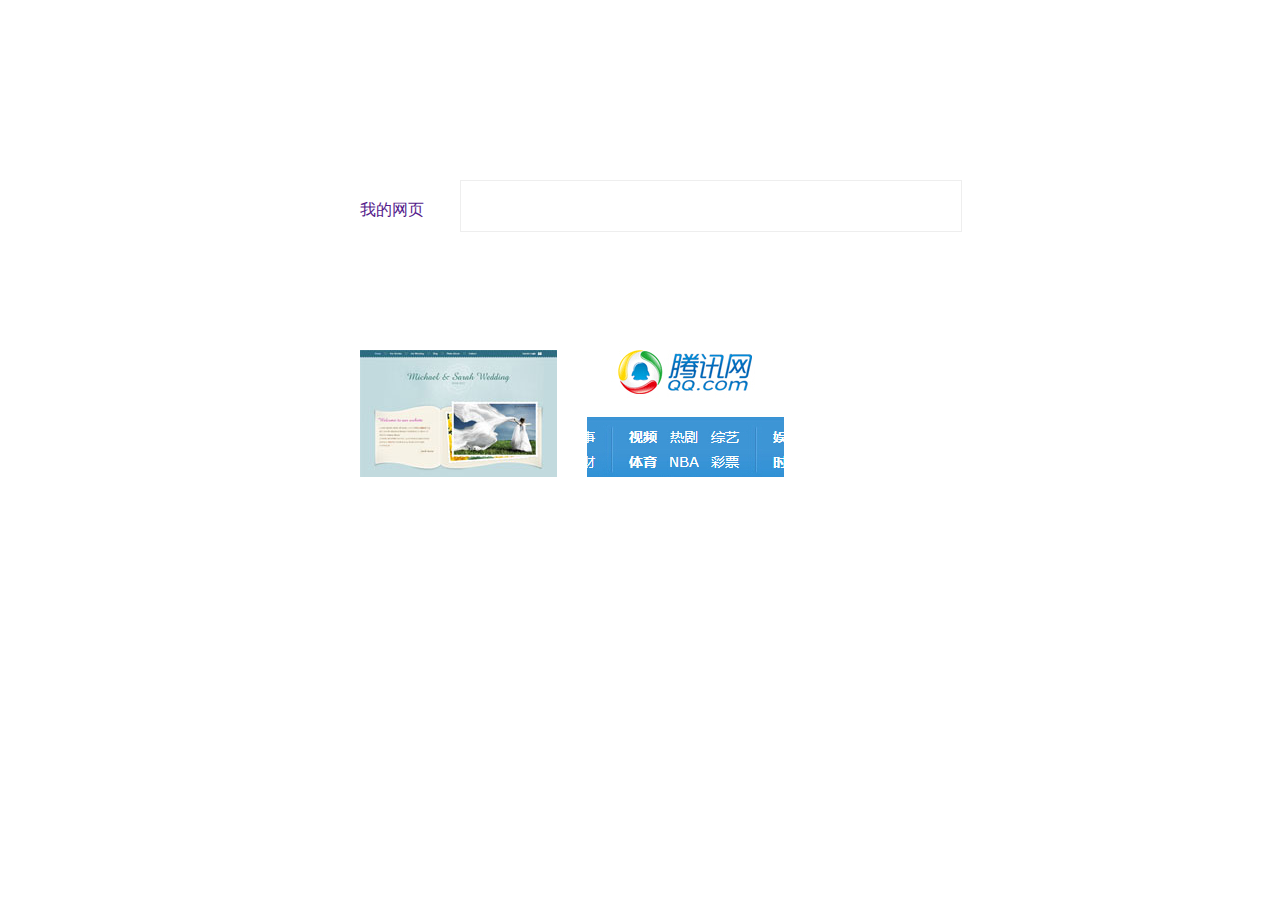
<file: 我的网页/mainIndex.html>
<!DOCTYPE html>
<html>
<head>

	<link rel="stylesheet" type="text/css" href="css/mainIndex.css">
	<title>	索引页</title>
	<meta charset="utf-8">
</head>
<body>
		<div class="main">
			
			<div id="tittle">
					<a href="" id="text">我的网页</a>
				</div>
				<div class="textcontent"></div>
				<div class="main2">
						<div class="wedding">
						<a href="wedding/index.html">
							<img src="css/Images/wedding.jpg">
						</a>
						</div>
						<div class="qq">
						<a href="QQ/index.html">
							<img src="css/Images/qq.jpg">
						</a>
						</div>
					</div>
				</div>	
		</div>
</body>
</html>
</file>
<file: css/mainIndex.css>
*{margin: 0;padding: 0;}
a{text-decoration: none;}
img{border: 0;}
.main{width: 960px;height: 800px;margin: auto;padding: 0 auto;}
li{list-style: none;}
#tittle{width: 100px;height: 50px;padding: 200px 0 0 200px;float: left;text-decoration: none;}
.textcontent{width: 500px;height: 50px; border: 1px solid #eee;float: left;margin: 180px 0 0 0;}
.main2{width: 760px;height: 300px;clear: both;padding: 100px 0 0 200px;}
.qq{width: 197px;height: 127px;;float: left;margin: 0 30px 0 0;}
.wedding{width :197px;height:127px;float: left;margin: 0 30px 0 0px;}
.woniu{width :197px;height:127px;float: left;margin: 0 30px 0 0px;}
.webQQ{width :197px;height:127px;float: left;margin: 0 30px 0 0px;}
.main2 a{width: 197px;height: 127px;}
</file>
<file: jQ_UI/CSS/index.css>
*{margin: 0;padding: 0;}
.all{margin: 100px auto;}
.xlall{border: 1px solid #bbb;cursor: pointer;padding: 1px;position: relative;z-index: 9999;}
.xlall ul{display: none;}
.xlall h3{border: 1px solid #ccc;height: 40px;line-height: 40px;color: #444;text-align: center;font-size: 12px;font-family: "Microsoft Yahei";}
.xlall ul li{list-style: none;height: 20px;font-size: 12px;color: #666;text-align: center;line-height: 20px;padding: 10px 0 10px 0;font-family: "Microsoft Yahei";}
.xlall ul li:hover{background-color: #9a9a9a;color: #ffffff;}
</file>
<file: QQ/css/normal.css>
*{margin: 0; padding: 0;}
ul,li{ list-style: none;}
img{ border: 0px; }
a{text-decoration: none;}
body{text-align: center; font-size: 12px; font-family: 宋体,Arial;}
</file>
<file: QQ/css/index.css>
/*页眉开始*/
#Topnav{width: 100%;height: 28px;background-image: url("images/qqbg_1.5.5.png"); position: fixed;margin:-5px auto ;border-bottom: 1px solid rgb(235,235,235);}
#topnavinner{width: 1000px;height: 28px;margin: auto}
#topnavleft{width: 342px;height: 28px; float: left; }
#newMobile{background-image: url("images/icobg_1.4.png");padding: 0 0 0 12px;}
#newMobile:hover{ background-position:0 -30px;}
.topnav{font-size: 12px;font-family: 宋体,Arial;color: #666;line-height: 28px;}
.topA{text-decoration: none;}
.topA:hover{ color: #333; }
#topnavright{width: 192px;height: 28px;float: right;}
.topImg{ width: 30px; height: 28px; background-image: url("images/loginall_1.4.png"); display: block; float: right;}
.topButton{ width:70px; height: 28px; background-image: url("images/loginall_1.4.png"); background-position:0 -450px; display: block; float: right;}
.topButton:hover{ background-position: 0 -500px;}
#orderBook{ background-position: 0 -550px;}
#orderBook:hover{ background-position: -68px -550px;}
#email{ background-position: 0 -150px; }
#email:hover{ background-position: -70px -150px; }
#qqSpace{ background-position: 0 -100px;}
#qqSpace:hover{ background-position: -70px -100px;}
#weiBo{ background-position: 0 -50px;}
#weiBo:hover{ background-position: -70px -50px;}
/*页眉结束*/
/*搜索开始*/
#soso{width: 1000px;height: 48px;padding: 50px 0 21px 0;margin:2px auto 0 auto;}
#sosoLogo{width: 134px;height: 44px;margin: 0px 0px 0px 176px;background-image: url("images/qqlogo_1x.png");float: left; }
#sosoLogoImg{width: 50px;height: 14px; margin: 8px 5px 8px 0; float: right;}
#sosoTar{width: 489px;height: 34px;padding: 7px 0px 0px 29px;float: left;}
.searchMenu{width: 48px;height: 270px;}
#search{position: relative; width: 385px; height: 30px; border: 2px solid rgb(211,211,211); border-right: 0px; line-height: 30px; float: left;}
#searchSelect{ width: 48px; width: 60px; height: 30px; cursor: pointer; padding: 0 10 0 5px; font-size: 14px; font-weight: 700; color: rgb(168,168,168); float: left; background-image: url("images/qqbg_1.5.5.png"); background-position: -877px -200px;}
#searchSelect:hover{ background-position: -552px -200px;}

.searchSelectUL{ width: 58px; height: 224px; z-index: 3;  display: none; position: absolute; left: -2px; top: 30px; background-color: #fff; border: 2px solid rgb(50,151,216); border-top: 0px;}
.searchSelectUL li{ width: 58px; height: 28px; cursor: pointer; font-size: 14px; font-weight: 700; color: rgb(168,168,168);}
.searchSelectUL li:hover{ background-color: #d2e1f1; color:rgb(50,151,216); }
.searchText{ width:226px; height: 14px; padding: 4px 4px 4px 0; border: 0px; margin-top: 4px; float: left;}
#button{width: 74px;height: 34px;padding: 0 0 0 6px;background-image: url("images/qqbg_1.5.5.png");background-position: -350px -110px;float: left;}
/*搜索结束*/

/*导航开始*/
#daohang{width: 987px;height: 51px;padding: 9px 0 0 8px;margin:2px auto 0 auto;background-image: url("images/qqbg_1.5.5.png");background-position: 0px -35px;}
.main{width: 156px;height: 22px;float: left;padding: 0px 6px 0px 7px;}
.mainA{width: 24px;height: 13px;color: #FFF;margin: 0px 4px;padding: 3px;font-size: 12px;font-family: 宋体,Arial;text-decoration: none;display: block;float: left;}
.mainAspecial{width: 26px;font-weight: bold;}
.mainA:hover{background-color: rgb(202,225,238) ; color: rgb(13,81,256);}
.mainspecial{width: 130px;height: 22px;padding: 0px 0px 0px 5px;}
.mainAmore{width: 36px;}
/*导航结束*/

/*栏目共有*/
.lm{margin: 12px auto 0 auto;}
.lmleft{ width: 660px;  float: left;  }
.lmright{ width: 320px;  float: right;}
.lmleftL{ width: 320px;  float: left;}
.lmleftR{ width: 320px;  float: right;}
/*栏目共有*/

/*栏目1开始*/
#lm1{width: 1000px;height: 75px;}
#lm1left{width: 660px; height: 75px; float: left;}
#lm1right{width: 320px; height: 75px; float: right;}
/*栏目1结束*/
/*栏目2开始*/
#lm2{width: 1000px;height: 1252px;}
#lm2left{width: 660px;height: 1252px;float: left;}
#lm2left1{width: 660px;height: 589px;margin-bottom: 12px;}
.lm2content{width: 306px;height: 26px;text-align: left;font-size: 14px;line-height: 26px;background-image: url("images/icobg_1.4.png");background-position: 0 -389px; padding: 0 0 0 10px;background-repeat: no-repeat;}
.lm2contentSpecial{color: rgb(59, 99, 159);font-weight: 700;}
.lm2contentA{text-decoration: none;color: #2D374B;}
.lm2contentAS{color: rgb(69, 143, 206);}
.lm2contentA:hover{text-decoration: underline;color: red; text-decoration: none;}
.lm2contentAS:hover{text-decoration: underline;color: red;}
#lm2left1_left{width: 320px;height: 589px; float:left;}
.lm2left1_leftU{width: 330px;height: 32px;line-height: 32px;background-image: url("images/qqbg_1.5.5.png");background-position: 0 -160px;}
.titlecontentL{width: 84px; height: 30px; text-align: center; float: left; font-size: 14px; color:rgb(69, 143, 206);  text-decoration: none;font-weight: bold; background-image: url("images/vH2Select.png"); border-top: 2px solid rgb(69, 143, 206); border-left: 1px solid rgb(189, 215, 242); border-right: 1px solid rgb(189, 215, 242); border-bottom: 0px;}
.titlecontentR{width: 84px; height: 30px; text-align: center; float: left; font-size: 14px; color:rgb(69, 143, 206);  text-decoration: none;}

.titlecontentLM{width: 84px; height: 30px; text-align: center; float: left; font-size: 14px; color:rgb(69, 143, 206);  text-decoration: none;font-weight: bold; background-image: url("images/vH2Select.png"); border-top: 2px solid rgb(69, 143, 206); border-left: 1px solid rgb(189, 215, 242); border-right: 1px solid rgb(189, 215, 242); border-bottom: 0px;}
.titlecontentRM{width: 84px; height: 30px; text-align: center; float: left; font-size: 14px; color:rgb(69, 143, 206);  text-decoration: none;}


.titlecontentL:hover{text-decoration: underline;}
.titlecontentR:hover{text-decoration: underline;}
.titlecontentLM:hover{text-decoration: underline;}
.titlecontentRM:hover{text-decoration: underline;}




#lm2left1_leftUL{width: 172px;height: 32px; float: left;}
#lm2left1_leftUR{width: 84px;height: 22px;padding: 4px 8px 2px 2px;float: right;line-height: 22px;display: block;}
.lm2weather{color: rgb(102, 102, 102);font-size: 12px;float: left;text-decoration: none;display: block;}
.lm2weatherpic{background-image: url("images/drizzle.png");background-repeat: no-repeat;width: 32px;height: 16px;display: block;float: left;background-position: 7px 0px;}
.lm2left1_leftDS{width:320px; height:544px;}
.lm2left1_leftDH{width:320px; height:544px; display: none;}
.lm2left1_leftD1{width: 320px;margin-top: 8px;}
#D1{height: 156px;}
#D2{height: 183px;}
#D3{height: 182px;}
#lm2left1_right{width: 320px;height: 589px;float:right;}
#lm2left1_right1{height: 202px;}
.lm2left1_rightTitle{width: 320px;height: 32px;text-align: left;line-height: 32px;background-image: url("images/qqbg_1.5.5.png");background-position: 0 -160px;}
.currentContent{width: 84px;height: 30px;text-align: center;float: left;font-size: 14px;color: rgb(69, 143, 206); font-weight: bold; text-decoration: none;}
.currentContent:hover{text-decoration: underline;}
#lm2left1_rightContentU{height: 152px;margin-top: 8px;}
#lm2left1_rightContentU li{padding-left:10px;}
.lm2ContentR{width: 306px;height: 26px;font-size: 14px;line-height: 26px;text-align: left;}
.lm2ContentSpecialR{color: rgb(59, 99, 159);font-weight: 700;text-align: center;}
.lm2left1_rightContent{height: 152px;}
#lm2left1_right2{height: 364px;}
.lm2left1_right2U{width: 320px;height: 32px;text-align: left;line-height: 32px;background-image: url("images/qqbg_1.5.5.png");background-position: 0 -160px;}
.lm2left1_right2DS{height: 332px;}
.lm2left1_right2DH{height: 332px; display: none;}
#movieTj{width: 292px;height: 98px;padding: 12px 14px 11px 14px;}
.movieTj1U{width: 130px;height: 79px;}
.movieTjD{text-decoration: none;color: #333;margin-top: 4px;}
.movieTjD:hover{text-decoration: underline;color: red;}
.movieTj1{width: 130px;height: 98px;float: left;}
.movieTj2{width: 130px;height: 98px;float:right;}
#movieContent{width: 320px;height: 208px;padding: 3px 0 0 0;}
.movieContent1{width: 306px;height: 26px;text-align: left;font-size: 14px;line-height: 26px;background-image: url("images/icobg_1.4.png");background-position: 0 -269px;  padding:0 0 0 23px;background-repeat: no-repeat;}
#lm2left2{width: 660px;height: 263px;margin-bottom: 12px;}
.lm2left2_left{width: 330px;height: 263px;float: left;}
.lm2left2_leftTitle{height: 29px;line-height: 29px;border-top: 2px solid rgb(50,151,216);border-bottom: 1px solid rgb(50,151,216);}
.Lm2Money{ width: 220px; height: 16px; line-height: 16px; margin-top: 8px; float: left; }
h2{ width: 30px; height: 15px;  text-align: left; color:rgb(69, 143, 206); text-align: center;  float: left; font-size: 14px; }
h2 a{ color:rgb(69, 143, 206); text-decoration: none;}
h2 a:hover{ text-decoration: underline; cursor: pointer;}
.lm2left2_leftContent{width: 320px;height: 219px;padding-top: 8px;}
.lm2left2_rightContent{width: 320px;height: 219px;padding-top: 8px;}

.lm2left2_rightContent1{margin: 8px 0 0 6px;width: 320px;height: 23px;}
.ALL{width: 47px;height: 22px;line-height: 22px;color: rgb(69, 143, 206);display: block;float: left;text-decoration: none;}
.currentZhi{color: rgb(255, 255, 255);background-color: rgb(69, 143, 206)}

.lm2left2_rightContent1 span{width: 1px;height: 22px;line-height: 22px;display: block;float: left;font-size: 14px;color: #888;}
.lm2left2_rightContent2{width: 305px;height: 70px;}
#lm2left2_rightContent22{display: block;}
#lm2left2_rightContent22,#lm2left2_rightContent23{display: none;}
.lm2LRight2Content2Pic{  width: 170px; height: 68px; float: left;border:1px solid #D2E0EF;; display: block;}
.lm2LRight2Content2Dec{ width: 40px; height: 70px; padding-top: 6px; text-align: left; float: left; margin: 3px 0 0 8px; }
.zhiShuMing{ width: 100px; }
.zhiShuMing a{font-size: 12px; color:rgb(55, 69, 98); text-decoration: none; }
.zhiShuMing a:hover{ text-decoration: underline; color: red;}
.zhiShuShu{ width: 100px; color: rgb(65, 169, 141); font-size: 24px; font-weight: 700; font-family: Tahoma;}
.zhiShuRange{ width: 100px; color: rgb(65,169,141); font-family: Tahoma; }
.lm2left2_rightContent3{width: 305px;height: 111px;margin-top: 8px;border-top: 1px solid #fff;}
.lm2LRight2Content3UL{ width: 305px; height: 111px; }
.lm2ContentARS{ color: #3B639F;}  



.lm2left2_right{width: 330px;height: 263px;float: right;}
#lm2LL2TitleR{width: 146px; height: 21px; float: right;}
#lm2Button{ width: 35px; height: 21px; margin-top: 4px; display: block; background-image:url("images/qqbg_1.5.5.png"); background-position: -600px -160px; float: left;}
#lm2Text{ font-size: 12px; width: 103px; height: 21px; margin-top: 4px; border: 1px solid rgb(212, 212, 212); border-right: 0px; color:rgb(180, 179, 179); padding: 0 0 0 4px; float: left; }
#lm2LL2TitleMobile{ width: 72px; height: 14px; margin:7px 6px 0 0; display: block; float: right; line-height: 14px; color:rgb(69, 143, 206); text-decoration: none;}
#lm2LL2TitleMobile:hover{ text-decoration: underline;}
#lm2left3{width: 660px;height: 90px;margin-bottom: 12px;}
#lm2left4{width: 660px;height: 266px;margin-bottom: 12px;}
.lm2left2_rightContentU{width: 305px;height: 70px;}
.kakapic{float: left;display: block;width: 130px;height: 75px;}
.commonPic{width: 130px;height: 75px;}
.kaka{width: 155px;height: 70px;float: left;text-align: left;padding: 8px 0 0 6px;}
.kakaTitle{font-weight: 700;font-size: 14px;}
.kakaTitle a{line-height: 26px;color: rgb(69, 143, 206);text-decoration: none;}
.kakaContent{color: #8C8C8C;width: 157px;height: 44px;line-height: 18px;}
.kakaContent a{color: rgb(69, 143, 206);}
.lm2left2_rightContentD{width: 305px;height: 111px;margin-top: 8px;border-top: 1px solid #fff;}

#lm2right{width:320px;height: 1252px;float: right;}
#lm2right1{width:320px;height: 199px;margin-bottom: 12px;border: 1px solid rgb(210, 225, 241);background-image: url("images/productNavBg1.2.png");background-repeat: no-repeat;background-position: 288px 0;text-align: left; position: relative;}
#lm2right1 a{padding-right: 3px; color:rgb(45, 55, 75); text-decoration: none; font-family: Tahoma,"宋体"; text-align: right; line-height: 12px;}
#lm2right1 a:hover{color: red; text-decoration: underline;}


#lm2right1A{width: 14px;height: 37px;left: -14px;top: -1px;position: absolute;}
#lm2right1A a{width: 100%;height: 100%;display: block;background-repeat: no-repeat;background-image: url('images/productNavBg1.4.png');background-position: -86px 0px;cursor: pointer;}
#lm2right1R{ display: none;width: 339px;height: 199px; text-align: center; border-width: 1px;border-style: solid;border-color: #D2E1F1 #FFF #D2E1F1 #D2E1F1;; left: -340px;top: -1px;position: absolute;background-color: #fff;}
.lm2right1li1R{width: 330px;height: 24px;padding: 12px 0 0 10px;}
.lm2right1li2R{width: 330px;height: 24px;padding: 11px 0 0 10px;}
.lm2right1li3R{width: 330px;height: 26px;padding: 11px 0 0 10px;}
.lm2right1li4R{width: 330px;height: 50px;padding: 5px 0 0 10px;line-height: 22px;}
.lm2right1li5R{height: 25px;padding: 10px 0 0 10px;}
.lm2right1li1{width: 278px;height: 24px;padding: 12px 0 0 10px;}
.lm2right1li2{width: 278px;height: 24px;padding: 11px 0 0 10px;}
.lm2right1li3{width: 278px;height: 26px;padding: 11px 0 0 10px;}
.lm2right1li4{width: 278px;height: 50px;padding: 5px 0 0 10px;line-height: 22px;}
.lm2right1li5{height: 25px;padding: 10px 0 0 10px;}
#lm2right2{width:320px;height: 180px;margin-bottom: 12px;}
#lm2right3{width:320px;height: 837px;margin-bottom: 12px;border: 1px solid rgb(210, 225, 241);}
#peoplelove{width: 318px;height: 39px; position: relative; background-image: url("images/qqbg_1.5.5.png");background-position: 0 -110px;}
.peoplelove1{width: 12px;height: 12px;display: block;position: absolute;top: 12px;left: 264px;background-image: url("images/qqbg_1.5.5.png");background-color: red;background-position: 0 -260px;}
.peoplelove2{width: 14px;height: 12px;display: block;position: absolute;top: 11px;left: 293px;background-image: url("images/qqbg_1.5.5.png");background-position: -59px -259px;}
.peoplelove1:hover{background-position:-29px -260px;}
.peoplelove2:hover{background-position:-89px -259px;}
#peopleloveContent{width: 318px;height: 787px;text-align: left;}
#peopleloveContent1{width: 100%;height: 264px; text-align: left;}
.peopleloveContent1U{width: 318px;height: 21px;position: relative;}
.square1{position: absolute;left: -4px;top: 6px;width: 7px;height: 8px;background-image: url("images/qqbg_1.5.5.png");background-position: -800px -210px;}
.peopleloveContent1U span{position: absolute;left: 10px;width: 60px;height: 20px;line-height: 20px;background-image: url("images/qqbg_1.5.5.png");background-position: -800px -110px;float: left;}
.peopleloveContent1D{width: 295px;height: 230px;margin-left: 12px;}

.rightArea3C12Title{ text-align: left; font-size: 14px; line-height: 28px; color: rgb(102, 102, 102); text-decoration: none;}
.rightArea3C12Title:hover{ color: red; text-decoration: underline;}
.rightArea3C12Content{ width: 288px; height: 60px; margin:5px 0;}
.rightArea3C12ContentA1{ display: block; width:90px; height:60px; float: left; }
.rightArea3C12ContentA2{ display: block; width:186px; height:60px; float: right; line-height: 20px; font-size: 12px; color: rgb(102, 102, 102); text-decoration: none;}
.rightArea3C12ContentA2:hover{ text-decoration: underline; }
.rightArea3C12Foot{ width: 310px; height: 20px;}
.rightArea3C12FootA{ width: 150px; height: 20px; line-height: 20px; float: left;}
.rightArea3C12FootD{ width: 100px; height: 20px; float: right;}
.rightArea3C12Foot a{ color: rgb(102, 102, 102); text-decoration: none;}
.rightArea3C12FootD a:hover{ font-size: 12px; color: red; text-decoration: underline;}
.rightArea3ContentMoren{ display: none; }
.rightArea3ContentCurrent{ display: block;}


#peopleloveContent2{width: 100%;height: 264px; text-align: left;}
#peopleloveContent3{width: 100%;height: 264px; text-align: left;}
/*栏目2结束*/
/*栏目3开始*/
#lm3{width: 1000px;height: 256px;}
#lm3left{width: 660px;height: 256px;float: left;}
#lm3right{width:320px;height: 256px;float: right;border: 1px solid rgb(210, 225, 241);}
.lm3Title{padding-left: 10px;}
/*栏目3结束*/
/*栏目4开始*/
#lm4{width: 1000px;height: 90px;}
#lm4left{width: 660px;height: 90px;float: left;}
#lm4right{width:320px;height: 90px;float: right;}
/*栏目4结束*/
/*栏目5开始*/
#lm5{width: 1000px;height: 335px;}
#lm5left{width: 660px;height: 335px;float: left;}
.lm5left1{width: 320px; height: 333px; float: left;}
.lm5left2{width: 320px; height: 333px; float: right;}
#lm5right{width:320px;height: 335px;float: right;border: 1px solid rgb(210, 225, 241);}
/*栏目5结束*/
/*栏目6开始*/
#lm6{width: 1000px;height: 333px;}
#lm6left{width: 660px;height: 333px;float: left;}
#lm6right{width:320px;height: 333px;float: right;border: 1px solid rgb(210, 225, 241);}
/*栏目6结束*/
/*栏目7开始*/
#lm7{width: 1000px;height: 180px;}
#lm7left{width: 660px;height: 180px;float: left;}
.lm7Title{width: 660px;height: 31px;border-bottom: 1px solid rgb(222, 234, 248);background-image: url("images/qqbg_1.5.5.png");background-position: 50% -397px;background-repeat: no-repeat;}
.lm7LTitleMoRen{ width: 67px; height: 30px; line-height: 30px; font-size: 14px; color:rgb(69, 143, 206); text-decoration: none; border:1px solid rgb(222, 234, 248); border-bottom: 1px solid #fff; display: block; float: left;}
.lm7LTitleMoRen:hover{ text-decoration: underline;}
.lm7LTitleL2{ border: 0px; background-image: url("images/icobg_1.4.png"); background-position: 100% -362px;}

.lm7LTitleR a{ width: 144px; *width: 155px; height: 30px; line-height: 30px; padding-right: 11px; margin-right: 11px; float: right;  color: rgb(45, 55, 75); text-decoration: none;}
.lm7LTitleR a:hover{ color:red; text-decoration: underline;}
.lm7Content{width: 660px;height: 130px;}
#kaoshi{display: none;}
.lm7leftUL{width: 320px;height: 128px;padding-top: 8px;float: left;}
.lm7leftULR{margin-left: 20px;}
.lm7ContentLi a{ color:rgb(45, 55, 75); text-decoration: none; }
.lm7ContentLi a:hover{ color:red; text-decoration: underline; }

#lm7right{width:320px;height: 180px;float: right;}
/*栏目7结束*/
/*栏目8开始*/
#lm8{width: 1000px;height: 332px;}
#lm8left{width: 660px;height: 332px;float: left;}
#lm8right{width:320px;height: 332px;float: right;border: 1px solid rgb(210, 225, 241);}
/*栏目8结束*/
/*栏目9开始*/
#lm9{width: 1000px;height: 330px;}
#lm9left{width: 660px;height: 330px;float: left;}
#lm9right{width:320px;height: 330px;float: right;border: 1px solid rgb(210, 225, 241);}
#lm9rightTitle{width: 318px;height: 80px;background-image: url("images/T1jP_OXlReXXc2sMna-6-80.gif");background-repeat: repeat-x;}
#lm9rightTitle1{width: 80px;height: 80px;float: left;}
#lm9rightTitle2{width: 225px;height: 80px;float: right;text-align: left;}
#lm9rightTitle2 li{width: 225px;height: 38px;line-height: 38px;}
#lm9rightTitle2 a{display: inline-block;color: rgb(45, 55, 75);}
#lm9rightContent{width: 318px;height: 250px;}
#lm9rightContent a:hover{cursor: pointer;}
.lm9rightContentL{width: 59px;height: 248px;}
#lm9rightContentL1{float: left;}
#lm9rightContentL2{float: right;}
#lm9rightContentC{width: 200px;height: 250px;float: left;}
.lm9RightContent1Ul{ width: 59px; height: 31px; line-height: 31px; background-image: url("images/1328595636476.gif"); background-repeat: repeat-x;}
.lm9RightContent1Ul a{ color: rgb(102, 102, 102); text-decoration: none;}
.lm9RightContent1UlSpecial{ background-image:url("images/T1X7YOXmReXXchKLPa-6-31.gif"); color: #fff;}
.lm9TCPicA{ display: none;}


/*栏目9结束*/
/*栏目10开始*/
#lm10{width: 1000px;height: 283px;}
#lm10left{width: 660px;height: 283px;float: left;}
#lm10right{width:320px;height: 283px;float: right;border: 1px solid rgb(210, 225, 241);}
/*栏目10结束*/
/*栏目11开始*/
#lm11{width: 1000px;height: 230px;}
#lm11left{width: 660px;height: 230px;float: left;}
#lm11right{width:320px;height: 230px;float: right;border: 1px solid rgb(210, 225, 241);}
/*栏目11结束*/

/*焦点开始*/
#jd{width: 1000px;height: 190px;border: 1px solid #D2E1F1;}
#jdtitle{width: 988px;height: 31px;background-color: #F6F9FE;text-align: left;line-height: 31px;padding-left: 10px;}
#jdtitle a{text-decoration: none;font-weight: bold;font-size: 14px; color: #458FCE;}
#jdtitle a:hover{text-decoration: underline;}
#jdpic{width: 998px;height: 159px;}
#jdpicleft{width: 22px;height: 159px;position: relative;float: left;}
#jdpicleftL{width: 11px;height: 20px;background-image: url("images/qqbg_1.5.5.png");background-position: -800px -160px;position: absolute;left: 11px;top: 69px;}
#jdpiccenter{width: 952px;height: 139px;padding-top: 20px;float: left;}
.jdpiccenterA{text-align: center;font-size: 12px;font-family: 宋体,Arial;color: #2D374B;text-decoration: none}
#jdpiccenter li{width: 160px;height: 128px;padding: 0px 14px;float: left;text-align: center;}
.jdpiccenterA:hover{color: red; text-decoration: underline;}
#jdpicright{width: 22px;height: 159px;position: relative;float: right;}
#jdpicrightR{width: 11px;height: 20px;background-image: url("images/qqbg_1.5.5.png");background-position: -850px -160px;position: absolute;right: 11px;top: 69px;}
/*焦点结束*/
#tj{width: 1000px;height: 90px;}

/*footer开始*/
#footer{width: 1000px;height: 88px;}
#footer a,#footer span,#footer li{ color:#515151; text-decoration: none; line-height: 24px; font-family: 宋体,Arial; font-size: 12px; text-align: center;}
#footer a:hover{ color:#BD0A01; text-decoration: underline; }
/*footer结束*/

/*footerNew开始*/
#footerNew{width: 1000px;height: 70px; text-align: center;font-size: 12px;padding-left: 35px;}
.footerNewContent{width: 120px;height: 50px;float: left;border: 1px solid #D2D2D2;margin: 6px;}
.footerNewContent1{width: 36px;height: 42px;padding: 3px;display: block;float: left;}
.footerNewContent2{width: 60px;height: 33px;padding: 5px 9px 0px;line-height: 20px;display: block;float: left;color: #515151;text-decoration: none;font-family: 宋体,Arial;}
.footerNewContent6{ border: 0px; width: 128px; height: 50px;}
/*footerNew结束*/
</file>
<file: txWeibo/CSS/index.css>
*{margin: 0;padding: 0;}
body{color: #333;background-image:url("Images/bg.jpg");background-attachment:fixed;background-position:center top;background-repeat:no-repeat;font: 12px/1.75 Tahoma,Arial,sans-serif;height: 100%;}
.h1{font-size: 100%;font-weight: normal;}
ul{list-style: none;}
a{text-decoration: none; display: inline-block;color: #006a92;}
i{font-style: italic;}
input{outline: none;resize:none;}
sup{vertical-align: super;font-size: smaller;}
textarea{outline: none;resize:none;}

.headWrap a{color: #c9c9c9;}
.w_head_outer{width: 100%;height: 35px;position: fixed;left: 0;z-index: 299;box-shadow: 0 2px 3px rgba(0,0,0,.12);background-color:#333;}
.headInside{width: 960px;margin: 0 auto;position: relative;z-index: 104;height: 35px;}
.headInside h1{position: absolute;left: 0;top: 0;}
.headInside h1 a{display: block;width: 120px;height: 35px;background-image: url("Images/logo_20131126.png");background-position:no-repeat;text-indent: -9999em;overflow: hidden;color: #c9c9c9;}
.topNav{position: absolute;left: 134px;top: 0;height: 35px;}
.topNav .topNavItem{float: left;position: relative;margin-right: 1px;}
.topNav .active{color: #fff;}
.topNav a{font-size: 14px;display: block;height: 12px;line-height: 10px;overflow: hidden;padding: 11px 0 12px 0;}
.topNav .topNavItem u{position: relative;z-index: 105;padding: 0 10px;text-decoration: none;}
.topNav .topNavItem a i{position: absolute;display: block;height: 35px;width: 100%;top: 0;left: 0;}
.ico_hot_mini{display: inline-block;width: 9px;height: 9px;margin-top: -3px;vertical-align: top;background-image: url("Images/b2_20131129.png");background-repeat:no-repeat;font-size: smaller;background-position: -202px -176px;}
.topNav em{margin: 4px 0 0 3px;border-style: solid dashed dashed;border-color: transparent;border-top-color: #c9c9c9;font-size: 0;width: 0;line-height: 0;border-width: 3px 3px 0;display: inline-block;vertical-align: top;}
.headInside .right{left: auto;right: 165px;}
.right{float: right;}
.qk_nav_item{z-index: 105;}
.qk_nav_item a{position: relative;padding: 0;width: 36px;height: 35px;cursor: pointer;}
.qk_nav .at .t{background-position: 0 0;}
.qk_nav_item .t{display: block;position: absolute;top: 7px;left: 8px;z-index: 2;width: 20px;height: 20px;text-indent: -9999px;cursor: pointer;background: url("Images/icons_20130704.png")no-repeat;} 
.qk_nav .message .t{background-position: -20px 0;}
.qk_nav .fans .t{background-position: -40px 0;}
.qk_nav .notice .t{background-position: -60px 0;}
#topNav1{cursor: pointer;}
.topNav .accountItem a{font-size: 12px;font-weight: normal;color: #c9c9c9;}
.topNav .accountItem u{padding: 0 3px 0 5px;position: relative;z-index: 105;text-decoration: none;}
.topNav .topNavSub{position: absolute;left: 0;top: 35px;min-width: 110px;background-color: #1a1a1a;box-shadow: 0 1px 2px rgba(0,0,0,0.5);opacity:0.8;display: none;cursor: pointer;}
.topNav .topNavSub li{white-space: nowrap;width: 100%;overflow: hidden;}
.topNav .topNavSub a{float: none;padding: 8px 9px 9px;font-size: 12px;color: #c9c9c9}
.tSeearchNew{width: 162px;height: 23px;position: absolute;right: 0;top: 6px;}
.teSearchNew form{position: relative;width: auto;height: auto;padding-left: 0;background: none;}
.tSearchNew label{font-family: \5B8B\4F53;cursor: text;color: #666;background: none;margin: 0;position: absolute;left: 7px;top: 0;height: 23px;line-height: 23px;width: 120px;overflow: hidden;}
.tSearchNew .inputTxtNew{float: left;width: 132px;height: 23px;background-position: -24px 0;background-color: transparent;padding:0;padding-left: 7px;border: 0;border-radius: 2px 0 0 2px;background-image: url("Images/head_search_20120517.png");background-repeat:no-repeat; }
.headShadow{height: 35px;position: absolute;top: 0;left: 0;width: 100%;background-image: linear-gradient(to bottom,#2c2c2c,#191919);opacity: 0.88;z-index: 10;}




#topWrap{padding-top: 55px;}
#mainWrapper{background-color: #fff;background: rgba(255,255,255,.9);position: relative;z-index: 1;width: 960px;min-height: 900px;margin: 0 auto;border-radius: 5px 5px 0 5px;}
.main{border-right-color: #e5d2b2;float: left;width: 640px; position: relative;width: 640px;z-index: 1;overflow-y:visible;margin-right: -1px;border-right: 1px solid#bbdae3;-webkit-border-radius: 5px 0 0 5px;background: #fff; }
.side{color: #343434;float: right;padding-bottom: 30px;width: 319px;}
.talkBox{position: relative;z-index: 12;padding: 0 30px 10px 30px;background: #fff;border-radius: 5px 0 0 0;margin-bottom: 10px;}
.talkBox h2{height: 30px;overflow: hidden;padding: 10px 5px 0;font: normal 16px/31px "MicroSoft YaHei","SimHei";color: #999;}
.talkBox h2 .tit_topic{font-size: 12px;float: right;color: #889db6;font-family:Simsun;float: right;}
.talkBox h2 em{float: left;}
label{cursor: default;}
.talkBox .sendCnt{background: #fff;}
.sendCnt{border: 1px solid#d0d0d0;line-height: 1.231;word-wrap:break-word;word-break:break-all;border-radius: 3px;position: relative;z-index: 104;}
.sendCnt .a_1{position: absolute;margin: 11px 0 0 0;right: -20px;border-left-color: #d0d0d0;border-width: 0 10px 10px 10px;}
.sendCnt .a_1 u{border-left-color: #fff;border-width:  8px 8px 8px;margin: 1px 0 0 -10px;}
.a u{display: inline-block;width: 0;height: 0;line-height: 0;font-size: 0;cursor: pointer;}
.talkBox .cntBox{position: relative;width: 100%;overflow: hidden;background-color: #fff;border-radius: 3px 3px 0 0;}
.talkBox .cntBox textarea{overflow-y:hidden;width: 97.9%;height: 69px;padding: 3px;margin: -1px auto 0;font: normal 14px/21px Tahoma,Arial;border: 0;border-radius: 8px 8px 0 0; }
.talkBox .countTxtBox_v3{position: static;height: 18px;padding-right: 10px;}
.talkBox .countTxtBox{right: 10px;bottom: 1px;display: block;}
.talkBox .countTxt{color: #999;float: right;}
.countTxt em{position: relative;top: -1px;font-family: Tahoma,Arial;font-size: 14px;padding-right: 3px;font-weight: bold;vertical-align: middle;}
.insertFun{background: #fff;padding: 6px 0 4px;height: 30px;}
.sendList{position: relative;z-index: 103;float: left;min-width: 45px;margin: 3px 6px 0 0;}
.insertFace{margin-left: 4px;}
.insertFun .txt{display: inline-block;position: relative;height: 16px;padding-bottom: 5px;white-space: nowrap;color: #999;}
.insertFun .ico_face{float: left;margin: 3px 4px 0 0;}
.sico{width: 16px;height: 16px;float: left;margin: 3px 4px 0 0; background-image: url("Images/b1_20140716.png");background-repeat:no-repeat;}
.ico_face{background-position: -120px -33px;}
.ico_pic{background-position: 0 -33px;}
.ico_at{background-position: -144px -33px;}
.ico_feel{background-position: -168px -53px;}
.ico_baoliao{background-position: -272px -184px;}
.ico_picVote{background-position: -225px -201px;}
.smoreFun{margin:1px 0 0 4px;}
.smoreFun .moreBox{padding-top: 5px;}
.smoreFun .more{border-left: 1px solid#dedede;padding:0 0 0 9px;float: left;line-height: 14px;}
.smoreFun .more .a{margin-bottom:  -2px;}
.insertFun .more{display: inline-block;position: relative;height: 16px;white-space: nowrap;color: #999;}
.a4{border-width: 4px 5px 4px 4px;}
.a_t{border-top-style: solid;border-bottom: dashed transparent;border-right: dashed transparent;border-left: dashed transparent;}
.a{display: inline-block;width: 0;height: 0;line-height: 0;font-size: 0;cursor: pointer;}
 .sendFun{height: 30px;overflow: hidden;float: right;]}
.btnHasStr{float: right;color: #999;line-height: 33px;overflow: visible;width: 85px;height: 27px;background-position: 0 0;border:0;text-align: left;text-indent: -9999em;cursor: pointer;background: url("Images/b1_20140716.png")no-repeat;}
.mediaWrap:after, .clear:after{content:  '.';clear: both;height: 0;visibility:hidden;font-size: 0;line-height: 0;}
.main_bn{height: 92px;width: 640px;margin-bottom: 13px;overflow: hidden;padding: 0 0 10px;position: relative;z-index: 1;}
.main_bn_in{position: relative;padding-left: 30px;}








.ui_tab_v2{border: 0;border-bottom: 1px solid#e4e4e4;background: #fff;}
.ui_tab{padding:0 0 0 0;height: 30px;width: 580px;margin:0 auto;position: relative;z-index: 11;}
.ui_tab_v2 .ui_tab_lst{float: left;position: relative;z-index: 5;bottom: -1px;height: auto;}
.ui_tab_lst .unit{float: left;}
.ui_tab_v2 .ui_tab_lst .select .t{padding-top: 3px;padding-bottom: 4px;border-bottom: 3px solid#229bd7;color: #333;font-weight: bold;}
.ui_tab_v2 .ui_tab_lst .t{padding:3px 12px 7px 12px;line-height: 20px;height: auto;}
.ui_tab_lst .t{display: block;float: left;font-size: 12px;}
.ui_tab_v2 .ui_tab_lst .t .text{display: inline;float: none;padding: 0;border: 0;line-height: 20px;color: #666666;}
.ui_tab_lst .select .t .text{font-weight: bold;}
.ui_tab_lst .first .t .text{border-left: none;}
.ui_tab_lst .ico_newMsg{right: 0px; margin-left: -11px;margin-top: 7px;}
.ico_newMsg{width: 7px;height: 7px;margin: 0 0 0 8px;overflow: hidden;position: absolute;}
.ico_newMsg b{background-image: url("Images/b1_20140716.png");background-repeat:no-repeat;}
.ico_newMsg b{display: block;width: 100%;height: 100%;line-height: 20em;background-position: -284px 0;}
.ui_tab_opt{float: right;height: 30px;}
.ic{display: inline-block;width: 16px;height: 16px;font-size: 0;line-height: 0;overflow: hidden;background-image: url("Images/b1_20140716.png");background-repeat:no-repeat;}

.ui_tab_opt .ic{margin: 9px 6px 0 0;vertical-align: middle;}
.btn_feedsType{background-position: -308px 0;}
.btn_manage{background-position: -323px 0;}
.AL .newsBox{display: block;opacity: 1;position: relative;z-index: 1;height: 23px;margin: 7px 29px 0;border: 1px solid#f4e4b4;background-color: #fff4d8;}
.AL .newsBox a{margin-left: 200px; text-align: center;color: #efaa00;}



.LC{padding: 0 30px;}
.LC li{float: left;width: 100%;overflow-y:hidden;padding: 16px 0 18px;line-height: 23px; }
.userPic{float: left;padding:4px 15px 4px 10px;}
.LC .userPic{padding-left: 0;position: relative;}
.msgBox{overflow: hidden;margin-right: 0;word-wrap:break-word;}
.userName{height: 23px;font-size: 14px;line-height: 23px;color: #999;}
.AL .msgBox strong{padding-right: 5px;text-align: left;}
.msgBox strong{font-weight: normal;}
.AL .userName strong a{font-weight: 800;}
.msgCnt{font-size: 14px;overflow: hidden;word-wrap:break-word;display: block;}
.msgCnt:after{content: '';visibility: hidden;font-size: 0;overflow: hidden;height: 0;line-height: 0;}
.multiMedia .mediaWrap{padding-top: 0;float: left;clear: none;margin: 8px 0 0 0;}
.userPic img{width: 50px;height: 50px;border-radius: 5px;}
.mediaWrap{padding:8px 0 3px;}
.miniMultiMedia{clear: both;}
.multiMedia .picBox{padding-bottom: 8px;}
.ico_gif_pn{overflow: visible;position: relative;}
.picBox{float: left;margin-right: 10px;border-radius: 3px;}
.pic{width: auto;height: auto;}
.picBox .pic{padding:2px 0;position: relative;display: inline-block;}

.pubInfo{clear: both;margin-top: 6px;line-height: 19px;color: #999;height: 19px;}
.left{float: left;}
.c_tx5{color: #999;}
.time{color: #759aad;float: left;}
.cNote{color: #999;float: left;}
.zfNum{float:left;}
.pubInfo .funBox{float: right;padding-right: 0;white-space: nowrap;}
.ico_likeb{background-image: url("Images/b1_20140716.png");background-repeat:no-repeat; ;background-position: -290px -112px;cursor: pointer;vertical-align: -2px;}
.pubInfo .num_likeb{margin-left: -3px;}
.pubInfo .funBox span{margin: 0 8px 0 7px;color: #dbdbdb;}
.zan{float: left;cursor: pointer;}
.pubInfo .funBox .int_like span{margin: 0;color: inherit;}
.like_plus{display: none; color: #759aad;position: absolute;margin: 0 0 0 0;margin-top: -35px;font-style: normal;pointer-events:none;}
.talkWrap{position: relative;z-index: 10;margin: 11px 0 4px;padding: 6px 10 0;border: 1px solid #dee3e3;background-color: #f7f7f7;}
.bgr3{border-color: #d3e3e3;}
.talkWrap .top{width: 100%;color: #999;line-height: 19px;overflow: hidden;}
.cNote{color: #999;}
.close{background-image: url("Images/b1_20140716.png");background-repeat:no-repeat;position: relative;display: inline-block;float: right;overflow: hidden;text-align: left;text-indent: -9999em;margin-top: 2px;border: 0;outline: none;cursor: pointer;}
.close{width: 16px;height: 16px;background-position: -232px -83px;}
.talkWrap .cont{position: relative;margin: 4px 0;border: 1px solid#cdcdcd;background-color: #fff;}
.comtWrap .inputTxt{overflow: hidden;height: 47px;line-height: 17px;}
.comt{cursor: pointer;}
.talkWrap .inputTxt{height: 47px; width: 97.8%;padding: 5px 1%;border: 0;background: none;}
.inputTxt{overflow: hidden;font-family: Tahoma,Arial;font-size: 12px;vertical-align:middle;}
.sendStatus{display: none;background: #f6f6f6;height: 16px;border-radius: 0 0 6px 6px;padding: 2px 0;}
.talkWrap .bot{width: 100%;height: 35px;font-size: 12px;line-height: 31px;}
.bot .insertFun{float: left;margin: 4px 6px 0 0;padding: 0;background: none;}
.bot .sendList{margin-right: 6px;width: 16px;height: 16px;margin: 0 6px 0 0;min-width: 16px;}
.sendList{position: relative;z-index: 103;float: left;}
.bot .insetFun .txt{width: 16px;height: 16px;padding: 0;overflow: hidden;color: #f7f7f7;}
.insertFun .txt{display:inline-block;position: relative;white-space: nowrap; }
.bot .insertFun .sico{top: 0;}



.ico_face{width: 16px;height: 16px;background-position: -120px -33px;}
.ico_at{background-position: -144px -33px;margin: 3px 4px 0 0;}
.ico_topic{background-position: -172px -33px;margin: 3px 4px 0 0;}
.ico_pic{background-position:0 -33px;margin: 3px 4px 0 0;}
.ic_keyword{background-position:-102px -184px;margin: 3px 4px 0 0;}
.check1{margin: -3px 4px 0 0;vertical-align: middle;}
.bot .left{line-height: 28px;}
.inputBtn{overflow: hidden;border: 0;text-align: left;text-indent: -9999em;cursor: pointer;background-image: url("Images/b2_20131129.png");background-repeat:no-repeat; background-position: -124px -192px;}
.talkWrap .inputBtn{width: 60px;height: 19px;margin-top: 6px;float: right;margin-left: 15px;color: #999;}
.talkWrap .countTxt{float: right;margin-left: 15px;color: #999;}
.countTxt em{position: relative;top: -1px;font-family:  Tahoma,Arial;font-size: 14px;padding-right: 3px;font-weight: bold;vertical-align: middle;}





.uc{position: absolute;z-index: 999;width: 340px;display: none;}
.uc_in{border: 1px solid#cfcfcf;background: #fff;position: relative;box-shadow: 0 0 2px 2px;box-shadow: 0 0 2px 2px rgba(0,0,0,0.1);}
.uc_c1{padding: 11px 10px 10px 14px;}
.uc_c2{background: #f0f0f0;padding: 10px 14px;height: 20px;}
.uc_c3{padding: 5px 14px;min-height: 25px;}
.uc_c1_l{float: left;width: 90px;padding-top: 3px;}
.uc .avatar img{width: 80px;height: 80px;border-radius: 5px;}
.uc_c1_r{overflow: hidden;}
.uc_c1 .tit{margin-bottom: 5px;line-height: 18px;}
.uc_c1 .info{color: #666;line-height: 18px;height: 36px;overflow: hidden;margin-bottom: 8px;word-wrap:break-word;word-wrap:normal;}
.uc_c1 .stats{color: #999;}
.uc .tx_user{font-size: 14px;display: inline-block;vertical-align: top;}
.ico_level{display: inline-block;height: 16px;overflow: hidden;margin-left: 2px;vertical-align: text-top;background-image: url("Images/b1_20140716.png");background-repeat:no-repeat;}
.ico_level{width: 37px;background-position: -54px -126px;}
.ico_level em{display: block;width: 8px;height: 7px;overflow: hidden;margin: 6px 0 0 26px;line-height: 20em;background-image: url("Images/b1_20140716.png");background-repeat:no-repeat;}
.wbL8 em{background-position: -125px -118px;}
.uc_c1 .stats .tx_line{color: #f0f0f0;margin: 0 10px;}
.uc_c2_l{float: left;}
.uc_c2_r{float: right;}
.uc_c2_l .gb_foed{padding-top: 3px;}
.gb_foed{height: 16px;margin: 0;color: #777;line-height: normal;}
.gb_foed .icon{margin-right: 4px;cursor: default;}
.icon {display: inline-block;height: 16px;vertical-align: middle;background-image: url("Images/bt_120426.png");}
.icon_sfo{width: 15px;background-position: -25px 0;}
.uc .delAttention{text-decoration: none;}
.gb_foed .t{display: inline-block;height: 16px;vertical-align: middle;width: auto;padding:0;margin: 0;font-size: 12px;line-height: 1.231;border: 0;white-space: nowrap;background: none;}
.uc .bt_gp_c_sfo{margin-right: 10px;height: 21px;overflow: hidden;}
.bt_gp1_x1 .bt_gp_c, .bt_gp1_x2 .bt_gp_c {float: left;}
.bt_gp1 .bt_gp_c {position: relative;}
.uc .bt_gp_c_sfo .ico_sFo {position: static;}
.ico_sFo{background-image: url("Images/b2_20131129.png");background-repeat:no-repeat; z-index: 2;display: inline-block;width: 21px;height: 21px;background-position: -198px -405px;}
.uc_c2 .bt_gp_c .gb_btn5{z-index: 1;display: block;min-width: 10px;padding-left: 10px;padding-right: 10px;}
.bt_gp1_x1 .first .gb_btn{margin-left: 0;border-radius: 2px 0 0 2px;}
.uc .gb_btn5{height: 16px;padding-top: 3px;}



.gb_btn{padding:2px 8px 3px;margin: 0;text-align: center;line-height: normal;white-space: nowrap;border-width: 1px;border-style: solid;background-repeat: repeat-x;cursor: pointer;background-image: url("Image/bt_120426.png");}
.gb_btn5{border-color: #cfcfcf;background-color: #fff;background-position: 0 -162px;}
.uc_c3 .info{color: #999;}
.uc_c3 .info a{color: #4a93c0;}



.sc_profile_w{padding: 18px 0 0 0;}
#uIn{position: relative;}
.m_profile_h{z-index: 3;}
.m_profile_h .c1{padding: 0 25px 3px;}
.m_profile_h .c2{height: 49px;position: relative;z-index: 1;padding-left: 0;background: #e2ccae;}
.m_profile_h .lcc{padding-top: 2px;position: relative;z-index: 1;}
.m_profile .lcc{float: left;}
.m_profile_h .avatar{widows: 80px;height: 80px;border: 0;padding:0;background: none;}
.m_profile .avatar{display: block;margin-right: 10px;}
.side a{color: #d48656;}
.m_profile_h .avatar img{border-radius: 5px;}
.m_profile .avatar img {display: block;widows: 80px;height: 80px;}
.m_profile .tit{line-height: 19px;}
.h3{font-size: 14px;font-weight: bold;}
.m_profile_h .tit a{vertical-align: top;}
.m_profile_h .text_user{font-weight: normal;}
.wbL2 em{background-position: -71px -118px;}
.m_profile_h .mood_info {padding-top: 2px;line-height: 20px;}
.m_profile_h .mood_info .null{opacity: 0.6;}
.m_profile_h .mood_info p{word-break:break-all;}
.m_profile_h .mood_info .opt{opacity: 0.6;}
.m_profile_h .mood_info .opt .text_link{margin-right: 14px;}
.m_profile_h .list{position: relative;z-index: 1;}
.m_profile_h .list .list_item{position: relative;z-index: 1;text-align: center;}
.m_profile .list li{float: left;line-height: 16px;}
.m_profile_h .list .item_prose{min-width: 58px;padding:0 0 0 25px;text-align: left;}
.m_profile_h .list .line_bor{margin-top: 10px;}
.m_profile_h .list .item_favorite{min-width: 70px;}
.m_profile_h .list .item_follow{min-width: 76px;}
.m_profile_h .list .item_fans{min-width: 80px;}
.m_profile_h .list .stat{height: 40px;padding-top: 9px;position: relative;z-index: 5;display: inline-block;text-align: left;}
.m_profile_h .list .text_count{display: block;font-size: 16px;font-weight: 500;font-family: Arial;}
.m_profile_h .list .text_atr{display: block;}
.m_profile_h .list .list_item .mo_bg{display: none;}
.side .foFun{background-color: #d57705;color: #fff;}
.foFun{margin: 0 auto;background: #89b4ca;height: 15px;padding: 0 4px 1px;line-height: 1.231;}
.m_profile_h .list .line_bor .foFun{display: block;padding: 0;margin: 0;height: 29px;width: 1px;font-size: 0;line-height: 0;overflow: hidden;opacity: 0.5;}

.pinglunren{color: blue;float: left;cursor: pointer;}
.huifu{float: left;}
.biehuiren{float: left;color: blue;cursor: pointer;}
.pinglunnierong{float: left;}
.ping{float: right;cursor: pointer;}
.inputTxt1{height: 25px;line-height: 15px;overflow: hidden;width: 98.7%;}
.inputBtn1{overflow: hidden;border: 0;text-align: left;text-indent: -9999em;cursor: pointer;background-image: url("Images/b2_20131129.png");background-repeat:no-repeat; background-position: -124px -192px;}
.inputBtn1{width: 60px;height: 19px;margin-top: 6px;float: right;margin-left: 15px;color: #999;}
.pinglundepinglun{width: 500px;min-height:25px; }
</file>
<file: watch/CSS/colpick.css>
/*
colpick Color Picker / colpick.com
*/

/*Main container*/
.colpick {
	position: absolute;
	width: 346px;
	height: 170px;
	overflow: hidden;
	display: none;
	font-family: Arial, Helvetica, sans-serif;
	background:#ebebeb;
	border: 1px solid #bbb;
	-webkit-border-radius: 5px;
	-moz-border-radius: 5px;
	border-radius: 5px;
	
	/*Prevents selecting text when dragging the selectors*/
	-webkit-user-select: none;
	-moz-user-select: none;
	-ms-user-select: none;
	-o-user-select: none;
	user-select: none;
}
/*Color selection box with gradients*/
.colpick_color {
	position: absolute;
	left: 7px;
	top: 7px;
	width: 100px;
	height: 100px;
	overflow: hidden;
	outline: 1px solid #aaa;
	cursor: crosshair;
}
.colpick_color_overlay1 {
	position: absolute;
	left:0;
	top:0;
	width: 100px;
	height: 100px;
	-ms-filter: "progid:DXImageTransform.Microsoft.gradient(GradientType=1,startColorstr='#ffffff', endColorstr='#00ffffff')"; /* IE8 */
	background: -moz-linear-gradient(left, rgba(255,255,255,1) 0%, rgba(255,255,255,0) 100%); /* FF3.6+ */
	background: -webkit-gradient(linear, left top, right top, color-stop(0%,rgba(255,255,255,1)), color-stop(100%,rgba(255,255,255,0))); /* Chrome,Safari4+ */
	background: -webkit-linear-gradient(left, rgba(255,255,255,1) 0%,rgba(255,255,255,0) 100%); /* Chrome10+,Safari5.1+ */
	background: -o-linear-gradient(left, rgba(255,255,255,1) 0%,rgba(255,255,255,0) 100%); /* Opera 11.10+ */
	background: -ms-linear-gradient(left, rgba(255,255,255,1) 0%,rgba(255,255,255,0) 100%); /* IE10+ */
	background: linear-gradient(to right, rgba(255,255,255,1) 0%, rgba(255,255,255,0) 100%);
	filter:  progid:DXImageTransform.Microsoft.gradient(GradientType=1,startColorstr='#ffffff', endColorstr='#00ffffff'); /* IE6 & IE7 */
}
.colpick_color_overlay2 {
	position: absolute;
	left:0;
	top:0;
	width: 100px;
	height: 100px;
	-ms-filter: "progid:DXImageTransform.Microsoft.gradient(GradientType=0,startColorstr='#00000000', endColorstr='#000000')"; /* IE8 */
	background: -moz-linear-gradient(top, rgba(0,0,0,0) 0%, rgba(0,0,0,1) 100%); /* FF3.6+ */
	background: -webkit-gradient(linear, left top, left bottom, color-stop(0%,rgba(0,0,0,0)), color-stop(100%,rgba(0,0,0,1))); /* Chrome,Safari4+ */
	background: -webkit-linear-gradient(top, rgba(0,0,0,0) 0%,rgba(0,0,0,1) 100%); /* Chrome10+,Safari5.1+ */
	background: -o-linear-gradient(top, rgba(0,0,0,0) 0%,rgba(0,0,0,1) 100%); /* Opera 11.10+ */
	background: -ms-linear-gradient(top, rgba(0,0,0,0) 0%,rgba(0,0,0,1) 100%); /* IE10+ */
	background: linear-gradient(to bottom, rgba(0,0,0,0) 0%,rgba(0,0,0,1) 100%); /* W3C */
	filter: progid:DXImageTransform.Microsoft.gradient( startColorstr='#00000000', endColorstr='#000000',GradientType=0 ); /* IE6-9 */
}
/*Circular color selector*/
.colpick_selector_outer {
	background:none;
	position: absolute;
	width: 11px;
	height: 11px;
	margin: -6px 0 0 -6px;
	border: 1px solid black;
	border-radius: 50%;
}
.colpick_selector_inner{
	position: absolute;
	width: 9px;
	height: 9px;
	border: 1px solid white;
	border-radius: 50%;
}
/*Vertical hue bar*/
.colpick_hue {
	position: absolute;
	top: 6px;
	left: 120px;
	width: 10px;
	height: 100px;
	border: 1px solid #aaa;
	cursor: n-resize;
}
/*Hue bar sliding indicator*/
.colpick_hue_arrs {
	position: absolute;
	left: -8px;
	width: 35px;
	height: 7px;
	margin: -7px 0 0 0;
}
.colpick_hue_larr {
	position:absolute;
	width: 0; 
	height: 0; 
	border-top: 6px solid transparent;
	border-bottom: 6px solid transparent;
	border-left: 7px solid #858585;
}
.colpick_hue_rarr {
	position:absolute;
	right:0;
	width: 0; 
	height: 0; 
	border-top: 6px solid transparent;
	border-bottom: 6px solid transparent; 
	border-right: 7px solid #858585; 
}
/*New color box*/
.colpick_new_color {
	position: absolute;
	left: 207px;
	top: 6px;
	width: 60px;
	height: 27px;
	background: #f00;
	border: 1px solid #8f8f8f;
}
/*Current color box*/
.colpick_current_color {
	position: absolute;
	left: 277px;
	top: 6px;
	width: 60px;
	height: 27px;
	background: #f00;
	border: 1px solid #8f8f8f;
}
/*Input field containers*/
.colpick_field, .colpick_hex_field  {
	position: absolute;
	height: 20px;
	width: 60px;
	overflow:hidden;
	background:#f3f3f3;
	color:#b8b8b8;
	font-size:12px;
	border:1px solid #bdbdbd;
	-webkit-border-radius: 3px;
	-moz-border-radius: 3px;
	border-radius: 3px;
}
.colpick_rgb_r {
	top: 40px;
	left: 207px;
}
.colpick_rgb_g {
	top: 67px;
	left: 207px;
}
.colpick_rgb_b {
	top: 94px;
	left: 207px;
}
.colpick_hsb_h {
	top: 40px;
	left: 277px;
}
.colpick_hsb_s {
	top: 67px;
	left: 277px;
}
.colpick_hsb_b {
	top: 94px;
	left: 277px;
}
.colpick_hex_field {
	width: 68px;
	left: 207px;
	top: 121px;
}
/*Text field container on focus*/
.colpick_focus {
	border-color: #999;
}
/*Field label container*/
.colpick_field_letter {
	position: absolute;
	width: 12px;
	height: 20px;
	line-height: 20px;
	padding-left: 4px;
	background: #efefef;
	border-right: 1px solid #bdbdbd;
	font-weight: bold;
	color:#777;
}
/*Text inputs*/
.colpick_field input, .colpick_hex_field input {
	position: absolute;
	right: 11px;
	margin: 0;
	padding: 0;
	height: 20px;
	line-height: 20px;
	background: transparent;
	border: none;
	font-size: 12px;
	font-family: Arial, Helvetica, sans-serif;
	color: #555;
	text-align: right;
	outline: none;
}
.colpick_hex_field input {
	right: 4px;
}
/*Field up/down arrows*/
.colpick_field_arrs {
	position: absolute;
	top: 0;
	right: 0;
	width: 9px;
	height: 21px;
	cursor: n-resize;
}
.colpick_field_uarr {
	position: absolute;
	top: 5px;
	width: 0; 
	height: 0; 
	border-left: 4px solid transparent;
	border-right: 4px solid transparent;
	border-bottom: 4px solid #959595;
}
.colpick_field_darr {
	position: absolute;
	bottom:5px;
	width: 0; 
	height: 0; 
	border-left: 4px solid transparent;
	border-right: 4px solid transparent;
	border-top: 4px solid #959595;
}
/*Submit/Select button*/
.colpick_submit {
	position: absolute;
	left: 207px;
	top: 149px;
	width: 130px;
	height: 22px;
	line-height:22px;
	background: #efefef;
	text-align: center;
	color: #555;
	font-size: 12px;
	font-weight:bold;
	border: 1px solid #bdbdbd;
	-webkit-border-radius: 3px;
	-moz-border-radius: 3px;
	border-radius: 3px;
}
.colpick_submit:hover {
	background:#f3f3f3;
	border-color:#999;
	cursor: pointer;
}

/*full layout with no submit button*/
.colpick_full_ns  .colpick_submit, .colpick_full_ns .colpick_current_color{
	display:none;
}
.colpick_full_ns .colpick_new_color {
	width: 130px;
	height: 25px;
}
.colpick_full_ns .colpick_rgb_r, .colpick_full_ns .colpick_hsb_h {
	top: 42px;
}
.colpick_full_ns .colpick_rgb_g, .colpick_full_ns .colpick_hsb_s {
	top: 73px;
}
.colpick_full_ns .colpick_rgb_b, .colpick_full_ns .colpick_hsb_b {
	top: 104px;
}
.colpick_full_ns .colpick_hex_field {
	top: 135px;
}

/*rgbhex layout*/
.colpick_rgbhex .colpick_hsb_h, .colpick_rgbhex .colpick_hsb_s, .colpick_rgbhex .colpick_hsb_b {
	display:none;
}
.colpick_rgbhex {
	width:282px;
}
.colpick_rgbhex .colpick_field, .colpick_rgbhex .colpick_submit {
	width:68px;
}
.colpick_rgbhex .colpick_new_color {
	width:34px;
	border-right:none;
}
.colpick_rgbhex .colpick_current_color {
	width:34px;
	left:240px;
	border-left:none;
}

/*rgbhex layout, no submit button*/
.colpick_rgbhex_ns  .colpick_submit, .colpick_rgbhex_ns .colpick_current_color{
	display:none;
}
.colpick_rgbhex_ns .colpick_new_color{
	width:68px;
	border: 1px solid #8f8f8f;
}
.colpick_rgbhex_ns .colpick_rgb_r {
	top: 42px;
}
.colpick_rgbhex_ns .colpick_rgb_g {
	top: 73px;
}
.colpick_rgbhex_ns .colpick_rgb_b {
	top: 104px;
}
.colpick_rgbhex_ns .colpick_hex_field {
	top: 135px;
}

/*hex layout*/
.colpick_hex .colpick_hsb_h, .colpick_hex .colpick_hsb_s, .colpick_hex .colpick_hsb_b, .colpick_hex .colpick_rgb_r, .colpick_hex .colpick_rgb_g, .colpick_hex .colpick_rgb_b {
	display:none;
}
.colpick_hex {
	width:138px;
	height:120px;
}
.colpick_hex .colpick_hex_field {
	width:72px;
	height:25px;
	top:168px;
	left:80px;
}
.colpick_hex .colpick_hex_field div, .colpick_hex .colpick_hex_field input {
	height: 25px;
	line-height: 25px;
}
.colpick_hex .colpick_new_color {
	left:9px;
	top:168px;
	width:30px;
	border-right:none;
}
.colpick_hex .colpick_current_color {
	left:39px;
	top:168px;
	width:30px;
	border-left:none;
}
.colpick_hex .colpick_submit {
	left:164px;
	top: 168px;
	width:30px;
	height:25px;
	line-height: 25px;
}

/*hex layout, no submit button*/
.colpick_hex_ns  .colpick_submit, .colpick_hex_ns .colpick_current_color {
	display:none;
}
.colpick_hex_ns .colpick_hex_field {
	width:80px;
}
.colpick_hex_ns .colpick_new_color{
	width:60px;
	border: 1px solid #8f8f8f;
}

/*Dark color scheme*/
.colpick_dark {
	background: #161616;
	border-color: #2a2a2a;
}
.colpick_dark .colpick_color {
	outline-color: #333;
}
.colpick_dark .colpick_hue {
	border-color: #555;
}
.colpick_dark .colpick_field, .colpick_dark .colpick_hex_field {
	background: #101010;
	border-color: #2d2d2d;
}
.colpick_dark .colpick_field_letter {
	background: #131313;
	border-color: #2d2d2d;
	color: #696969;
}
.colpick_dark .colpick_field input, .colpick_dark .colpick_hex_field input {
	color: #7a7a7a;
}
.colpick_dark .colpick_field_uarr {
	border-bottom-color:#696969;
}
.colpick_dark .colpick_field_darr {
	border-top-color:#696969;
}
.colpick_dark .colpick_focus {
	border-color:#444;
}
.colpick_dark .colpick_submit {
	background: #131313;
	border-color:#2d2d2d;
	color:#7a7a7a;
}
.colpick_dark .colpick_submit:hover {
	background-color:#101010;
	border-color:#444;
}
</file>
<file: watch/CSS/index.css>
*{margin: 0;padding: 0;}
li{text-decoration: none;}
img{border: 0;}
.body{font-family: reRaleway, Helvetica, Arial, sans-serif;font-size: 16px;font-weight: 400;color: #333333;background-color: #e6e6e6;}
@font-face {
  font-family: "icomoon";
  font-style: normal;
  font-weight: normal;
  src: url("icomoon.eot?#iefix") format("embedded-opentype"), url("icomoon.woff") format("woff"), url("icomoon.ttf") format("truetype"), url("icomoon.svg#icomoon") format("svg");
}

.icon-cart:before{content: "\56";}
.icon-settings:before{content:"\e02e";}
#style_switcher{position: fixed;top: 80px; width: 200px;background: rgba(255,255,255,0.93);border: 1px solid #acacac;z-index: 1001;padding: 15px;color: #333;text-align: center;box-shadow: 5px 5px 20px rgba(0,0,0,0.15);right:-232px;}
#toggle{line-height: 35px; font-family: icomoon;display: table; background:#ccc;color: #333;position: absolute;top: -1px;left: -35px;width: 35px;height: 35px;border: 1px solid #acacac;border-right: none;box-shadow: -3px 3px 10px rgba(0,0,0,0.2);clear: both;}
#buy{font-family: Icmoon;line-height: 35px;display: table; background:#fdfdfd;z-index 1;color: #333;position: absolute;top: 35px;left: -35px;width: 35px;height: 35px;border: 1px solid #acacac;border-right: none;box-shadow: -3px 3px 10px rgba(0,0,0,0.2);clear: both;}
#style_switcher h5{font-size: 12px;font-weight: bold;margin:5px 0 5px 0px;letter-spacing: 0;color: inherit;}
select.fonts-selector{padding-right: 20px;width: 100%;}
.wp-picker-container{cursor: pointer;}
.body{font-family: reRaleway, Helvetica, Arial, sans-serif;font-size: 16px;font-weight: 400;color: #333333;background-color: #e6e6e6;}
.wp-color-result:after{background: #f7f7f7;border-radius: 0 2px 2px 0;border-left: 1px solid #ccc;color: #555;content: attr(tittle);display: block;font-size: 11px;line-height: 22px;padding: 0 6px;position: relative;right: 0;text-align: center;top: 0;box-shadow: inset 0 1px 0 #fff;}
small{font-size: 10px;line-height: 0.6rem;position: relative;display: block;opacity: 0.6;color: inherit;}
.notice{font-size: 11px;line-height: 1.2em;}
p{font-weight: normal;margin-bottom: 1.25rem;text-rendering:optimizeLegibility;}
strong{font-weight: bold;line-height: inherit;}





#site-menu.vertical{overflow-y:hidden;outline: none;position: fixed;width: 270px;min-width: 270px;max-width: 340px;z-index: 999;float: left;border-right: 1px solid rgba(153,153,153,0.5);padding-top: 2em;background-color: #fff;top: 0;bottom: 0; }

.row{width: 100%;margin-left: auto;margin-right: auto;margin-top: 0;margin-bottom: 0;}
.row:before{content: " ";display: table;}
#site-menu.vertical.row{width: 85%;text-align: center;}
#site-menu > .row{position: relative;}
.vertical-layout .row{max-width: 100%;}
#site-tittle h1{text-align: center;}
.stick-it-header h1{font-size: 100%;margin: 0;padding: 0;text-transform: uppercase;word-break:break-all;}
#site-tittle{margin: 32px 0 32px 0;}
#site-tittle h1 img{width: 100%;height: auto;max-width: 100%;}
a img{border: none;}
img{display: inline-block;vertical-align: middle;}
.wrap-mini-cart{position: relative;margin: 32px 0 32px 0;}
.header-cart{width: 5rem;text-align: center;margin: 0 auto;display: block;position: relative;font-size: 14px;color: inherit;}
.mini-cart-list{text-align: left;top: 96%;position: absolute;left: 0;right: 0;background-color: #fff;padding: 20px;z-index: 1000;border: 1px solid rgba(100,100,100,0.5);max-width: 100%;box-shadow: 0 6px 20px rgba(0,0,0,0.15);}
.mini-cart-icon{font-size: 32px;font-family: icomoon;}
.icon-cart-2:before{content: "\57";}
span{margin: 0;padding: 0;border: 0;outline: 0;font-size: 100%;vertical-align: baseline;background: transparent;}
.header-cart span.count, mark.count{font-size: 12px;position: absolute;left: -15px;top: 10px;min-width: 24px;height: 24px;width: auto;padding: 0;line-height: 1.5rem;text-align: center;}
.button{background-color: rgba(201,66,163,1);color: #f5f5f5;display: inline-block;border-style: solid;border-width: 0px;cursor: pointer;font-weight: normal;margin: 0 0 1.25rem;font-family: "Helvetica Neue","Helvetica",Helvetica,Arial,sans-serif;text-decoration: none;border-bottom-left-radius: 1000px;border-bottom-right-radius: 1000px;}
span.amount{z-index: 1;padding: 0 5px 0 5px;position: relative;}
</file>
<file: webQQ/CSS/index.css>
*{margin: 0;padding:0;}
ul li {list-style: none;}
img{border: none;}
body{background: url("Images/6.jpg");position: relative;}
.contianer{position: absolute;left: 100px;top: 100px;}
.panelTop{width: 280px;height: 425px;background-color: #3F3F3F;border-top-left-radius: 10px;border-top-right-radius: 10px;display: none;}
.panelTophuihua{width: 280px;height: 425px;background-color: #3F3F3F;border-top-left-radius: 10px;border-top-right-radius: 10px;display: none;}
.panelToplianxi{width: 280px;height: 425px;background-color: #3F3F3F;border-top-left-radius: 10px;border-top-right-radius: 10px;display: none;}
.panelTopfaxian{width: 280px;height: 425px;background-color: #3F3F3F;border-top-left-radius: 10px;border-top-right-radius: 10px;display: none;}
.panelTopshezhi{width: 280px;height: 425px;background-color: #3F3F3F;border-top-left-radius: 10px;border-top-right-radius: 10px;display: none;}

.chatchoose{width: 180px;height: 480px;background: #3b3b3b;float: left;border-top-left-radius: 10px;}


.panelBody{width: 280px;height: 380px;background-color: #fff;overflow: auto;}
.panelFooter{width: 280px;height: 50px;background-color: #3f3f3f;border-bottom-left-radius: 10px;border-bottom-right-radius: 10px;}
.header{width: 280px;height: 45px;background-color: #3F3F3F;border-top-left-radius: 10px;border-top-right-radius: 10px;}
#panelHeader{width: 230px;height: 18px;font-size: 20px;line-height: 20px;padding:12.5px 25px 12.5px 25px;color: #fff;font-family: 微软雅黑, 'Helvetica Neue', Helvetica, Arial, sans-serif;text-align: center;}
.panelBody ul li{width: 263px;height: 60px;background:  linear-gradient(#fff,#f1f1f1);border-bottom: 1px solid #E3E3E3;}
.tou{width: 40px;height: 40px;padding: 10px;float: left;cursor: pointer;}
.panelBody ul li p{width: 200px;height: 25px;float: left;line-height: 25px;padding: 18px 0 18px 0;cursor: pointer;font-family: 微软雅黑, 'Helvetica Neue', Helvetica, Arial, sans-serif;}
.ffrm{height: 40px;overflow: hidden;margin:5px;}
.chatchoose ul{overflow:hidden;width: 163px;}
.tou1{width: 40px;height: 40px;float: left;cursor: pointer;}
.dian1{border-bottom-left-radius: 10px;overflow:hidden;background: #069dd5;}
.dian2 p{width: 70px;float: left;color: #fff;font-size: 12px;margin: 13px 0 13px 5px;}
.dian2{cursor: pointer;margin: 8px 8px 8px 14px;border: 1px solid#069dd5;padding: 5px; border-radius: 5px;}
.imgFalse{width: 10px; height: 10px; background:url("Images/flase.png");float: left;display: none;}
.dian1_header{width: 163px;height: 50px;background: #069dd5;}
.ztai2{background: #37b0dd;}
.ztai{background: #8ed3ec;}
.chatting_content_main_R{margin-left: 20px;background: #cee9f6;border: 1px solid#c2d6e7;border-radius: 5px;display: inline-block;padding: 10px;}

.ltckmain{width: 860px;height: 470px;position: absolute;left: 400px;top: 100px;display:none;}
.ltck{width: 680px;height: 470px;float:right;}
.ltck_header{width: 680px;height: 48px;background:#e8ebf7;border-top-right-radius: 10px;border-bottom:2px solid#d5d8e2; }
.ltck_body{width: 680px;height: 380px;background: #e8ebf7;}
.ltck_footer{width: 680px;height: 50px;background:#e8ebf7;border-bottom-right-radius: 10px;}
.tck_header_rbutton{width: 60px;height: 35px;position: absolute;top:2px;right: 10px; margin:5px;border-radius: 5px;background:#069dd5;border-radius: 5px;cursor: pointer;text-align: center;}
.tck_header_rbutton span{color: #fff;font-family: 微软雅黑, 'Helvetica Neue', Helvetica, Arial, sans-serif;float: right;padding-right: 15px;font-weight: bold;}
.fName{color: #000000; font-weight: bold; text-align: center; float: left; width: 530px; margin:15px 0 0px 50px; height: 18px; line-height: 18px; font-family:微软雅黑;}


.panelFooter_nav li{width: 68px;height: 50px;border-left: 1px solid#555555; border-right: 1px solid #222222;float: left;}
#setting{width: 69px; border-right: 0;border-bottom-right-radius: 10px;}
#session{width: 69px; border-left: 0;border-bottom-left-radius: 10px;}
.paicon{margin: 0 0 0 15px; display: inline-block;overflow: hidden;height: 100%;position: relative;text-align: center;font-family: 微软雅黑, 'Helvetica Neue', Helvetica, Arial, sans-serif;line-height: 14px;cursor: pointer;}
.paicon .icon{display: inline-block;width: 34px;height:34px;background-size: 100% 100%; }
.paicon span{display: block;position: relative;bottom: 2px;width:100%;font-size:12px;color: #cccccc;}
.selected .paicon span{color: #fff;}
.selected{background-color: #262626;border-left: 0;}  


.session .paicon .icon{background-image: url("Images/tab_icon1.png");}
.contant .paicon .icon{background-image: url("Images/tab_icon2.png");}
.plugin .paicon .icon{background-image: url("Images/tab_icon3.png");}
.setting .paicon .icon{background-image: url("Images/tab_icon4.png");}
.selected .selectedpaicon1 .icon{background-image: url("Images/tab_icon11.png");}
.selected .selectedpaicon2 .icon{background-image: url("Images/tab_icon21.png");}
.selected .selectedpaicon3 .icon{background-image: url("Images/tab_icon31.png");}
.selected .selectedpaicon4 .icon{background-image: url("Images/tab_icon41.png");}
.ltck_footer .chat{padding: 3px 10px 5px 6px;color: #fff;width: 700px;}
#add_face_btn{border:0;background: 0;width: 38px;display: block;cursor: pointer;position: relative;}
.btn_img{width: 30px;height: 30px;background: url("Images/chat_face.png");margin: 8px 4px 8px 4px;background-size: 100% 100%;display: block;float: left;}
#chat_textarea{height: 32px;display: block;border-radius: 5px;padding: 4px 10px;resize:none;margin: 0px 10px 5px 0px;overflow: hidden;color: #333;background: #f9f9f9;width: 550px;float: left;}
#send_chat_btn{width: 50px;cursor: pointer;margin: 8px 0; padding: 8px 0;display: block;font-size: 14px;vertical-align: middle;background:#069dd5;color: #fff;float: left;border-radius: 5px;}
.btn_text{display: block;color:#fff;line-height: 100%;text-align: center;text-overflow:ellipsis;overflow: hidden;}



.yingc{display: block;}
</file>
<file: Wedding/CSS/index.css>
@font-face {
  font-family: "Pacifico";
  font-style: normal;
  font-weight: 400;
  src: local("Pacifico Regular"), local("Pacifico-Regular"), url("yunJt0R8tCvMyj_V4xSjafesZW2xOQ-xsNqO47m55DA(1).woff") format("woff");
}
@font-face {
  font-family: "Roboto Slab";
  font-style: normal;
  font-weight: 400;
  src: local("Roboto Slab Regular"), local("RobotoSlab-Regular"), url("yunJt0R8tCvMyj_V4xSjafesZW2xOQ-xsNqO47m55DA.woff") format("woff");
}
.cufon2{font-family: "Roboto Slab"}
.cufon-canvas{font-family: "Roboto Slab";}
*{margin: 0;padding: 0;}
ul,li{list-style: none;}
img{border: 0;}
.main{background:url("Images/top_bg.jpg") repeat-x top left;} 
body{font-family: Arial,Helvetica,sans-serif;background-image: url("Images/bg.jpg");background-repeat: repeat;padding: 0;margin: 0 auto;font-size: 12px;}
.main1{position: relative;}
.colorsbit{top:200px;left:0px;height: 193px;width: 45px;position: absolute;}
.tabbox{top :-550px;right: 120px;width: 722px;height: 458px;z-index: 999999;background-image: url("Images/colors_tab.png");background-repeat:no-repeat; background-position:  center;position: absolute;}
.theme_colors{font-size: 32px;float: left;padding: 35px 0 0 35px;color: #975156;}
.tabboxclose{width: 22px;height: 22px;float: right;margin: 30px 30px 0 0;cursor: pointer;}
#tabnav{padding: 0 0 10px 20px;margin: 0;list-style: none;float: left;width: 722px;height: 322px;}
.theme_colors_info{border-bottom: 1px #ddd dotted;border-top: 1px #ddd dotted;padding: 8px 0 8px 0;margin: 0 0 0 40px;width: 640px;clear: both;float: left;color: #cc420f;font-style: italic;text-align: center;display: block;}
#tabnav li{padding: 0;float: left;width: 197px;height: 127px;margin: 14px;}
#tabnav li a{width: 197px;height: 127px;float: left;border: 3px #fff solid;}




#maincontainer{width: 960px;margin: 0 auto;padding: 0 0 100px 0;height: auto;}
/*菜单*/
#header{width: 960px;height: 42px;position: relative;}
#menu{width: 800px;float: left;padding: 13px 0 0 10px;text-transform: capitalize;height: 23px;}
#menu ul{margin: 0;padding: 0;list-style: none;}
.loginbit{top: 12px;right: 10px;background-image: url("Images/guests_icon.png");background-repeat:  no-repeat;background-position: right; padding: 0 35px 0 0;height: 15px;line-height: 15px;display: block;color: #fff;text-decoration: none;font-size: 12px;font-weight: bold;position: absolute;}
#menu ul li{ margin: 0 17px 0 0px;display: block;float: left;position: relative;}
#menu ul li a{color: #fff; text-decoration: none;font-size: 12px;font-weight: bold;height: 23px;background: url("Images/menu_bullet.png") no-repeat right;display: block;padding: 0 35px 0 0;font-family: Arial, Helvetica, sans-serif;}
#menu ul li a:hover{color:#aed8ff;}
.selected{width: 68px;height:23px;}
.menuLi1{width: 100px;height: 23px;}
.menuLi2{width: 110px;height: 23px;}
.menuLi3{width: 60px;height: 23px;}
.menuLi4{width: 107px;height: 23px;}
.menuLi5{width: 79px;height: 23px;}
#menu ul li.selected a{color: #aed8ff;}
#menu ul li ul{z-index: 9999; background: #28667b;border: 0px solid #245751;-webkit-border-radius: 5px;margin: 0 0 0 0 ;padding: 12px 15px 12px 15px;width: 140px;position: absolute;top: 23px;left: -10px;overflow: auto;box-shadow: 0 0 4px #245751;display: none;}
#menu ul li ul a{color: #fff;font-weight: normal;font-size: 12px;padding: 0;background: none;}
#menu ul li ul li{border-bottom:1px #4a8e85 dotted;display: block;height: 35px;float: none;padding: 0 0 0 6px;line-height: 35px;text-align: left;margin: 0;}
#menu ul li ul a:hover{color:#aed8ff;}
.submenuLi{border-bottom:1px #28667b dotted;}
/*主体*/
#maincontent{width: 960px;height: auto;margin: auto;clear: both;padding: 0 0 0 0;background: url("Images/center_bg.jpg")no-repeat center top;}
.logo{width: 800px;padding: 80px 0 90px 0px;margin: auto;text-align: center;}
.logo h1 a{text-decoration: none solid rgb(20,109,140);font-size: 55px;font-weight: normal;margin: 0;padding: 0;color: #146d8c;outline: none rgb(20,109,140);font-family: Arial, Helvetica, sans-serif;height: auto;line-height: 55px;text-align: center;vertical-align: baseline;width: auto;}
.cufon{display: inline-block;position: relative;line-height: 1px!important;}
.description{font-size: 18px;color: #14d8cd;display: inline;text-align: center;text-indent: 0;}
.description a{color: #146d8c;text-decoration: none;}
.book{width: 960px;height: 398px;background-image: url("Images/open_book.png");background-repeat: no-repeat;background-position:  center;}
.welcome_text{width: 310px;float: left;padding: 95px 0 0 30px;}
.title{font-size: 28px;color: #9e4b19;padding: 0 0 15px 0;clear: both;}
.cufon2{font-size: 12px;}
.welcome_text p{margin: 0;color: #917147;font-size: 12px;line-height: 20px;}
.welcome_text p a{color:rgb(158,75,25);text-decoration: none;}
.book_read_more{background: url("Images/book_more.gif")no-repeat left;padding: 0 0 0 12px;font-size: 20px;color: #704d20;height: 34px;display: block;float: right;text-decoration: none;}
.coin-slider{position: relative; overflow: hidden;zoom:1;width: 506px;height: 342px;background-image: url("Images/photo_frame.png");background-repeat:  no-repeat ;background-position:center top;padding: 18px 0 0 50px;float: right;}
#coin-slider{width: 462px;height: 288px;background-image:url("Images/coin_pic1.jpg");background-position:center; ;position: relative;}
#cs-buttons-coin-slider{left: 47%;margin-left: -42.5px;}

#cs-title-coin-slider{position: absolute;bottom: 0px;left: 0px;z-index: 1000;opacity: 0;}
#cs-navigation-coin-slider{display: none;}
.cs-prev{top:129px;left: 0px;z-index: 1001;line-height: 30px;opacity: 0.7;line-height: 30px;position: absolute;padding: 0 10px 0 10px;cursor: pointer;}
.cs-next{top:129px;right: 0px;z-index: 1001;line-height: 30px;opacity: 0.7;line-height: 30px;position: absolute;padding: 0 10px 0 10px;cursor: pointer;}
.coin-slider a{text-decoration: none;outline: none;border: none;font-family:  Arial, Helvetica, sans-serif;font-size: 12px;color: #fff;font-weight: bold;background-color: #111;}




.home_left_content{width: 410px;float: left;padding: 40px 0 0 30px;}
.about_text{padding: 0 0 10px 0;}
.page_read_more{background:url("Images/page_more1.png")no-repeat left;padding: 0 0 0 12px;font-size: 2px;color: #704d20;height: 34px;display: block;margin:5px 0 0 0;float: right;}
.home_photos{width: 410px;float: left;padding: 20px 0 15px 0;}
h2.title{font-size: 28px;color:#9e4b19;padding: 0 0 15px;clear: both;}
.photo_thumb{width: 105px;height: 82px;background: url("Images/photo_thumb_frame.gif")no-repeat center;float: left;padding: 13px 0 0 11px;margin: 10px 30px 10px 0;}
p{padding: 5px 0 5px 0;margin: 0;text-align: left;line-height: 20px;font-size: 12px;}
a{text-decoration: none;color: #9e4b19;}
.photo_thumb_last{width: 105px;height: 82px;background: url("Images/photo_thumb_frame.gif")no-repeat center;float: right;padding: 13px 0 0 11px;margin: 10px 2px 10px 0;}
.home_latest_posts{width: 430px;float: right;padding: 40px 30px 0 0;}
.post{width: 430px;float: left;clear: both;padding: 10 0 23px 0;}
.post_date{width: 56px;height: 57px;float: left;background: url("Images/post_date_bg.gif") no-repeat center;text-align: center;color: #fff; font-family: Times new Roman;}
span.day{font-size: 24px;padding: 10px 0 0 0;display: block;}
span.month{font-size: 14px;padding: 0 0 0 0;display: block;line-height: 10px;}
.post_content{width: 354px;float: left;padding: 0 0 10px 0;margin: 0 0 0 20px;}
.post_content h3{font-size: 12px;font-weight: bold;padding: 0 0 0 0;float: left;width: 350px;line-height: 25px;}
.post_info{font-size: 12px; color: #146d8c;padding: 3px 0 5px 5px;line-height: 16px;clear: both;}
.entry{clear: both;padding: 10px 0 0 5px;}
a.post_readmore{float: right;margin: 0 0 3px 0;background: url("Images/bullet_heart_link.png") no-repeat left;padding: 0 0 3px 14px;font-size: 12px;}
.post_content h3 a{text-decoration: none;color: #146d8c;}
.post_info a{font-style: italic;}







#footer{width:100%;height: auto;background: url("Images/footer_bg.jpg") repeat-x top #3a7e76;clear: both;padding: 0 0 0 0;color: #fff}
.footer_content{width: 960px;margin:0 auto;background: url("Images/footer_content.gif")no-repeat center top;}
.footer_bage{width: 232px;height: 40px;background: url("Images/footer_badge.png") no-repeat center;text-align: center;margin: 0 auto;position: relative;top:-20px;font-size: 24px;color: #ffffff;padding: 14px 0 0 0;}
h2.footer_title{font-size: 26px;color: #fff;padding: 0 0 10px 0;clear: both;}
.lastest_tweets{background: url("Images/footer_twitter_icon.png") no-repeat right bottom;float: left;}
.lastest_tweets a{color: #a7cfdf;text-decoration: none;font-family: italic;}
.lastest_tweets a.follow{color: #a7cfdf;text-decoration: underline;font-style: normal;padding: 20px 0 0 0;float: left;}
.footer_widget{width: 280px;float: left;padding: 30px 60px 0 0;}
.clear{clear: both;}
.footer_widget ul{ padding: 5px 0 0 0;list-style: none;margin: 0px;}
.footer_widget ul li{padding:5px 0 5px 0;}
.footer_widget ul li a{background: url("Images/bullet_heart.png")no-repeat left;padding: 2px 0 2px 25px;color: #ffffff;}
.footer_widget_last{width: 280px;float: right;padding: 30px 0 0 0;h2}
h2.footer_title{font-size: 26px;color: #fff;padding: 0 0 10px 0;clear: both;}
.contact_info{clear: both;padding: 0px;}
span.phone{color: #fff;background: url("Images/minicon_phone.png") no-repeat left;padding: 0 0 0 12px;float: left;margin: 0 0 10px 0;clear: both;height: 15px;font-size: 12px;}
span.email{color: #fff;background: url("Images/minicon_email.png") no-repeat left;padding: 0 0 0 17px;float: left;margin: 0;clear: both;height: 15px;font-size: 12px;display: block;}
.socials ul li a{float: left;padding: 0 10px 0 0;width: 32px;height: 32px;}
.socials ul li a.rss{background:url("Images/rss.gif") no-repeat center;}
.socials ul li a.facebook{background:url("Images/facebook.gif") no-repeat center;}
.socials ul li a.twitter{background:url("Images/twitter.gif")no-repeat center;}
.socials ul li a.linkedin{background:url("Images/linkedin.gif")no-repeat center;}
.socials ul li a.digg{background:url("Images/digg.gif")no-repeat center;}
.socials ul li{float: left;}
.socials ul{float: left;clear: both;padding: 20px 0 0 0;margin: 0;list-style: none;}
.footer_bottom{width: 960px;border-top: 1px dotted #4f889f;padding: 20px 0 20px 0;margin: 40px 0 0 0;clear: both;float: left;}
.copyrights{float: left;color: #a7cfdf;font-size: 11px;}
.copyrights a{color: #fff;}
.footer_links{float: right;padding: 0;}
.footer_links ul{padding: 0;margin: 0;list-style: none;display: inline;}
.footer_links ul li{padding: 0;margin: 0;display: inline;}
.footer_links ul li a{padding: 2px 5px 2px 5px;text-transform: lowercase;color: #fff;margin: 0 0 0 10px;font-size: 11px;}
</file>
<file: woniu/CSS/index.css>
*{margin: 0;padding: 0;}
ul{list-style: none;}
img{border: 0;}
a{text-decoration: none;}
li{display: list-item;text-align: -webkit-match-parent;}
body{font:12px/1 Tahoma,Helvetica,Arial,\5b8b\4f53,sans-serif;position: relative;text-align: center;}

#tl_public_header{text-align: center;width: 100%;min-width: 1003px;height: 36px;background: url("Images/head_bg.png") repeat-x top center;font-size: 12px;font-family: simsun,"times new roman",serif;}
.tl_public_header_in{width: 1003px;height: 36px;margin: 0 auto;}
.tl_header_left {width: 760px;height: 36px;float: left;}
.tl_header_logo{width: 92px;height: 36px;float: left;}
.tl_header_logo a{width: 92px;height: 36px;background-image: url("Images/logo.png");background-repeat:no-repeat;display: block;}
.tl_game_list{float: left;height: 15px;margin: 12px 0 0 0;width: 565px;}
.tl_hot{width: 12px;height: 11px;background-image: url("Images/nh.gif");background-position:0 0px;font-size: 1px;float: left;margin: 2px 0 0 2px;}
.tl_new{width: 12px;height: 11px;background-image: url("Images/nh.gif");background-position:0 -11px;float: left;font-size: 1px;margin: 2px 0 0 2px;}
.tl_header_left ul li{float: left;border-right: 1px solid #cbcbcb;font: 400 12px/15px Arial,Helvetica,sans-serif;padding: 0 8px;}
.tl_header_left ul li h3{font-weight: 400;float: left;display: block;}
.tl_header_left ul li a{font-size: 12px; font-family: Arial, Helvetica, sans-serif;text-align: center;color: #333;text-decoration: none;line-height: 15px;}
.tl_game_more{text-align: left; width: 97px;height: 22px;float: left;margin: 9px 0 0 5px;}
.tl_game_more a:hover{ width: 97px;height: 22px;background-image: url("Images/sz.gif");background-position:0 -22px;background-position:no-repeat;display: block;color: #f50;text-decoration: none;}
.tl_game_more a{width: 97px;height: 22px;background-image: url("Images/sz.gif");background-repeat:no-repeat;display: block;color: #333;text-decoration: none;text-indent: 15px;line-height: 22px;}

.tl_header_right{height: 36px;float: right;}
.tl_header_right_in{height: 36px;float: right;}
.tl_header_right_in dl{height: 22px;margin: 9px 0 0 0;float: right;}
.tl_header_right_in dl dd{float: left;color: #464646;margin-right: 0;text-align: left;}
 .header_a3:hover{background-image: url("Images/sz.gif");background-position:0 -66px;background-repeat:no-repeat;}
.header_al{text-decoration: none;color: #464646;line-height: 22px;margin-right: 5px;}
.header_a2{text-decoration: none;color: #f50;line-height: 22px;}
.header_a3{width: 71px;height: 22px;background: url("Images/sz.gif") 0 -44px no-repeat;display: block;line-height: 22px;text-indent: 5px;color: #464646;text-decoration: none;}
 


.gid_11{background-image: url("Images/11.jpg");background-position:50% 0;}
.content{text-align: center;margin: 0 auto;padding-top: 98px;width: 960px;height: 842px;}
.registerBox{width: 550px;height: 620px;border: 2px solid#ececec;border-top: 0 none;background: #fff;float: left;}
.registered{font-size: 12px; border-top: 1px solid #f6e190;border-bottom: 1px solid #f6e190;height: 28px;line-height: 28px;text-align: center;color: #727272;background: #fffae2;}
.tologin{display: inline-block;margin-left: .5em;color: #000;text-decoration: underline;}
.clearfix{zoom:1;}
.regType{margin: 30px auto 0;width: 452px;}
.row:before,.row:after,.clearfix:before,.clearfix:after{content: "";display: table;}
.clearfix:after{clear: both;}
.regType .onlyone{margin-left: 113px;border-radius: 3px;}
.regType .current{color: #fff;font-weight: bold;border-color: #ff8901;background: #ffb119;cursor: default;border-left: 0 none;}
.regType a{display: inline-block;position: relative;float: left;border: 1px solid#bfbfbf;width: 225px;height: 33px;line-height: 33px;font-size: 14px;color: #000;text-align: center;background: #f5f5f5;display: none;}

#selfhoodForm{text-align: center;margin: 0 auto;padding-top: 20px;width: 454px;}
.row{padding: 8px 0;height: 35px;line-height: 35px;zoom:1;}
.label{width: 7em;font-size: 14px;text-align: right;float: left;}
.collection{position: relative;width: 313px;float: left;height: inherit;}
#selfhoodForm input{vertical-align: middle;}
.inputDefault{position: absolute;top: 0;left: 0;padding: 9px 6px;width: 298px;font-size: 13px;height:35px;border: 1px solid #333;color: #000;}
.msgContainer{border: 1px solid #808080;border-color: #808080 #bfbfbf #bfbfbf #808080;color: #000;cursor: text;position: absolute;top:0;left:0;padding: 9px 6px;width: 298px;font-size: 12px;height: 35px;line-height: 15px; }
.iconError{background-position: -15px 0;margin: 0;width: 40px;height: 33px;background-image: url("Images/register.gif");float:left;display: none;}
.agree a,.agree{color: #ccc;}
.send,.agree{padding-left: 99px;float: left;}
.send input{width: 178px;height: 52px;border:0 none;background-position: 0 -33px;cursor: pointer;background-image: url("Images/register.gif");}








#pub_footer{clear: both;width: 100%;height: 154px;background: #fbfbfb;border-top: 1px solid #d5d5d5;margin: 0;padding: 0;font-size: 12px;font-family: Arial,Helvetica,sans-serif;line-height: 12px;}
.pub_footer_in{width: 960px;height: 120px;margin: 0 194.5px;margin-top: 25px;}
.pub_footer_in_left{width: 202px;height: 120px;background: url("Images/d_logo.png") top right no-repeat;float: left;}
.pub_footer_in_right{width: 750px;height: 120px;float: left;}
.pub_footer_in_right dl{margin-left: 7px;padding-bottom: 10px;}
.pub_footer_in_right dl dd{color: #999;}
.pub_footer_in_right dl .dd_2{padding: 5px 0 0 8px;}
.pub_footer_in_right dl .dd_1 a{color: #464646;text-decoration: none;margin: 0 8px;}
.pub_footer_in_right dl .dd_2 a{color: #999;text-decoration: none;padding-right: 8px;line-height: 18px;}
.pub_tb{height: 45px;margin: 8px 0 0 15px;}
.pub_tb ul{list-style: none;margin: 0;padding:0;}
.pub_tb ul li{float: left;}
.pub_tb ul li a{margin-right: 20px;width: 108px;height: 45px;background-image: url("Images/links.png");background-repeat: no-repeat;display: block;}
.pub_tb ul li .a_wcn{background-position: -347px 0;}
.pub_tb ul li .a_wj{background-position: -109px 0;}
.pub_tb ul li .a_lj{width: 128px;background-position: -218px 0;}



#tl_more_game{text-align: center;width: 424px;height: 346px;overflow: hidden;margin: 0 auto;position: absolute;z-index: 9999;font-size: 12px;display: none;}
.tl_more_game_tm{width: 424px;height: 346px;background: #000;opacity: .25;}
.tl_more_game_bg{width: 418px;height: 337px;border: 1px solid #676767;position: relative;background: #fff;margin: -343px 0 0 3px;}
.online_game{width: 138px;height: 337px;float: left;border-right: 1px solid #e5e5e5;}
.web_game{width: 138px;height: 337px;float: left;border-right: 1px solid #e5e5e5;}
.moblie_game{width: 138px;height: 337px;float: left;}
.online_game_top{width: 138px;height:24px;border-bottom: 1px solid #cacac7;}
.online_game_main{width: 138px;height: 289px;float: left;}
.online_game_top div{text-align: center;width: 136px;height: 24px;background: url("Images/tk_top.png")repeat-x;margin: 0 auto;color: #707070;font: 700 12px/24px "宋体";text-indent: 10px;}
.online_game_main ul{margin: 5px 0 0 12px;display: inline-block;list-style: none;}
.online_game_main ul li{height: 16px;text-indent: 20px;margin: 7px 0 0 0;line-height: 16px;}
.online_game_main ul li a{color: #464646;text-decoration: none;display: block;float: left;}
.online_game_main ul .vc{background-image: url("Images/yx_tb.gif");background-repeat:no-repeat;background-position: 0 0;}
.online_game_main ul .aoa{background-image: url("Images/yx_tb.gif");background-repeat:no-repeat;background-position: 0 -16px;}
.online_game_main ul .aoa_hj{background-image: url("Images/yx_tb.gif");background-repeat:no-repeat;background-position: 0 -32px;}
.online_game_main ul .tz{background-image: url("Images/yx_tb.gif");background-repeat:no-repeat;background-position: 0 -48px;}
.online_game_main ul .wjq{background-image: url("Images/yx_tb.gif");background-repeat:no-repeat;background-position: 0 -64px;}
.online_game_main ul .jy{background-image: url("Images/yx_tb.gif");background-repeat:no-repeat;background-position: 0 -80px;}
.online_game_main ul .hj{background-image: url("Images/yx_tb.gif");background-repeat:no-repeat;background-position: 0 -96px;}
.online_game_main ul .jyang{background-image: url("Images/yx_tb.gif");background-repeat:no-repeat;background-position: 0 -112px;}
.online_game_main ul .mm{background-image: url("Images/yx_tb.gif");background-repeat:no-repeat;background-position: 0 -128px;}

.web_game_top{width: 138px;height: 24px;border-bottom:1px solid #cacac7;}
.web_game_main{width: 138px;height: 289px;float: left;}
.web_game_top div{width: 136px;height: 24px;background: url("Images/tk_top.png")repeat-x;margin: 0 auto;color: #707070;font: 700 12px/24px "宋体";text-indent: 10px;}
.web_game_main ul{margin: 5px 0 0 12px;display: inline-block;list-style: none;}
.web_game_main ul li{height: 16px;text-indent: 20px;margin: 7px 0 0 0;line-height: 16px;}
.web_game_main ul li a{color: #464646;text-decoration: none;display: block;float: left;}
.web_game_main ul .dg{background-image: url("Images/yx_tb.gif");background-repeat:no-repeat;background-position: 0 -128px;}
.web_game_main ul .xsj{background-image: url("Images/yx_tb.gif");background-repeat:no-repeat;background-position: 0 -288px;}
.web_game_main ul .dwx{background-image: url("Images/yx_tb.gif");background-repeat:no-repeat;background-position: 0 -319px;}
.web_game_main ul .dsg{background-image: url("Images/yx_tb.gif");background-repeat:no-repeat;background-position: 0 -272px;}
.web_game_main ul .hhweb{background-image: url("Images/yx_tb.gif");background-repeat:no-repeat;background-position: 0 -176px;}
.web_game_main ul .yx{background-image: url("Images/yx_tb.gif");background-repeat:no-repeat;background-position: 0 -160px;}



.moblie_game_top{width: 138px;height: 24px;border-bottom: 1px solid #cacac7;}
.moblie_game_main{width: 138px;height: 289px;float: left;}
.moblie_game_top div{width: 136px;height: 24px;background: url("Images/tk_top.png")repeat-x;margin: 0 auto;color: #707070;font: 700 12px/24px "宋体";text-indent: 10px;}
.moblie_game_main ul{margin: 5px 0 0 12px;display: inline-block;list-style: none;}
.moblie_game_main ul li{height: 16px;text-indent: 20px;margin: 7px 0 0 0;line-height: 16px;}
.moblie_game_main ul li a{color: #464646;text-decoration: none;display: block;float: left;}
.moblie_game_main ul .pandalink{background-image: url("Images/yx_tb.gif");background-repeat:no-repeat;background-position: 0 -432px;}
.moblie_game_main ul .xzh{background-image: url("Images/yx_tb.gif");background-repeat:no-repeat;background-position: 0 -384px;}
.moblie_game_main ul .ddp{background-image: url("Images/yx_tb.gif");background-repeat:no-repeat;background-position: 0 -465px;}
.moblie_game_main ul .mgmj{background-image: url("Images/yx_tb.gif");background-repeat:no-repeat;background-position: 0 -368px;}
.moblie_game_main ul .yxzc2{background-image: url("Images/yx_tb.gif");background-repeat:no-repeat;background-position: 0 -352px;}
.moblie_game_main ul .lz{background-image: url("Images/yx_tb.gif");background-repeat:no-repeat;background-position: 0 -144px;}
.moblie_game_main ul .yyx{background-image: url("Images/yx_tb.gif");background-repeat:no-repeat;background-position: 0 -416px;}



#tl_more_service{text-align: center;display: none; width: 557px;height: 311px;overflow: hidden;margin: 0 auto;position: absolute;z-index: 999;font-size: 12px;}
.tl_more_service_tm{width: 555px;height: 311px;background: #000;opacity: .25;}
.tl_more_service_bg{width: 549px;height: 305px;border: 1px solid #676767;position: relative;background: #fff;margin: -307px 0 0 3px;}
.woniu_club{width: 135px;height: 300px;float: left;border-right: 1px solid #e5e5e3;}
.safe_kefu{width: 136px;height: 300px;float: left;border-right: 1px solid #e5e5e3;}
.zhanghao_shop{width: 135px;height: 300px;float: left;border-right: 1px solid #e5e5e3;}
.pay_pingtai{width: 136px;height: 300px;float: left;border-right: 1px solid #e5e5e3;}

.woniu_club_top{width: 135px;height: 24px;border-bottom: 1px solid #cacac7;}
.woniu_club_top div{width: 133px;height: 24px;background: url("Images/tk_top.png")repeat-x;margin: 0 auto;color:#707070 ;font:700 12px/24px "宋体";text-indent: 10px;}
.woniu_club_main ul{margin: 2px 0 0 12px;display: inline-block;}
.woniu_club_main ul li{height: 16px;margin: 5px 0 0 0;line-height: 15px;}
.woniu_club_main ul li a{color: #464646;text-decoration: none;}

.anquan{width: 136px;height: 164px;}
.kefu{width: 136px;height: 115px;border-top: 1px solid #cacac7;}
.safe_kefu_top{width: 136px;height: 24px;border-bottom: 1px solid #cacac7;}
.safe_kefu_top div{width: 134px;height: 24px;background: url("Images/tk_top.png")repeat-x;margin: 0 auto;color:#707070 ;font:700 12px/24px "宋体";text-indent: 10px;}
.safe_kefu_main{width: 136px;height: 135px;float: left;}
.safe_kefu_main ul{margin: 2px 0 0 12px;display: inline-block;}
.safe_kefu_main ul li{height: 16px;margin: 5px 0 0 0;line-height: 15px;}
.safe_kefu_main ul li a{color: #464646;text-decoration:none;}
.kefu .safe_kefu_main{width: 136px;height: 88px;float: left;}

.zhanghao{width: 135px;height: 164px;}
.shangcheng{width: 136px;height: 115px;border-top: 1px solid #cacac7;}
.zhanghao_shop_top{width: 136px;height: 24px;border-bottom: 1px solid #cacac7;}
.zhanghao_shop_top div{width: 134px;height: 24px;background: url("Images/tk_top.png")repeat-x;margin: 0 auto;color:#707070 ;font:700 12px/24px "宋体";text-indent: 10px;}
.zhanghao_shop_main{width: 136px;height: 135px;float: left;}
.zhanghao_shop_main ul{margin: 2px 0 0 12px;display: inline-block;}
.zhanghao_shop_main ul li{height: 16px;margin: 5px 0 0 0;line-height: 15px;}
.zhanghao_shop_main ul li a{color: #464646;text-decoration:none;}
.kefu .zhanghao_shop_main{width: 136px;height: 88px;float: left;}

.chongzhi{width: 135px;height: 164px;}
.pingtai{width: 136px;height: 115px;border-top: 1px solid #cacac7;}
.pay_pingtai_top{width: 136px;height: 24px;border-bottom: 1px solid #cacac7;}
.pay_pingtai_top div{text-align: center;width: 134px;height: 24px;background: url("Images/tk_top.png")repeat-x;margin: 0 auto;color:#707070 ;font:700 12px/24px "宋体";text-indent: 10px;}
.pay_pingtai_main{width: 136px;height: 135px;float: left;}
.pay_pingtai_main ul{margin: 2px 0 0 12px;display: inline-block;}
.pay_pingtai_main ul li{height: 16px;margin: 5px 0 0 0;line-height: 15px;}
.pay_pingtai_main ul li a{color: #464646;text-decoration:none;}
.pingtai .pay_pingtai_main{width: 136px;height: 88px;float: left;}
.pay_pingtai_main ul .jwl{height: 15px;background: url("Images/jvf.gif") 0 0 no-repeat;text-indent: 20px;line-height: 15px;}
.pay_pingtai_main ul .vip{height: 15px;background: url("Images/jvf.gif") 0 -15px no-repeat;text-indent: 20px;line-height: 15px;}
.pay_pingtai_main ul .fwg{height: 15px;background: url("Images/jvf.gif") 0 -30px no-repeat;text-indent: 20px;line-height: 15px;}
.pay_pingtai_main ul .yey{height: 15px;background: url("Images/jvf.gif") 0 -45px no-repeat;text-indent: 20px;line-height: 15px;}
</file>
<file: 我的网页/Wedding/CSS/index.css>
@font-face {
  font-family: "Pacifico";
  font-style: normal;
  font-weight: 400;
  src: local("Pacifico Regular"), local("Pacifico-Regular"), url("yunJt0R8tCvMyj_V4xSjafesZW2xOQ-xsNqO47m55DA(1).woff") format("woff");
}
@font-face {
  font-family: "Roboto Slab";
  font-style: normal;
  font-weight: 400;
  src: local("Roboto Slab Regular"), local("RobotoSlab-Regular"), url("yunJt0R8tCvMyj_V4xSjafesZW2xOQ-xsNqO47m55DA.woff") format("woff");
}
.cufon2{font-family: "Roboto Slab"}
.cufon-canvas{font-family: "Roboto Slab";}
*{margin: 0;padding: 0;}
ul,li{list-style: none;}
img{border: 0;}
.main{background: url("Images/bg.jpg");} 
body{font-family: Arial,Helvetica,sans-serif;background:url("Images/top_bg.jpg") repeat-x top left;padding: 0;margin: 0 auto;font-size: 12px;}
.main1{position: relative;}
.colorsbit{top:200px;left:0px;height: 193px;width: 45px;position: absolute;}
.tabbox{top :-550px;right: 120px;width: 722px;height: 458px;z-index: 999999;background: url("Images/colors_tab.png")no-repeat center;position: absolute;}
.theme_colors{font-size: 32px;float: left;padding: 35px 0 0 35px;color: #975156;}
.tabboxclose{width: 22px;height: 22px;float: right;margin: 30px 30px 0 0;cursor: pointer;}
#tabnav{padding: 0 0 10px 20px;margin: 0;list-style: none;float: left;}
.theme_colors_info{border-bottom: 1px #ddd dotted;border-top: 1px #ddd dotted;padding: 8px 0 8px 0;margin: 0 0 0 40px;width: 640px;clear: both;float: left;color: #cc420f;font-style: italic;text-align: center;display: block;}
#tabnav li{padding: 0;float: left;width: 197px;height: 127px;margin: 14px;}
#tabnav li a{width: 197px;height: 127px;float: left;border: 3px #fff solid;}




#maincontainer{width: 960px;margin: 0 auto;padding: 0 0 100px 0;height: auto;}
/*菜单*/
#header{width: 960px;height: 42px;position: relative;}
#menu{width: 800px;float: left;padding: 13px 0 0 10px;text-transform: capitalize;}
#menu ul{margin: 0;padding: 0;list-style: none;}
.loginbit{top: 12px;right: 10px;background: url("Images/guests_icon.png")no-repeat right; padding: 0 35px 0 0;height: 15px;line-height: 15px;display: block;color: #fff;text-decoration: none;font-size: 12px;font-weight: bold;position: absolute;}
#menu ul li{ margin: 0 17px 0 0px;display: block;float: left;position: relative;}
#menu ul li a{color: #fff; text-decoration: none;font-size: 12px;font-weight: bold;height: 23px;background: url("Images/menu_bullet.png") no-repeat right;display: block;padding: 0 35px 0 0;font-family: Arial, Helvetica, sans-serif;}
#menu ul li a:hover{color:#aed8ff;}
#menu ul li.selected a{color: #aed8ff;}
#menu ul li ul{z-index: 9999; background: #28667b;border: 0px solid #245751;-webkit-border-radius: 5px;margin: 0 0 0 0 ;padding: 12px 15px 12px 15px;width: 150px;position: absolute;top: 23px;left: -10px;overflow: auto;box-shadow: 0 0 4px #245751;display: none;}
#menu ul li ul a{color: #fff;font-weight: normal;font-size: 12px;padding: 0;background: none;}
#menu ul li ul li{border-bottom:1px #4a8e85 dotted;display: block;height: 35px;float: none;padding: 0 0 0 6px;line-height: 35px;text-align: left;margin: 0;}
#menu ul li ul a:hover{color:#aed8ff;}
.submenuLi{border-bottom:1px #28667b dotted;}
/*主体*/
#maincontent{width: 960px;height: auto;margin: auto;clear: both;padding: 0 0 0 0;background: url("Images/center_bg.jpg")no-repeat center top;}
.logo{width: 800px;padding: 80px 0 90px 0px;margin: auto;text-align: center;}
.logo h1 a{text-decoration: none solid rgb(20,109,140);font-size: 55px;font-weight: normal;margin: 0;padding: 0;color: #146d8c;outline: none rgb(20,109,140);font-family: Arial, Helvetica, sans-serif;height: auto;line-height: 55px;text-align: center;vertical-align: baseline;width: auto;}
.cufon{display: inline-block;position: relative;line-height: 1px!important;}
.description{font-size: 18px;color: #14d8cd;display: inline;text-align: center;text-indent: 0;}
.description a{color: #146d8c;text-decoration: none;}
.book{width: 960px;height: 398px;background: url("Images/open_book.png")no-repeat center;}
.welcome_text{width: 310px;float: left;padding: 95px 0 0 30px;}
.title{font-size: 28px;color: #9e4b19;padding: 0 0 15px 0;clear: both;}
.cufon2{font-size: 12px;}
.welcome_text p{margin: 0;color: #917147;font-size: 12px;line-height: 20px;}
.welcome_text p a{color:rgb(158,75,25);text-decoration: none;}
.book_read_more{background: url("Images/book_more.gif")no-repeat left;padding: 0 0 0 12px;font-size: 20px;color: #704d20;height: 34px;display: block;float: right;text-decoration: none;}
.coin-slider{position: relative; overflow: hidden;zoom:1;width: 506px;height: 342px;background: url("Images/photo_frame.png")no-repeat center top;padding: 18px 0 0 54px;float: right;}
#coin-slider{width: 462px;height: 288px;background-image:url("Images/coin_pic1.jpg");background-position: 0% 0%;position: relative;}
#cs-buttons-coin-slider{left: 47%;margin-left: -42.5px;}

#cs-title-coin-slider{position: absolute;bottom: 0px;left: 0px;z-index: 1000;opacity: 0;}
#cs-navigation-coin-slider{display: none;}
.cs-prev{top:129px;left: 0px;z-index: 1001;line-height: 30px;opacity: 0.7;line-height: 30px;position: absolute;padding: 0 10px 0 10px;}
.cs-next{top:129px;right: 0px;z-index: 1001;line-height: 30px;opacity: 0.7;line-height: 30px;position: absolute;padding: 0 10px 0 10px;}
.coin-slider a{text-decoration: none;outline: none;border: none;font-family:  Arial, Helvetica, sans-serif;font-size: 12px;color: #fff;font-weight: bold;background-color: #111;}




.home_left_content{width: 410px;float: left;padding: 40px 0 0 30px;}
.about_text{padding: 0 0 10px 0;}
.page_read_more{background:url("Images/page_more1.png")no-repeat left;padding: 0 0 0 12px;font-size: 2px;color: #704d20;height: 34px;display: block;margin:5px 0 0 0;float: right;}
.home_photos{width: 410px;float: left;padding: 20px 0 15px 0;}
h2.title{font-size: 28px;color:#9e4b19;padding: 0 0 15px;clear: both;}
.photo_thumb{width: 105px;height: 82px;background: url("Images/photo_thumb_frame.gif")no-repeat center;float: left;padding: 13px 0 0 11px;margin: 10px 30px 10px 0;}
p{padding: 5px 0 5px 0;margin: 0;text-align: left;line-height: 20px;font-size: 12px;}
a{text-decoration: none;color: #9e4b19;}
.photo_thumb_last{width: 105px;height: 82px;background: url("Images/photo_thumb_frame.gif")no-repeat center;float: right;padding: 13px 0 0 11px;margin: 10px 2px 10px 0;}
.home_latest_posts{width: 430px;float: right;padding: 40px 30px 0 0;}
.post{width: 430px;float: left;clear: both;padding: 10 0 23px 0;}
.post_date{width: 56px;height: 57px;float: left;background: url("Images/post_date_bg.gif") no-repeat center;text-align: center;color: #fff; font-family: Times new Roman;}
span.day{font-size: 24px;padding: 10px 0 0 0;display: block;}
span.month{font-size: 14px;padding: 0 0 0 0;display: block;line-height: 10px;}
.post_content{width: 354px;float: left;padding: 0 0 10px 0;margin: 0 0 0 20px;}
.post_content h3{font-size: 12px;font-weight: bold;padding: 0 0 0 0;float: left;width: 350px;line-height: 25px;}
.post_info{font-size: 12px; color: #146d8c;padding: 3px 0 5px 5px;line-height: 16px;clear: both;}
.entry{clear: both;padding: 10px 0 0 5px;}
a.post_readmore{float: right;margin: 0 0 3px 0;background: url("Images/bullet_heart_link.png") no-repeat left;padding: 0 0 3px 14px;font-size: 12px;}
.post_content h3 a{text-decoration: none;color: #146d8c;}
.post_info a{font-style: italic;}







#footer{width:100%;height: auto;background: url("Images/footer_bg.jpg") repeat-x top #3a7e76;clear: both;padding: 0 0 0 0;color: #fff}
.footer_content{width: 960px;margin:0 auto;background: url("Images/footer_content.gif")no-repeat center top;}
.footer_bage{width: 232px;height: 40px;background: url("Images/footer_badge.png") no-repeat center;text-align: center;margin: auto;position: relative;top:-20px;font-size: 24px;color: #ffffff;padding: 14px 0 0 0;}
h2.footer_title{font-size: 26px;color: #fff;padding: 0 0 10px 0;clear: both;}
.lastest_tweets{background: url("Images/footer_twitter_icon.png") no-repeat right bottom;float: left;}
.lastest_tweets a{color: #a7cfdf;text-decoration: none;font-family: italic;}
.lastest_tweets a.follow{color: #a7cfdf;text-decoration: underline;font-style: normal;padding: 20px 0 0 0;float: left;}
.footer_widget{width: 280px;float: left;padding: 30px 60px 0 0;}
.clear{clear: both;}
.footer_widget ul{ padding: 5px 0 0 0;list-style: none;margin: 0px;}
.footer_widget ul li{padding:5px 0 5px 0;}
.footer_widget ul li a{background: url("Images/bullet_heart.png")no-repeat left;padding: 2px 0 2px 25px;color: #ffffff;}
.footer_widget_last{width: 280px;float: right;padding: 30px 0 0 0;h2}
h2.footer_title{font-size: 26px;color: #fff;padding: 0 0 10px 0;clear: both;}
.contact_info{clear: both;padding: 0px;}
span.phone{color: #fff;background: url("Images/minicon_phone.png") no-repeat left;padding: 0 0 0 12px;float: left;margin: 0 0 10px 0;clear: both;height: 15px;font-size: 12px;}
span.email{color: #fff;background: url("Images/minicon_email.png") no-repeat left;padding: 0 0 0 17px;float: left;margin: 0;clear: both;height: 15px;font-size: 12px;display: block;}
.socials ul li a{float: left;padding: 0 10px 0 0;width: 32px;height: 32px;}
.socials ul li a.rss{background:url("Images/rss.gif") no-repeat center;}
.socials ul li a.facebook{background:url("Images/facebook.gif") no-repeat center;}
.socials ul li a.twitter{background:url("Images/twitter.gif")no-repeat center;}
.socials ul li a.linkedin{background:url("Images/linkedin.gif")no-repeat center;}
.socials ul li a.digg{background:url("Images/digg.gif")no-repeat center;}
.socials ul li{float: left;}
.socials ul{float: left;clear: both;padding: 20px 0 0 0;margin: 0;list-style: none;}
.footer_bottom{width: 960px;border-top: 1px dotted #4f889f;padding: 20px 0 20px 0;margin: 40px 0 0 0;clear: both;float: left;}
.copyrights{float: left;color: #a7cfdf;font-size: 11px;}
.copyrights a{color: #fff;}
.footer_links{float: right;padding: 0;}
.footer_links ul{padding: 0;margin: 0;list-style: none;display: inline;}
.footer_links ul li{padding: 0;margin: 0;display: inline;}
.footer_links ul li a{padding: 2px 5px 2px 5px;text-transform: lowercase;color: #fff;margin: 0 0 0 10px;font-size: 11px;}
</file>
<file: 我的网页/woniu/CSS/index.css>
*{margin: 0;padding: 0;}
ul{list-style: none;}
img{border: 0;}
a{text-decoration: none;}
li{display: list-item;text-align: -webkit-match-parent;}
body{font:12px/1 Tahoma,Helvetica,Arial,\5b8b\4f53,sans-serif;position: relative;}

#tl_public_header{width: 100%;min-width: 1003px;height: 36px;background: url("Images/head_bg.png") repeat-x top center;font-size: 12px;font-family: simsun,"times new roman",serif;}
.tl_public_header_in{width: 1003px;height: 36px;margin: 0 auto;}
.tl_header_left {width: 760px;height: 36px;float: left;}
.tl_header_logo{width: 92px;height: 36px;float: left;}
.tl_header_logo a{width: 92px;height: 36px;background: url("Images/logo.png")no-repeat;display: block;}
.tl_game_list{float: left;height: 15px;margin: 12px 0 0 0;width: 565px;}
.tl_hot{width: 12px;height: 11px;background: url("Images/nh.gif")0 0 no-repeat;float: left;margin: 2px 0 0 2px;}
.tl_new{width: 12px;height: 11px;background: url("Images/nh.gif")0 -11px;float: left;font-size: 1px;margin: 2px 0 0 2px;}
.tl_header_left ul li{float: left;border-right: 1px solid #cbcbcb;font: 400 12px/15px Arial,Helvetica,sans-serif;padding: 0 8px;}
.tl_header_left ul li h3{font-weight: 400;float: left;display: block;}
.tl_header_left ul li a{font-size: 12px; font-family: Arial, Helvetica, sans-serif;text-align: center;color: #333;text-decoration: none;line-height: 15px;}
.tl_game_more{width: 97px;height: 22px;float: left;margin: 9px 0 0 5px;}
.tl_game_more a:hover{width: 97px;height: 22px;background: url("Images/sz.gif")0 -22px no-repeat;display: block;color: #f50;text-decoration: none;}
.tl_game_more a{width: 97px;height: 22px;background: url("Images/sz.gif")no-repeat;display: block;color: #333;text-decoration: none;text-indent: 15px;line-height: 22px;}

.tl_header_right{height: 36px;float: right;}
.tl_header_right_in{height: 36px;float: right;}
.tl_header_right_in dl{height: 22px;margin: 9px 0 0 0;float: right;}
.tl_header_right_in dl dd{float: left;color: #464646;margin-right: 0;}
 .header_a3:hover{background: url("Images/sz.gif")0 -66px no-repeat;}
.header_al{text-decoration: none;color: #464646;line-height: 22px;margin-right: 5px;}
.header_a2{text-decoration: none;color: #f50;line-height: 22px;}
.header_a3{width: 71px;height: 22px;background: url("Images/sz.gif") 0 -44px no-repeat;display: block;line-height: 22px;text-indent: 5px;color: #464646;text-decoration: none;}
 


.gid_11{background-image: url("Images/11.jpg");background-position:50% 0;}
.content{margin: 0 auto;padding-top: 98px;width: 960px;height: 842px;}
.registerBox{width: 550px;height: 620px;border: 2px solid#ececec;border-top: 0 none;background: #fff;}
.registered{font-size: 12px; border-top: 1px solid #f6e190;border-bottom: 1px solid #f6e190;height: 28px;line-height: 28px;text-align: center;color: #727272;background: #fffae2;}
.tologin{display: inline-block;margin-left: .5em;color: #000;text-decoration: underline;}
.clearfix{zoom:1;}
.regType{margin: 30 auto 0;width: 452px;}
.row:before,.row:after,.clearfix:before,.clearfix:after{content: "";display: table;}
.clearfix:after{clear: both;}
.regType .onlyone{margin-left: 113px;border-radius: 3px;}
.regType .current{color: #fff;font-weight: bold;border-color: #ff8901;background: #ffb119;cursor: default;border-left: 0 none;}
.regType a{display: inline-block;position: relative;float: left;border: 1px solid#bfbfbf;width: 225px;height: 33px;line-height: 33px;font-size: 14px;color: #000;text-align: center;background: #f5f5f5;display: none;}

#selfhoodForm{margin: 0 auto;padding-top: 20px;width: 454px;}
.row{padding: 8px 0;height: 35px;line-height: 35px;zoom:1;}
.label{width: 7em;font-size: 14px;text-align: right;float: left;}
.collection{position: relative;width: 313px;float: left;height: inherit;}
#selfhoodForm input{vertical-align: middle;}
.inputDefault{position: absolute;top: 0;left: 0;padding: 9px 6px;width: 298px;font-size: 13px;height:35px;border: 1px solid #333;color: #000;}
.msgContainer{border: 1px solid #808080;border-color: #808080 #bfbfbf #bfbfbf #808080;color: #000;cursor: text;position: absolute;top:0;left:0;padding: 9px 6px;width: 298px;font-size: 12px;height: 35px;line-height: 15px; }
.iconError{background-position: -15px 0;margin: 0;width: 40px;height: 33px;background-image: url("Images/register.gif");float:left;display: none;}
.agree a,.agree{color: #ccc;}
.send,.agree{padding-left: 99px;}
.send input{width: 178px;height: 52px;border:0 none;background-position: 0 -33px;cursor: pointer;background-image: url("Images/register.gif");}








#pub_footer{clear: both;width: 100%;height: 154px;background: #fbfbfb;border-top: 1px solid #d5d5d5;margin: 0;padding: 0;font-size: 12px;font-family: Arial,Helvetica,sans-serif;line-height: 12px;}
.pub_footer_in{width: 960px;height: 120px;margin: 0 auto;margin-top: 25px;}
.pub_footer_in_left{width: 202px;height: 120px;background: url("Images/d_logo.png") top right no-repeat;float: left;}
.pub_footer_in_right{width: 750px;height: 120px;float: left;}
.pub_footer_in_right dl{margin-left: 7px;padding-bottom: 10px;}
.pub_footer_in_right dl dd{color: #999;}
.pub_footer_in_right dl .dd_2{padding: 5px 0 0 8px;}
.pub_footer_in_right dl .dd_1 a{color: #464646;text-decoration: none;margin: 0 8px;}
.pub_footer_in_right dl .dd_2 a{color: #999;text-decoration: none;padding-right: 8px;line-height: 18px;}
.pub_tb{height: 45px;margin: 8px 0 0 15px;}
.pub_tb ul{list-style: none;margin: 0;padding:0;}
.pub_tb ul li{float: left;}
.pub_tb ul li a{margin-right: 20px;width: 108px;height: 45px;background-image: url("Images/links.png");background-repeat: no-repeat;display: block;}
.pub_tb ul li .a_wcn{background-position: -347px 0;}
.pub_tb ul li .a_wj{background-position: -109px 0;}
.pub_tb ul li .a_lj{width: 128px;background-position: -218px 0;}



#tl_more_game{width: 424px;height: 346px;overflow: hidden;margin: 0 auto;position: absolute;z-index: 9999;font-size: 12px;display: none;}
.tl_more_game_tm{width: 424px;height: 346px;background: #000;opacity: .25;}
.tl_more_game_bg{width: 416px;height: 337px;border: 1px solid #676767;position: relative;background: #fff;margin: -343px 0 0 3px;}
.online_game{width: 138px;height: 337px;float: left;border-right: 1px solid #e5e5e5;}
.web_game{width: 138px;height: 337px;float: left;border-right: 1px solid #e5e5e5;}
.moblie_game{width: 138px;height: 337px;float: left;}
.online_game_top{width: 138px;height:24px;border-bottom: 1px solid #cacac7;}
.online_game_main{width: 138px;height: 289px;float: left;}
.online_game_top div{width: 136px;height: 24px;background: url("Images/tk_top.png")repeat-x;margin: 0 auto;color: #707070;font: 700 12px/24px "宋体";text-indent: 10px;}
.online_game_main ul{margin: 5px 0 0 12px;display: inline-block;list-style: none;}
.online_game_main ul li{height: 16px;text-indent: 20px;margin: 7px 0 0 0;line-height: 16px;}
.online_game_main ul li a{color: #464646;text-decoration: none;display: block;float: left;}
.online_game_main ul .vc{background: url("Images/yx_tb.gif")no-repeat;background-position: 0 0;}
.online_game_main ul .aoa{background: url("Images/yx_tb.gif")no-repeat;background-position: 0 -16px;}
.online_game_main ul .aoa_hj{background: url("Images/yx_tb.gif")no-repeat;background-position: 0 -32px;}
.online_game_main ul .tz{background: url("Images/yx_tb.gif")no-repeat;background-position: 0 -48px;}
.online_game_main ul .wjq{background: url("Images/yx_tb.gif")no-repeat;background-position: 0 -64px;}
.online_game_main ul .jy{background: url("Images/yx_tb.gif")no-repeat;background-position: 0 -80px;}
.online_game_main ul .hj{background: url("Images/yx_tb.gif")no-repeat;background-position: 0 -96px;}
.online_game_main ul .jyang{background: url("Images/yx_tb.gif")no-repeat;background-position: 0 -112px;}
.online_game_main ul .mm{background: url("Images/yx_tb.gif")no-repeat;background-position: 0 -128px;}

.web_game_top{width: 138px;height: 24px;border-bottom: 1px solid#cacac7;}
.web_game_main{width: 138px;height: 289px;float: left;}
.web_game_top div{width: 136px;height: 24px;background: url("Images/tk_top.png")repeat-x;margin: 0 auto;color: #707070;font: 700 12px/24px "宋体";text-indent: 10px;}
.web_game_main ul{margin: 5px 0 0 12px;display: inline-block;list-style: none;}
.web_game_main ul li{height: 16px;text-indent: 20px;margin: 7px 0 0 0;line-height: 16px;}
.web_game_main ul li a{color: #464646;text-decoration: none;display: block;float: left;}
.web_game_main ul .dg{background: url("Images/yx_tb.gif")no-repeat;background-position: 0 -128px;}
.web_game_main ul .xsj{background: url("Images/yx_tb.gif")no-repeat;background-position: 0 -288px;}
.web_game_main ul .dwx{background: url("Images/yx_tb.gif")no-repeat;background-position: 0 -319px;}
.web_game_main ul .dsg{background: url("Images/yx_tb.gif")no-repeat;background-position: 0 -272px;}
.web_game_main ul .hhweb{background: url("Images/yx_tb.gif")no-repeat;background-position: 0 -176px;}
.web_game_main ul .yx{background: url("Images/yx_tb.gif")no-repeat;background-position: 0 -160px;}



.moblie_game_top{width: 138px;height: 24px;border-bottom: 1px solid#cacac7;}
.moblie_game_main{width: 138px;height: 289px;float: left;}
.moblie_game_top div{width: 136px;height: 24px;background: url("Images/tk_top.png")repeat-x;margin: 0 auto;color: #707070;font: 700 12px/24px "宋体";text-indent: 10px;}
.moblie_game_main ul{margin: 5px 0 0 12px;display: inline-block;list-style: none;}
.moblie_game_main ul li{height: 16px;text-indent: 20px;margin: 7px 0 0 0;line-height: 16px;}
.moblie_game_main ul li a{color: #464646;text-decoration: none;display: block;float: left;}
.moblie_game_main ul .pandalink{background: url("Images/yx_tb.gif")no-repeat;background-position: 0 -432px;}
.moblie_game_main ul .xzh{background: url("Images/yx_tb.gif")no-repeat;background-position: 0 -384px;}
.moblie_game_main ul .ddp{background: url("Images/yx_tb.gif")no-repeat;background-position: 0 -465px;}
.moblie_game_main ul .mgmj{background: url("Images/yx_tb.gif")no-repeat;background-position: 0 -368px;}
.moblie_game_main ul .yxzc2{background: url("Images/yx_tb.gif")no-repeat;background-position: 0 -352px;}
.moblie_game_main ul .lz{background: url("Images/yx_tb.gif")no-repeat;background-position: 0 -144px;}
.moblie_game_main ul .yyx{background: url("Images/yx_tb.gif")no-repeat;background-position: 0 -416px;}



#tl_more_service{display: none; width: 557px;height: 311px;overflow: hidden;margin: 0 auto;position: absolute;z-index: 999;font-size: 12px;}
.tl_more_service_tm{width: 555px;height: 311px;background: #000;opacity: .25;}
.tl_more_service_bg{width: 546px;height: 301px;border: 1px solid #676767;position: relative;background: #fff;margin: -307px 0 0 3px;}
.woniu_club{width: 135px;height: 301px;float: left;border-right: 1px solid #e5e5e3;}
.safe_kefu{width: 136px;height: 301px;float: left;border-right: 1px solid #e5e5e3;}
.zhanghao_shop{width: 135px;height: 301px;float: left;border-right: 1px solid #e5e5e3;}
.pay_pingtai{width: 136px;height: 301px;float: left;border-right: 1px solid #e5e5e3;}

.woniu_club_top{width: 135px;height: 24px;border-bottom: 1px solid #cacac7;}
.woniu_club_top div{width: 133px;height: 24px;background: url("Images/tk_top.png")repeat-x;margin: 0 auto;color:#707070 ;font:700 12px/24px "宋体";text-indent: 10px;}
.woniu_club_main ul{margin: 2px 0 0 12px;display: inline-block;}
.woniu_club_main ul li{height: 16px;margin: 5px 0 0 0;line-height: 15px;}
.woniu_club_main ul li a{color: #464646;text-decoration: none;}

.anquan{width: 136px;height: 164px;}
.kefu{width: 136px;height: 115px;border-top: 1px solid #cacac7;}
.safe_kefu_top{width: 136px;height: 24px;border-bottom: 1px solid #cacac7;}
.safe_kefu_top div{width: 134px;height: 24px;background: url("Images/tk_top.png")repeat-x;margin: 0 auto;color:#707070 ;font:700 12px/24px "宋体";text-indent: 10px;}
.safe_kefu_main{width: 136px;height: 135px;float: left;}
.safe_kefu_main ul{margin: 2px 0 0 12px;display: inline-block;}
.safe_kefu_main ul li{height: 16px;margin: 5px 0 0 0;line-height: 15px;}
.safe_kefu_main ul li a{color: #464646;text-decoration:none;}
.kefu .safe_kefu_main{width: 136px;height: 88px;float: left;}

.zhanghao{width: 135px;height: 164px;}
.shangcheng{width: 136px;height: 115px;border-top: 1px solid #cacac7;}
.zhanghao_shop_top{width: 136px;height: 24px;border-bottom: 1px solid #cacac7;}
.zhanghao_shop_top div{width: 134px;height: 24px;background: url("Images/tk_top.png")repeat-x;margin: 0 auto;color:#707070 ;font:700 12px/24px "宋体";text-indent: 10px;}
.zhanghao_shop_main{width: 136px;height: 135px;float: left;}
.zhanghao_shop_main ul{margin: 2px 0 0 12px;display: inline-block;}
.zhanghao_shop_main ul li{height: 16px;margin: 5px 0 0 0;line-height: 15px;}
.zhanghao_shop_main ul li a{color: #464646;text-decoration:none;}
.kefu .zhanghao_shop_main{width: 136px;height: 88px;float: left;}

.chongzhi{width: 135px;height: 164px;}
.pingtai{width: 136px;height: 115px;border-top: 1px solid #cacac7;}
.pay_pingtai_top{width: 136px;height: 24px;border-bottom: 1px solid #cacac7;}
.pay_pingtai_top div{width: 134px;height: 24px;background: url("Images/tk_top.png")repeat-x;margin: 0 auto;color:#707070 ;font:700 12px/24px "宋体";text-indent: 10px;}
.pay_pingtai_main{width: 136px;height: 135px;float: left;}
.pay_pingtai_main ul{margin: 2px 0 0 12px;display: inline-block;}
.pay_pingtai_main ul li{height: 16px;margin: 5px 0 0 0;line-height: 15px;}
.pay_pingtai_main ul li a{color: #464646;text-decoration:none;}
.pingtai .pay_pingtai_main{width: 136px;height: 88px;float: left;}
.pay_pingtai_main ul .jwl{height: 15px;background: url("Images/jvf.gif") 0 0 no-repeat;text-indent: 20px;line-height: 15px;}
.pay_pingtai_main ul .vip{height: 15px;background: url("Images/jvf.gif") 0 -15px no-repeat;text-indent: 20px;line-height: 15px;}
.pay_pingtai_main ul .fwg{height: 15px;background: url("Images/jvf.gif") 0 -30px no-repeat;text-indent: 20px;line-height: 15px;}
.pay_pingtai_main ul .yey{height: 15px;background: url("Images/jvf.gif") 0 -45px no-repeat;text-indent: 20px;line-height: 15px;}
</file>
<file: 我的网页/css/mainIndex.css>
*{margin: 0;padding: 0;}
a{text-decoration: none;}
img{border: 0;}
.main{width: 960px;height: 800px;margin: auto;padding: 0 auto;}
li{list-style: none;}
#tittle{width: 100px;height: 50px;padding: 200px 0 0 200px;float: left;text-decoration: none;}
.textcontent{width: 500px;height: 50px; border: 1px solid #eee;float: left;margin: 180px 0 0 0;}
.main2{width: 760px;height: 300px;clear: both;padding: 100px 0 0 200px;}
.qq{width: 197px;height: 127px;;float: left;margin: 0 30px 0 0;}
.wedding{width :197px;height:127px;float: left;margin: 0 30px 0 0px;}}
.main2 a{width: 197px;height: 127px;}
</file>
